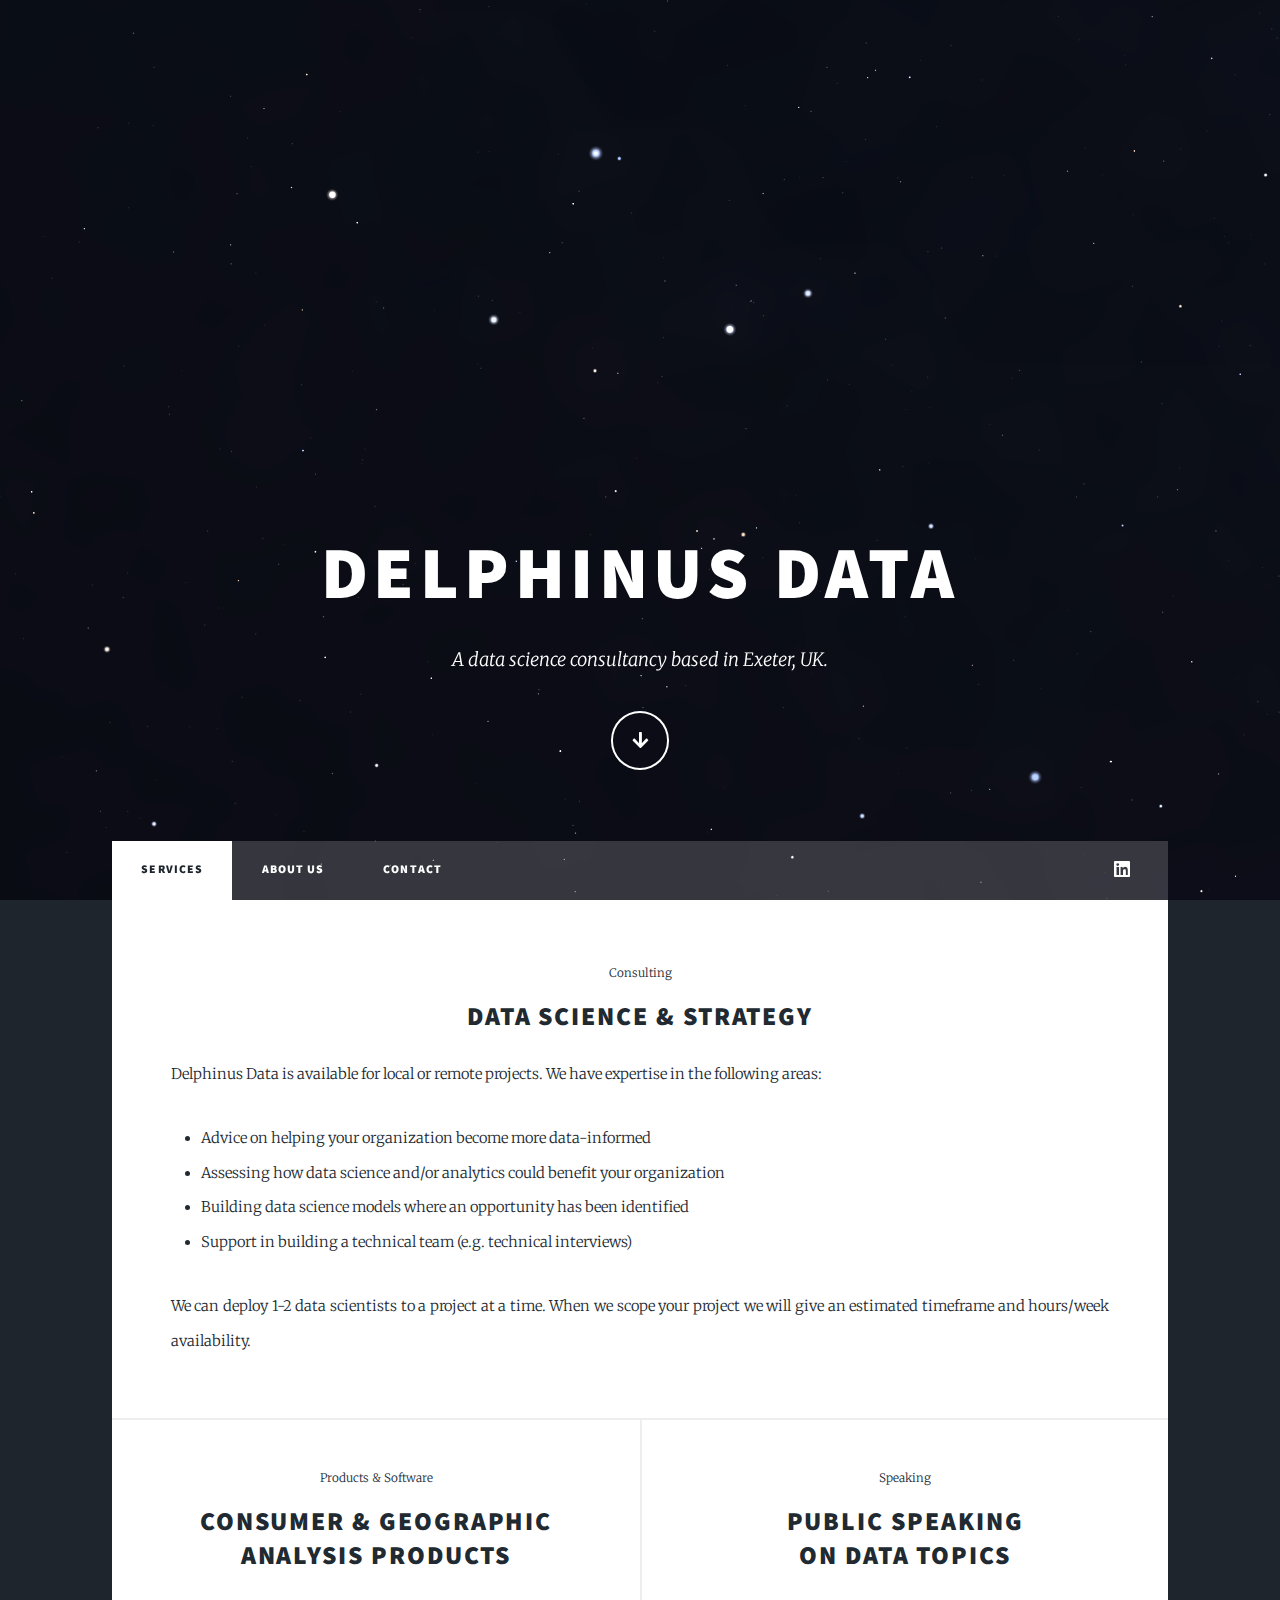
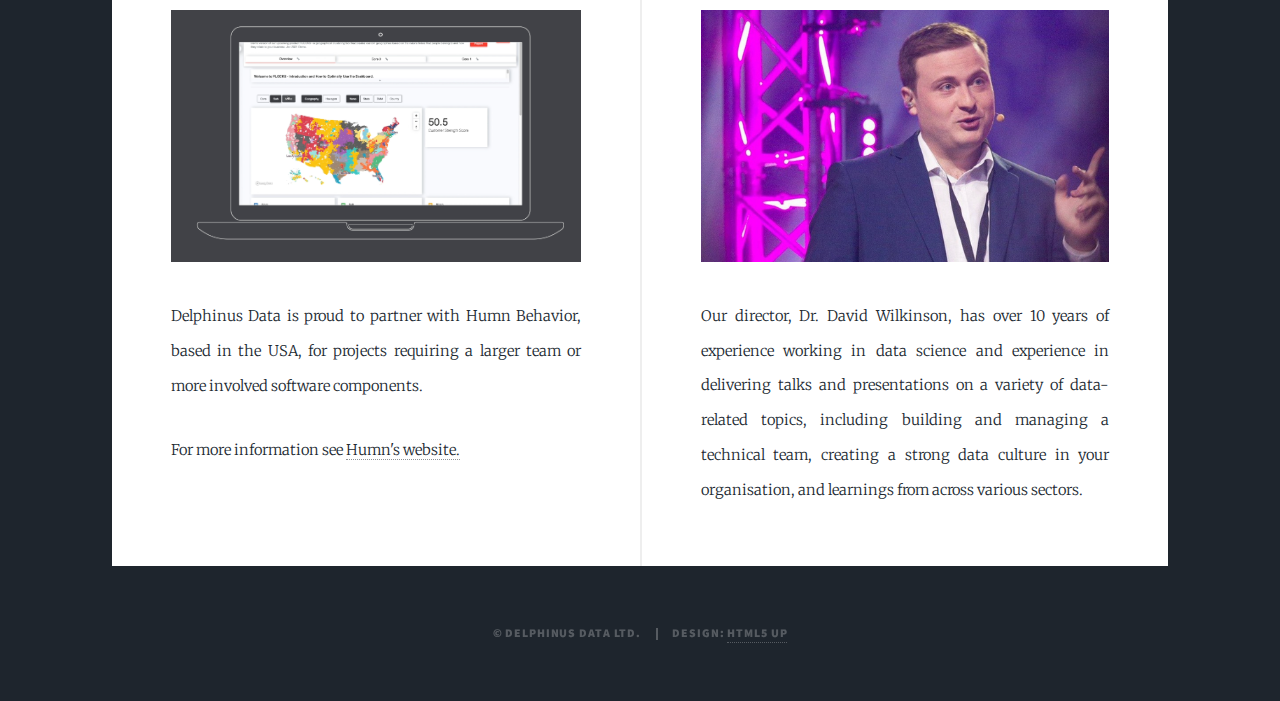
<file: index.html>
<!DOCTYPE HTML>
<!--
	Massively by HTML5 UP
	html5up.net | @ajlkn
	Free for personal and commercial use under the CCA 3.0 license (html5up.net/license)
-->
<html>
	<head>
		<title>Delphinus Data</title>
		<meta charset="utf-8" />
		<meta name="viewport" content="width=device-width, initial-scale=1, user-scalable=no" />
		<link rel="stylesheet" href="assets/css/main.css" />
		<noscript><link rel="stylesheet" href="assets/css/noscript.css" /></noscript>
		<link rel="canonical" href="https://delphinusdata.com/" />
	</head>
	<body class="is-preload">

		<!-- Wrapper -->
			<div id="wrapper" class="fade-in">

				<!-- Intro -->
					<div id="intro">
						<h1>Delphinus Data</h1>
						<p>A data science consultancy based in Exeter, UK.</p>
						<ul class="actions">
							<li><a href="#header" class="button icon solid solo fa-arrow-down scrolly">Continue</a></li>
						</ul>
					</div>

<!--				 Header -->

					<header id="header">
						<a href="/" class="logo">Delphinus Data</a>
					</header>

				<!-- Nav -->
					<nav id="nav">
						<ul class="links">
							<li class="active"><a href="#header">Services</a></li>
							<li><a href="aboutus.html">About us</a></li>
							<li><a href="contact.html">Contact</a></li>
						</ul>
						<ul class="icons">
							<li><a href="https://www.linkedin.com/in/davidmarkwilkinson/" target="_blank" class="icon brands fa-linkedin"><span class="label">LinkedIn</span></a></li>
						</ul>
					</nav>

				<!-- Main -->
					<div id="main">

<!--						 Featured Post -->
							<article class="post featured">
								<header class="minor">
									<span class="date">Consulting</span>
									<h2><a>Data Science & Strategy</a></h2>

								</header>
								<p>
									Delphinus Data is available for local or remote projects. We have expertise in the following areas:
								<dl class="align-offleft">
									<li>Advice on helping your organization become more data-informed</li>
									<li>Assessing how data science and/or analytics could benefit your organization</li>
									<li>Building data science models where an opportunity has been identified</li>
									<li>Support in building a technical team (e.g. technical interviews)</li>
								</dl>
								</p>
								<p>
									We can deploy 1-2 data scientists to a project at a time. When we scope your project
									we will give an estimated timeframe and hours/week availability.

								</p>
<!--								<a href="#" class="image main"><img src="images/pic01.jpg" alt="" /></a>-->
<!--								<ul class="actions special">-->
<!--									<li><a href="#" class="button large">Full Story</a></li>-->
<!--								</ul>-->
							</article>

						<!-- Posts -->
							<section class="posts">
<!--								<article>-->
<!--									<header>-->
<!--										<span class="date">Consulting</span>-->
<!--										<h2><a href="#">Data Science <br />-->
<!--											& Strategy</a></h2>-->
<!--									</header>-->
<!--									<a href="#" class="image fit"><img src="images/pic02.jpg" alt="" /></a>-->
<!--									<p>We can do these things too.</p>-->
<!--&lt;!&ndash;									<ul class="actions special">&ndash;&gt;-->
<!--&lt;!&ndash;										<li><a href="#" class="button">Full Story</a></li>&ndash;&gt;-->
<!--&lt;!&ndash;									</ul>&ndash;&gt;-->
<!--								</article>-->
								<article>
									<header class="minor">
										<span class="date">Products & Software</span>
										<h2><a>Consumer & Geographic<br />
										Analysis Products</a></h2>
									</header>
									<a class="image fit"><img src="images/humn_example_web.png" alt="" width="auto" height="100%"/></a>
									<p>Delphinus Data is proud to partner with Humn Behavior, based in the USA,
									for projects requiring a larger team or more involved software components.</p>
									<p>For more information see <a href="https://humnbehavior.com/" target="_blank">Humn's website.</a></p>
<!--									<ul class="actions special">-->
<!--										<li><a href="#" class="button">Full Story</a></li>-->
<!--									</ul>-->
								</article>
								<article>
									<header class="minor">
										<span class="date">Speaking</span>
										<h2><a>Public Speaking<br />
											on Data Topics</a></h2>
									</header>
									<a class="image fit"><img src="images/public_speaking_wide_web.png" alt="" width="auto" height="100%"/></a>
									<p>Our director, Dr. David Wilkinson, has over 10 years of experience
										working in data science and experience in delivering talks and presentations
										on a variety of data-related topics, including building and managing a
										technical team, creating a strong data culture in your organisation, and
										learnings from across various sectors.
									</p>
									<!--									<ul class="actions special">-->
									<!--										<li><a href="#" class="button">Full Story</a></li>-->
									<!--									</ul>-->
								</article>
<!--								<article>-->
<!--									<header>-->
<!--										<span class="date">April 18, 2017</span>-->
<!--										<h2><a href="#">Ante mattis<br />-->
<!--										interdum dolor</a></h2>-->
<!--									</header>-->
<!--									<a href="#" class="image fit"><img src="images/pic04.jpg" alt="" /></a>-->
<!--									<p>Donec eget ex magna. Interdum et malesuada fames ac ante ipsum primis in faucibus. Pellentesque venenatis dolor imperdiet dolor mattis sagittis magna etiam.</p>-->
<!--									<ul class="actions special">-->
<!--										<li><a href="#" class="button">Full Story</a></li>-->
<!--									</ul>-->
<!--								</article>-->
<!--								<article>-->
<!--									<header>-->
<!--										<span class="date">April 14, 2017</span>-->
<!--										<h2><a href="#">Tempus sed<br />-->
<!--										nulla imperdiet</a></h2>-->
<!--									</header>-->
<!--									<a href="#" class="image fit"><img src="images/pic05.jpg" alt="" /></a>-->
<!--									<p>Donec eget ex magna. Interdum et malesuada fames ac ante ipsum primis in faucibus. Pellentesque venenatis dolor imperdiet dolor mattis sagittis magna etiam.</p>-->
<!--									<ul class="actions special">-->
<!--										<li><a href="#" class="button">Full Story</a></li>-->
<!--									</ul>-->
<!--								</article>-->
<!--								<article>-->
<!--									<header>-->
<!--										<span class="date">April 11, 2017</span>-->
<!--										<h2><a href="#">Odio magna<br />-->
<!--										sed consectetur</a></h2>-->
<!--									</header>-->
<!--									<a href="#" class="image fit"><img src="images/pic06.jpg" alt="" /></a>-->
<!--									<p>Donec eget ex magna. Interdum et malesuada fames ac ante ipsum primis in faucibus. Pellentesque venenatis dolor imperdiet dolor mattis sagittis magna etiam.</p>-->
<!--									<ul class="actions special">-->
<!--										<li><a href="#" class="button">Full Story</a></li>-->
<!--									</ul>-->
<!--								</article>-->
<!--								<article>-->
<!--									<header>-->
<!--										<span class="date">April 7, 2017</span>-->
<!--										<h2><a href="#">Augue lorem<br />-->
<!--										primis vestibulum</a></h2>-->
<!--									</header>-->
<!--									<a href="#" class="image fit"><img src="images/pic07.jpg" alt="" /></a>-->
<!--									<p>Donec eget ex magna. Interdum et malesuada fames ac ante ipsum primis in faucibus. Pellentesque venenatis dolor imperdiet dolor mattis sagittis magna etiam.</p>-->
<!--									<ul class="actions special">-->
<!--										<li><a href="#" class="button">Full Story</a></li>-->
<!--									</ul>-->
<!--								</article>-->
							</section>

<!--						&lt;!&ndash; Footer &ndash;&gt;-->
<!--							<footer>-->
<!--								<div class="pagination">-->
<!--									&lt;!&ndash;<a href="#" class="previous">Prev</a>&ndash;&gt;-->
<!--									<a href="#" class="page active">1</a>-->
<!--									<a href="#" class="page">2</a>-->
<!--									<a href="#" class="page">3</a>-->
<!--									<span class="extra">&hellip;</span>-->
<!--									<a href="#" class="page">8</a>-->
<!--									<a href="#" class="page">9</a>-->
<!--									<a href="#" class="page">10</a>-->
<!--									<a href="#" class="next">Next</a>-->
<!--								</div>-->
<!--							</footer>-->

					</div>

<!--&lt;!&ndash;				 Footer &ndash;&gt;-->
<!--					<footer id="footer">-->
<!--						<section>-->
<!--							<form method="post" action="#">-->
<!--								<div class="fields">-->
<!--									<div class="field">-->
<!--										<label for="name">Name</label>-->
<!--										<input type="text" name="name" id="name" />-->
<!--									</div>-->
<!--									<div class="field">-->
<!--										<label for="email">Email</label>-->
<!--										<input type="text" name="email" id="email" />-->
<!--									</div>-->
<!--									<div class="field">-->
<!--										<label for="message">Message</label>-->
<!--										<textarea name="message" id="message" rows="3"></textarea>-->
<!--									</div>-->
<!--								</div>-->
<!--								<ul class="actions">-->
<!--									<li><input type="submit" value="Send Message" /></li>-->
<!--								</ul>-->
<!--							</form>-->
<!--						</section>-->
<!--						<section class="split contact">-->
<!--							<section>-->
<!--								<h3>Email</h3>-->
<!--								<p><a href="#">hello@delphinusdata.com</a></p>-->
<!--							</section>-->
<!--							<section>-->
<!--								<h3>Social</h3>-->
<!--								<ul class="icons alt">-->
<!--									<li><a href="#" class="icon brands alt fa-twitter"><span class="label">Twitter</span></a></li>-->
<!--								</ul>-->
<!--							</section>-->
<!--						</section>-->
<!--					</footer>-->

				<!-- Copyright -->
					<div id="copyright">
						<ul><li>&copy; Delphinus Data Ltd.</li><li>Design: <a href="https://html5up.net">HTML5 UP</a></li></ul>
					</div>

			</div>

		<!-- Scripts -->
			<script src="assets/js/jquery.min.js"></script>
			<script src="assets/js/jquery.scrollex.min.js"></script>
			<script src="assets/js/jquery.scrolly.min.js"></script>
			<script src="assets/js/browser.min.js"></script>
			<script src="assets/js/breakpoints.min.js"></script>
			<script src="assets/js/util.js"></script>
			<script src="assets/js/main.js"></script>

	</body>
</html>
</file>
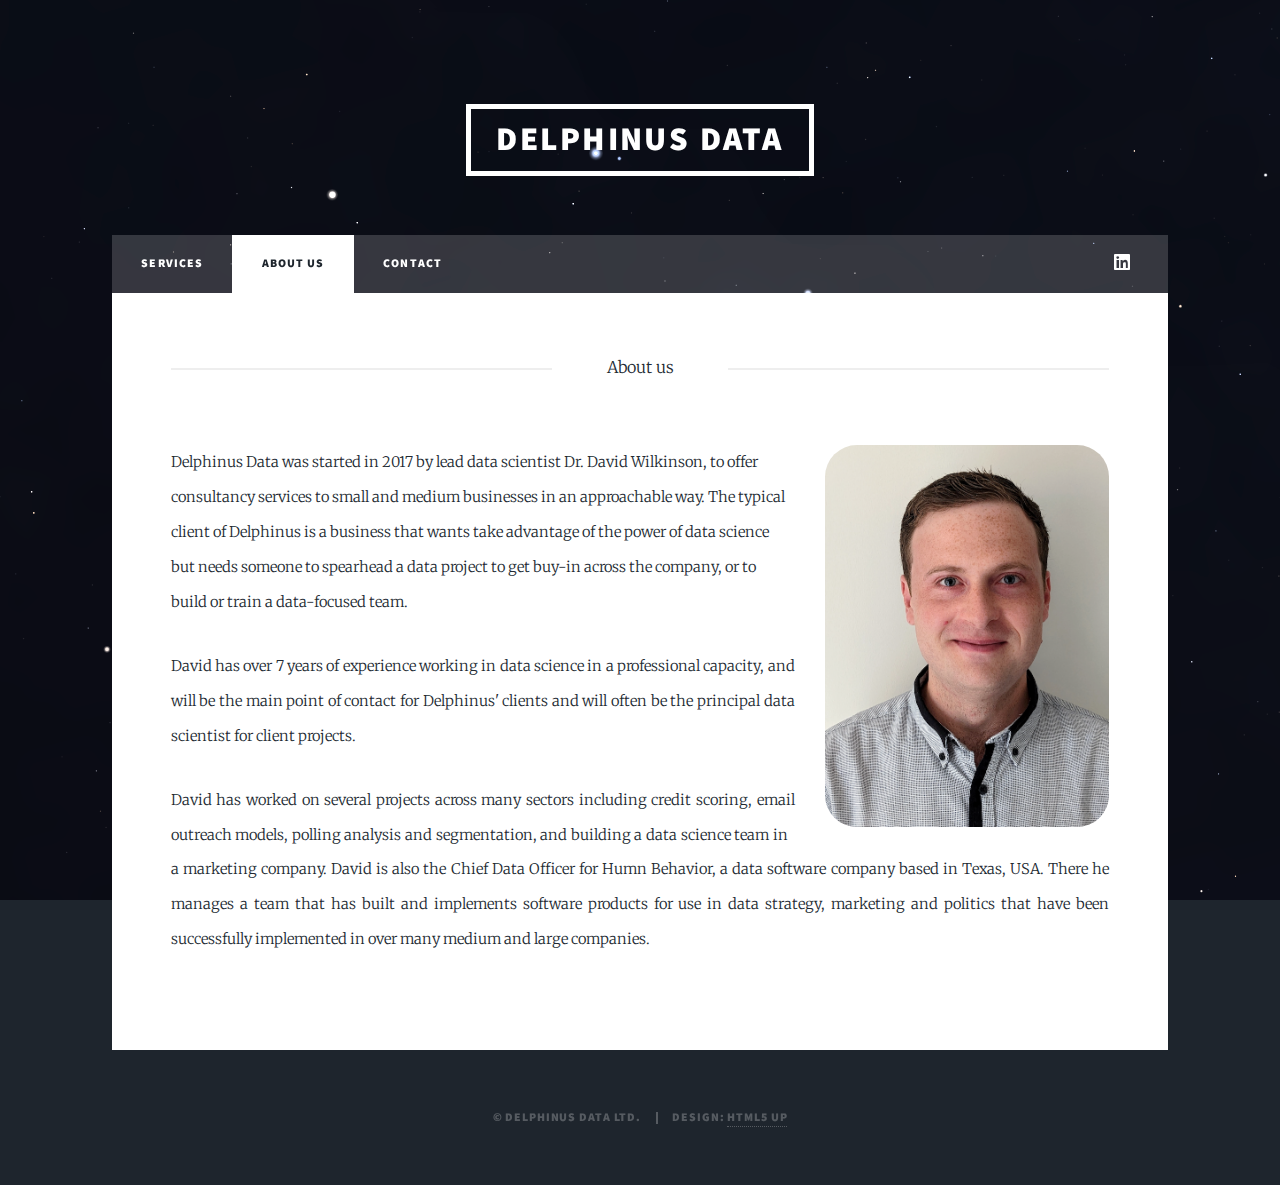
<file: aboutus.html>
<!DOCTYPE HTML>
<!--
	Massively by HTML5 UP
	html5up.net | @ajlkn
	Free for personal and commercial use under the CCA 3.0 license (html5up.net/license)
-->
<html>
<link rel="stylesheet" href="https://www.w3schools.com/w3css/4/w3.css">
<script src="https://platform.linkedin.com/badges/js/profile.js" async defer type="text/javascript"></script>
<head>
		<title>Delphinus Data - About Us</title>
		<meta charset="utf-8" />
		<meta name="viewport" content="width=device-width, initial-scale=1, user-scalable=no" />
		<link rel="stylesheet" href="assets/css/main.css" />
		<noscript><link rel="stylesheet" href="assets/css/noscript.css" /></noscript>
	</head>
	<body class="is-preload">

		<!-- Wrapper -->
			<div id="wrapper">

				<!-- Header -->
					<header id="header">
						<a href="/" class="logo">Delphinus Data</a>
					</header>

				<!-- Nav -->
					<nav id="nav">
						<ul class="links">
							<li><a href="/#header">Services</a></li>
							<li class="active"><a href="aboutus.html">About us</a></li>
							<li><a href="contact.html">Contact</a></li>
						</ul>
						<ul class="icons">
							<li><a href="https://www.linkedin.com/in/davidmarkwilkinson/" target="_blank" class="icon brands fa-linkedin"><span class="label">LinkedIn</span></a></li>
						</ul>
					</nav>

				<!-- Main -->
					<div id="main">

						<!-- Post -->
							<section class="post">
								<br><br>
								<header class="major">
									<span class="date">About us</span>

								</header>
								<p>
								<div class="mug"><img src="images/mymug_web.png" class="w3-round-xxlarge" alt="" style="float: right" width="31%"/></div>
								<div class="badge-base LI-profile-badge" style="float: right;" width="30%" data-locale="en_US" data-size="medium" data-theme="dark" data-type="HORIZONTAL" data-vanity="davidmarkwilkinson" data-version="v1"><a class="badge-base__link LI-simple-link" href="https://uk.linkedin.com/in/davidmarkwilkinson?trk=profile-badge"></a></div>

								Delphinus Data was started in 2017 by lead data scientist Dr. David Wilkinson,
									to offer consultancy services to small and medium businesses in an approachable way.
									The typical client of Delphinus is a business that wants take advantage of the
									power of data science but
									needs someone to spearhead a data project to get buy-in across the company,
									or to build or train a data-focused team.

								</p>

								<p>


								David has over 7 years of experience working in data science in a professional
								capacity, and will be the main point of contact for Delphinus' clients and will
									often be the principal data scientist for client projects.
								</p>
								<p>

								David has worked on several projects across many sectors including credit scoring,
									email outreach models, polling analysis and segmentation,
									and building a data science team in a marketing company.

									David is also the Chief Data Officer for Humn Behavior,
									a data software company based in Texas, USA.
									There he manages a team that has built and implements software
									products for use in data strategy, marketing and politics that have
									been successfully implemented in over many medium and large companies.


								</p>
								<br>

							</section>

					</div>

				<!-- Footer -->
<!--					<footer id="footer">-->
<!--&lt;!&ndash;						<section>&ndash;&gt;-->
<!--&lt;!&ndash;							<form method="post" action="#">&ndash;&gt;-->
<!--&lt;!&ndash;								<div class="fields">&ndash;&gt;-->
<!--&lt;!&ndash;									<div class="field">&ndash;&gt;-->
<!--&lt;!&ndash;										<label for="name">Name</label>&ndash;&gt;-->
<!--&lt;!&ndash;										<input type="text" name="name" id="name" />&ndash;&gt;-->
<!--&lt;!&ndash;									</div>&ndash;&gt;-->
<!--&lt;!&ndash;									<div class="field">&ndash;&gt;-->
<!--&lt;!&ndash;										<label for="email">Email</label>&ndash;&gt;-->
<!--&lt;!&ndash;										<input type="text" name="email" id="email" />&ndash;&gt;-->
<!--&lt;!&ndash;									</div>&ndash;&gt;-->
<!--&lt;!&ndash;									<div class="field">&ndash;&gt;-->
<!--&lt;!&ndash;										<label for="message">Message</label>&ndash;&gt;-->
<!--&lt;!&ndash;										<textarea name="message" id="message" rows="3"></textarea>&ndash;&gt;-->
<!--&lt;!&ndash;									</div>&ndash;&gt;-->
<!--&lt;!&ndash;								</div>&ndash;&gt;-->
<!--&lt;!&ndash;								<ul class="actions">&ndash;&gt;-->
<!--&lt;!&ndash;									<li><input type="submit" value="Send Message" /></li>&ndash;&gt;-->
<!--&lt;!&ndash;								</ul>&ndash;&gt;-->
<!--&lt;!&ndash;							</form>&ndash;&gt;-->
<!--&lt;!&ndash;						</section>&ndash;&gt;-->
<!--						<section class="split contact">-->
<!--							<section>-->
<!--								<h3>Email</h3>-->
<!--								<p><a href="#">hello@delphinusdata.com</a></p>-->
<!--							</section>-->
<!--							<section>-->
<!--								<h3>Social</h3>-->
<!--								<ul class="icons alt">-->
<!--									<li><a href="#" class="icon brands alt fa-twitter"><span class="label">Twitter</span></a></li>-->
<!--								</ul>-->
<!--							</section>-->
<!--						</section>-->
<!--					</footer>-->
				<!-- Copyright -->
					<div id="copyright">
						<ul><li>&copy; Delphinus Data Ltd.</li><li>Design: <a href="https://html5up.net">HTML5 UP</a></li></ul>
					</div>

			</div>

		<!-- Scripts -->
			<script src="assets/js/jquery.min.js"></script>
			<script src="assets/js/jquery.scrollex.min.js"></script>
			<script src="assets/js/jquery.scrolly.min.js"></script>
			<script src="assets/js/browser.min.js"></script>
			<script src="assets/js/breakpoints.min.js"></script>
			<script src="assets/js/util.js"></script>
			<script src="assets/js/main.js"></script>

	</body>
</html>
</file>
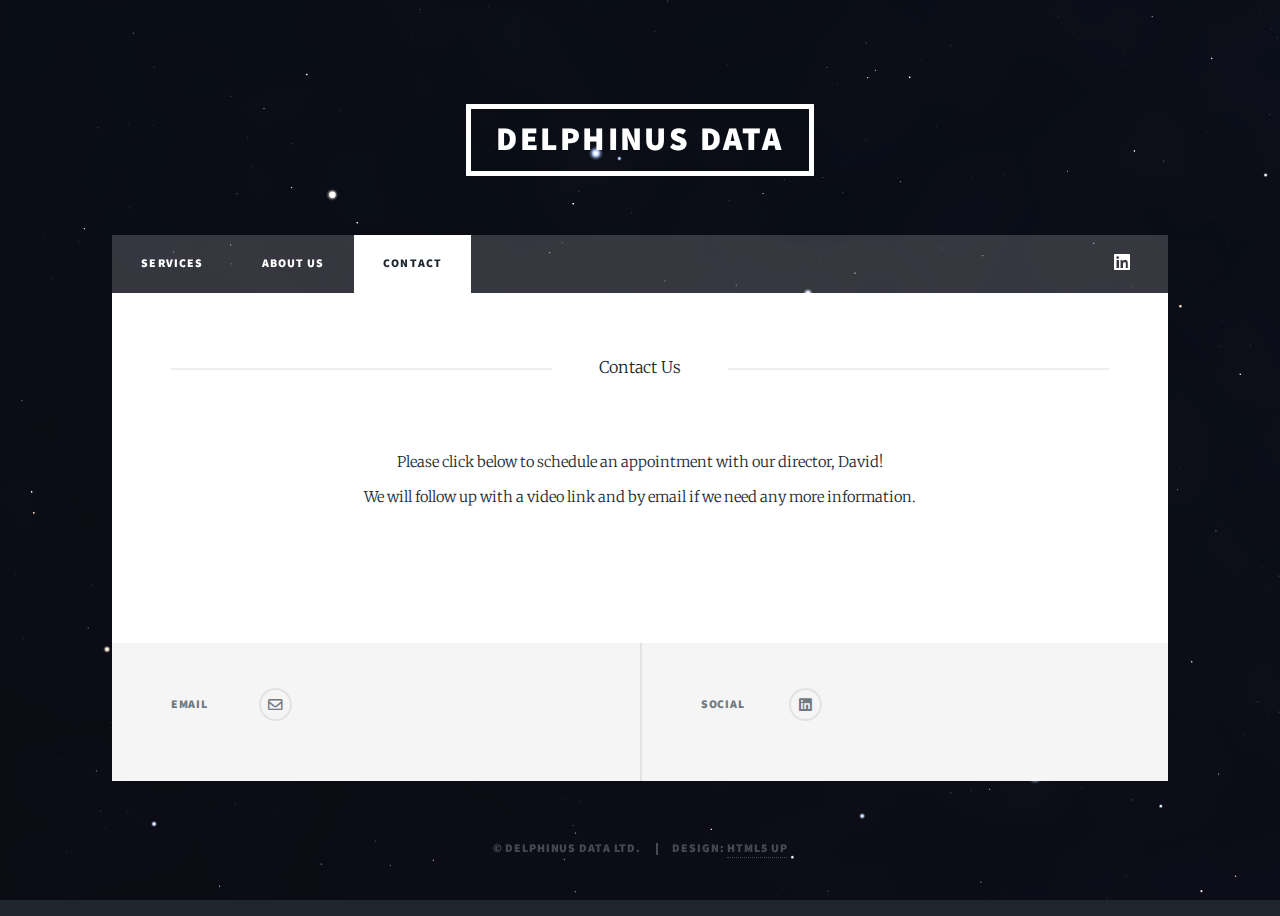
<file: contact.html>
<!DOCTYPE HTML>
<!--
	Massively by HTML5 UP
	html5up.net | @ajlkn
	Free for personal and commercial use under the CCA 3.0 license (html5up.net/license)
-->
<html>
	<head>
		<title>Delphinus Data - About Us</title>
		<meta charset="utf-8" />
		<meta name="viewport" content="width=device-width, initial-scale=1, user-scalable=no" />
		<meta name="robots" content="noindex">
		<link rel="stylesheet" href="assets/css/main.css" />
		<noscript><link rel="stylesheet" href="assets/css/noscript.css" /></noscript>
	</head>
	<body class="is-preload">

		<!-- Wrapper -->
			<div id="wrapper">

				<!-- Header -->
					<header id="header">
						<a href="/" class="logo">Delphinus Data</a>
					</header>

				<!-- Nav -->
					<nav id="nav">
						<ul class="links">
							<li><a href="/#header">Services</a></li>
							<li><a href="aboutus.html">About us</a></li>
							<li class="active"><a href="contact.html">Contact</a></li>
						</ul>
						<ul class="icons">
							<li><a href="https://www.linkedin.com/in/davidmarkwilkinson/" target="_blank" class="icon brands fa-linkedin"><span class="label">LinkedIn</span></a></li>
						</ul>
					</nav>

				<!-- Main -->
					<div id="main">

						<!-- Post -->
							<section class="post">
								<br>
								<br>
								<header class="major">
									<span class="date">Contact Us</span>
								</header>
								<p class="align-center">Please click below to schedule an
									appointment with our director, David!<br>We will follow up with a video link and by
									email if we need any more information.</p>
								<br>
<!--								<div class="image main"><img src="images/pic01.jpg" alt="" /></div>-->
<!--								<p>Lots of details here!</p>-->

						<!-- Google Calendar Appointment Scheduling begin -->
						<div class="align-center">
						<link href="https://calendar.google.com/calendar/scheduling-button-script.css" rel="stylesheet">
						<script src="https://calendar.google.com/calendar/scheduling-button-script.js" async></script>
						<script>
							(function() {
								var target = document.currentScript;
								window.addEventListener('load', function() {
									calendar.schedulingButton.load({
										url: 'https://calendar.google.com/calendar/appointments/schedules/AcZssZ2Z2CU4UTA21I69rq6dYHtdUUzATOAXdbqD6X3LDUlPYjph8Tfa2t9si82ylTFmnCxp8mMTNgke?gv=true',
										color: '#F5F5F5',
										label: 'Schedule a meeting',
										target,

									});
								});
							})();
						</script>
						</div>
								<br>
							</section>
						<!-- end Google Calendar Appointment Scheduling -->

					</div>

				<!-- Footer -->
				<footer id="footer">
					<section class="split contact">
						<section>
							<h3>Email</h3>
						<ul class="icons alt">
							<li><a href="mailto:hello@delphinusdata.com" target="_blank"  class="icon fa fa-envelope"><span class="label">Twitter</span></a></li>
						</ul>
						</section>
					</section>
					<section class="split contact">

						<section>
							<h3>Social</h3>
							<ul class="icons alt">
								<li><a href="https://www.linkedin.com/in/davidmarkwilkinson/" target="_blank" class="icon brands fa-linkedin"><span class="label">LinkedIn</span></a></li>
							</ul>
						</section>
					</section>
				</footer>

<!--				&lt;!&ndash; WIP Footer &ndash;&gt;-->
<!--					<footer id="footer">-->
<!--						<section>-->
<!--							<form method="post" action="#">-->
<!--								<div class="fields">-->
<!--									<div class="field">-->
<!--										<label for="name">Name</label>-->
<!--										<input type="text" name="name" id="name" />-->
<!--									</div>-->
<!--									<div class="field">-->
<!--										<label for="email">Email</label>-->
<!--										<input type="text" name="email" id="email" />-->
<!--									</div>-->
<!--									<div class="field">-->
<!--										<label for="message">Message</label>-->
<!--										<textarea name="message" id="message" rows="3"></textarea>-->
<!--									</div>-->
<!--								</div>-->
<!--								<ul class="actions">-->
<!--									<li><input type="submit" value="Send Message" /></li>-->
<!--								</ul>-->
<!--							</form>-->
<!--						</section>-->
<!--						<section class="split contact">-->
<!--							<section>-->
<!--								<h3>Email</h3>-->
<!--								<p><a href="#">hello@delphinusdata.com</a></p>-->
<!--							</section>-->
<!--							<section>-->
<!--								<h3>Social</h3>-->
<!--								<ul class="icons alt">-->
<!--									<li><a href="https://twitter.com/DelphinusData" target="_blank"  class="icon brands fa-twitter"><span class="label">Twitter</span></a></li>-->
<!--									<li><a href="https://www.linkedin.com/in/davidmarkwilkinson/" target="_blank" class="icon brands fa-linkedin"><span class="label">LinkedIn</span></a></li>-->
<!--								</ul>-->
<!--							</section>-->
<!--						</section>-->
<!--					</footer>-->
				<!-- Copyright -->
					<div id="copyright">
						<ul><li>&copy; Delphinus Data Ltd.</li><li>Design: <a href="https://html5up.net">HTML5 UP</a></li></ul>
					</div>

			</div>

		<!-- Scripts -->
			<script src="assets/js/jquery.min.js"></script>
			<script src="assets/js/jquery.scrollex.min.js"></script>
			<script src="assets/js/jquery.scrolly.min.js"></script>
			<script src="assets/js/browser.min.js"></script>
			<script src="assets/js/breakpoints.min.js"></script>
			<script src="assets/js/util.js"></script>
			<script src="assets/js/main.js"></script>

	</body>
</html>
</file>
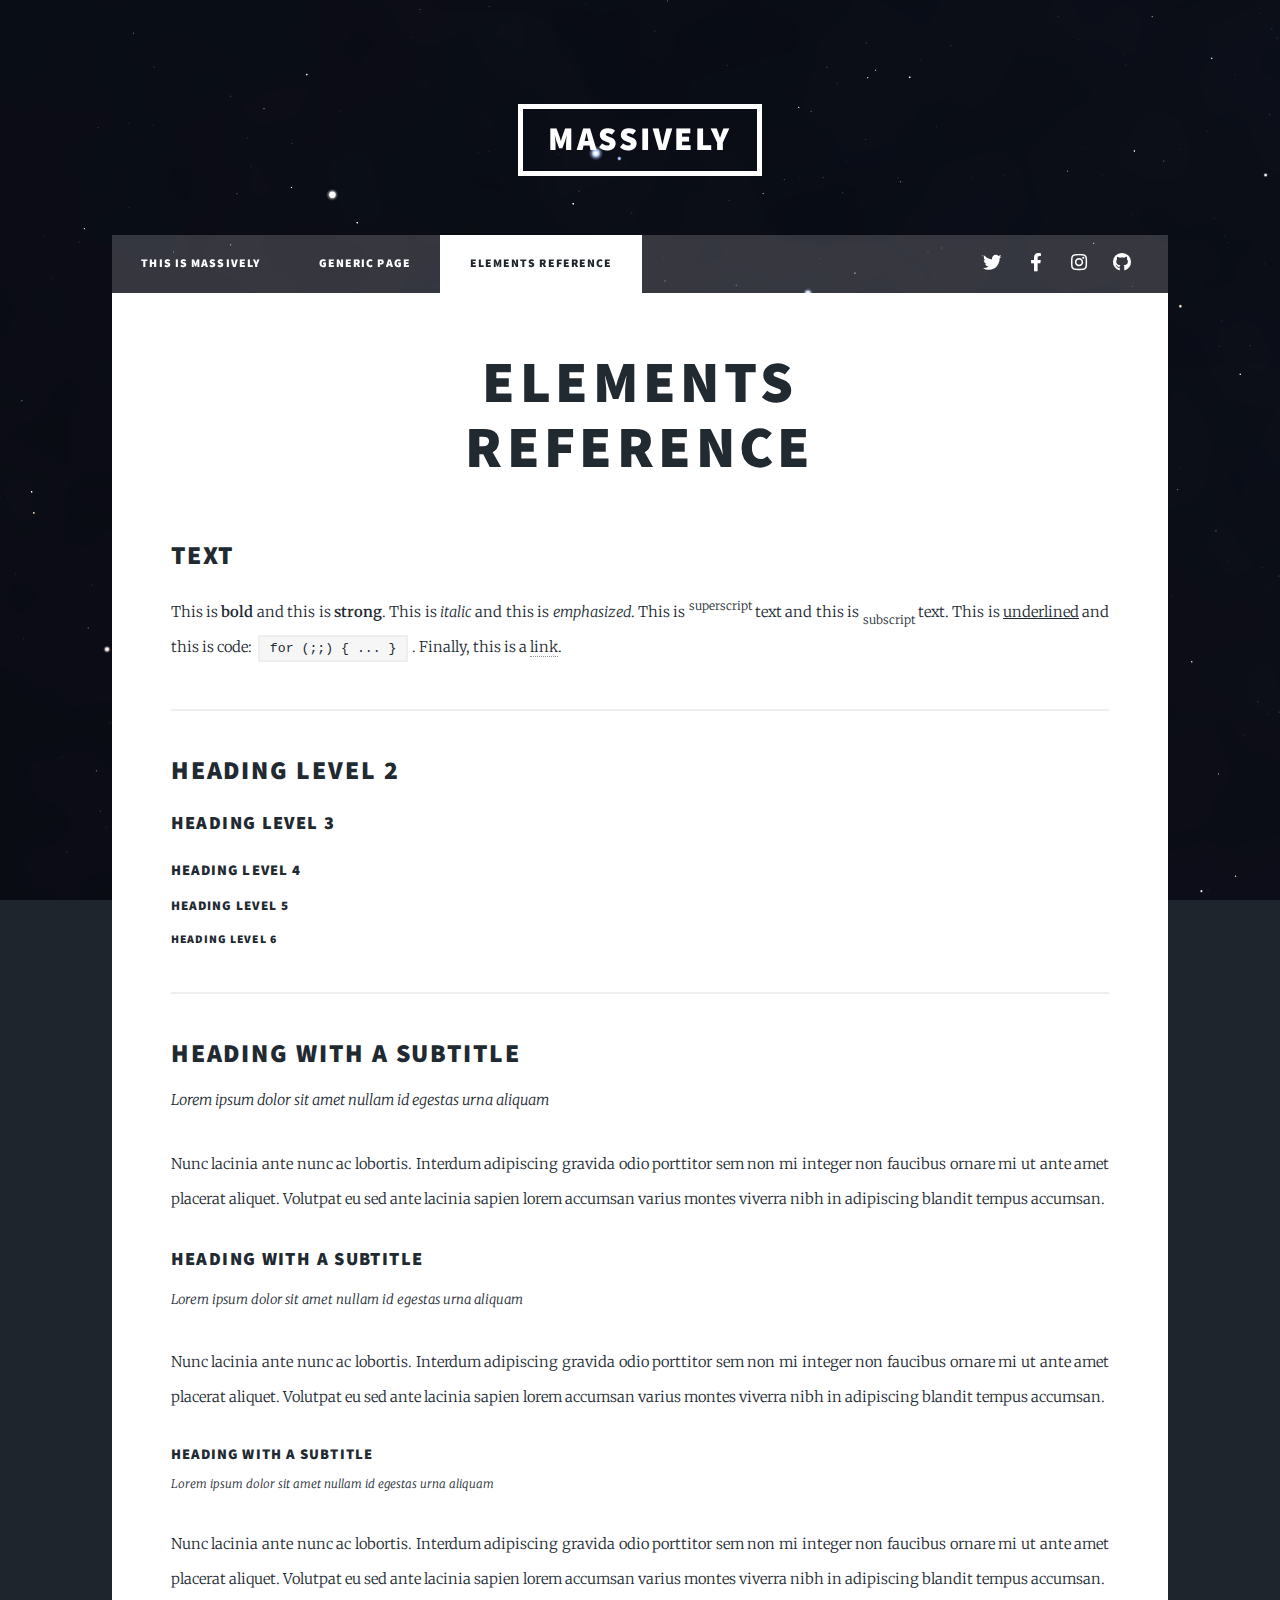
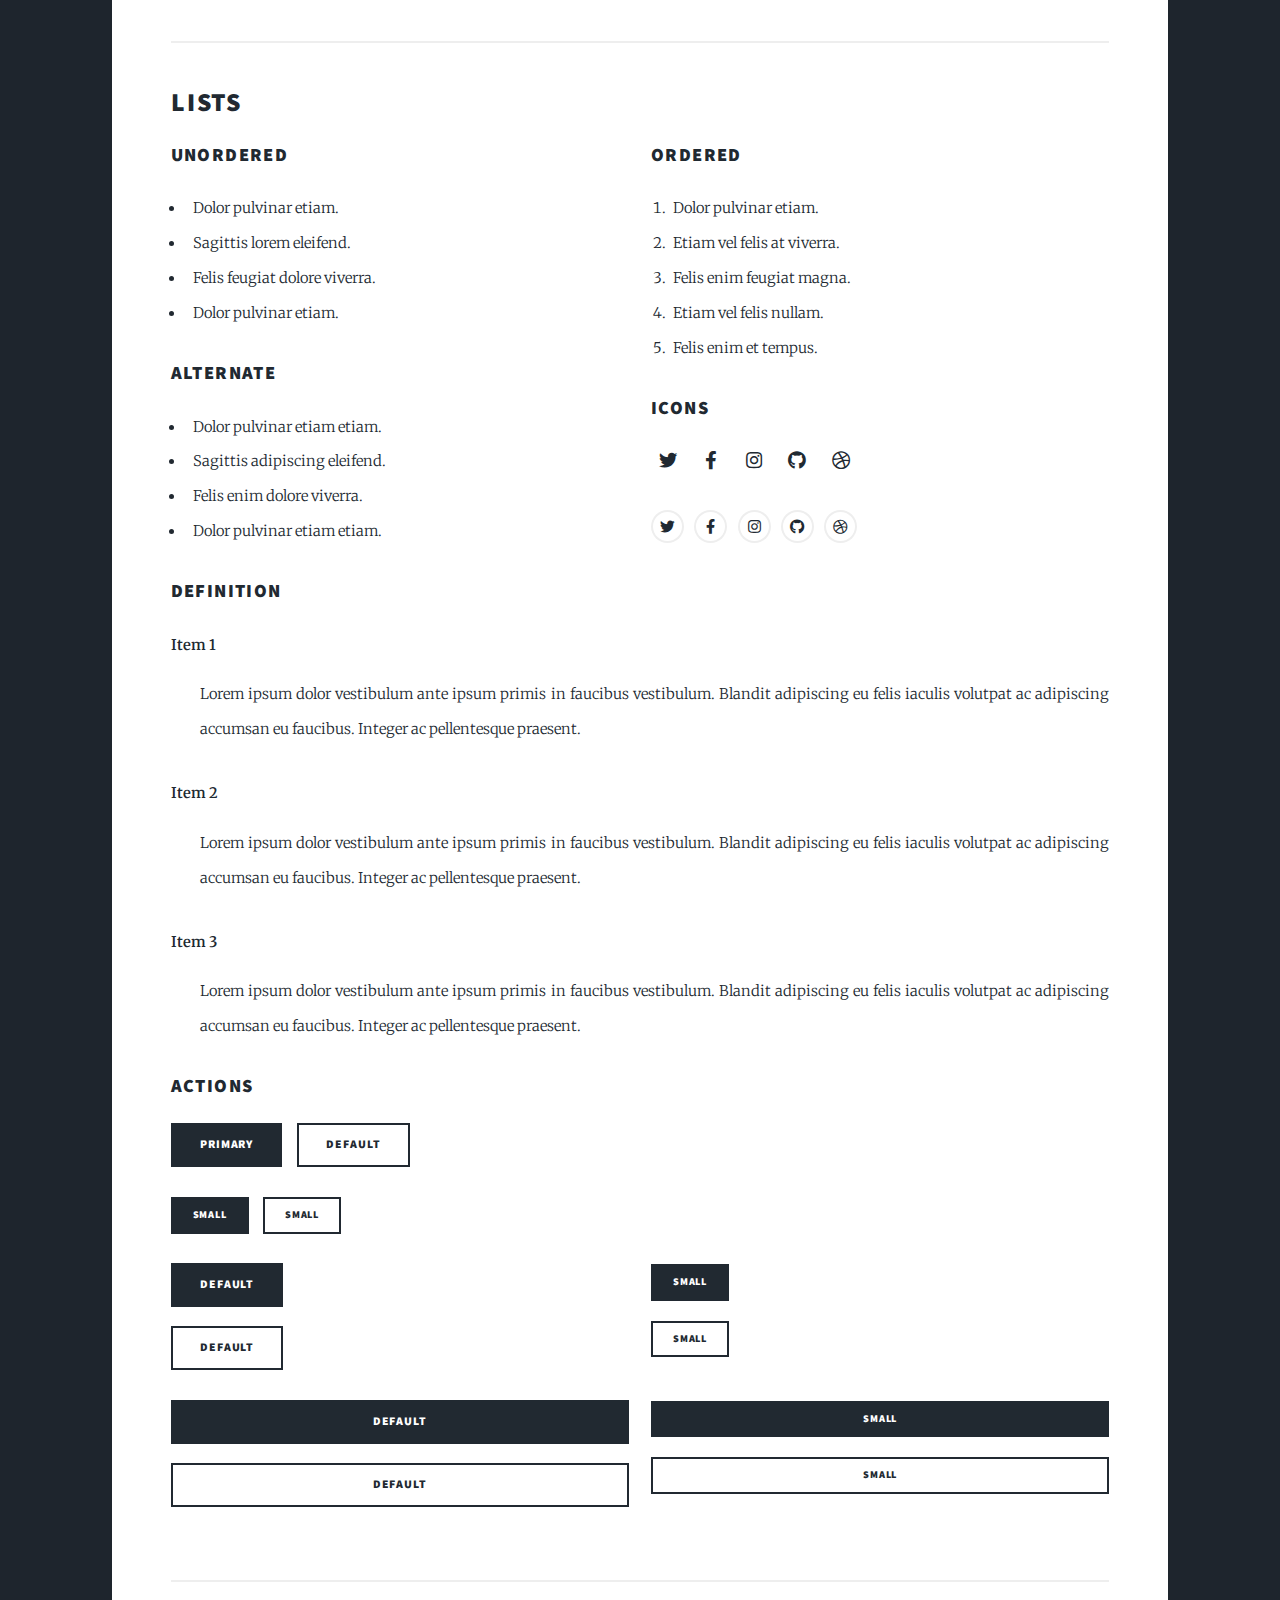
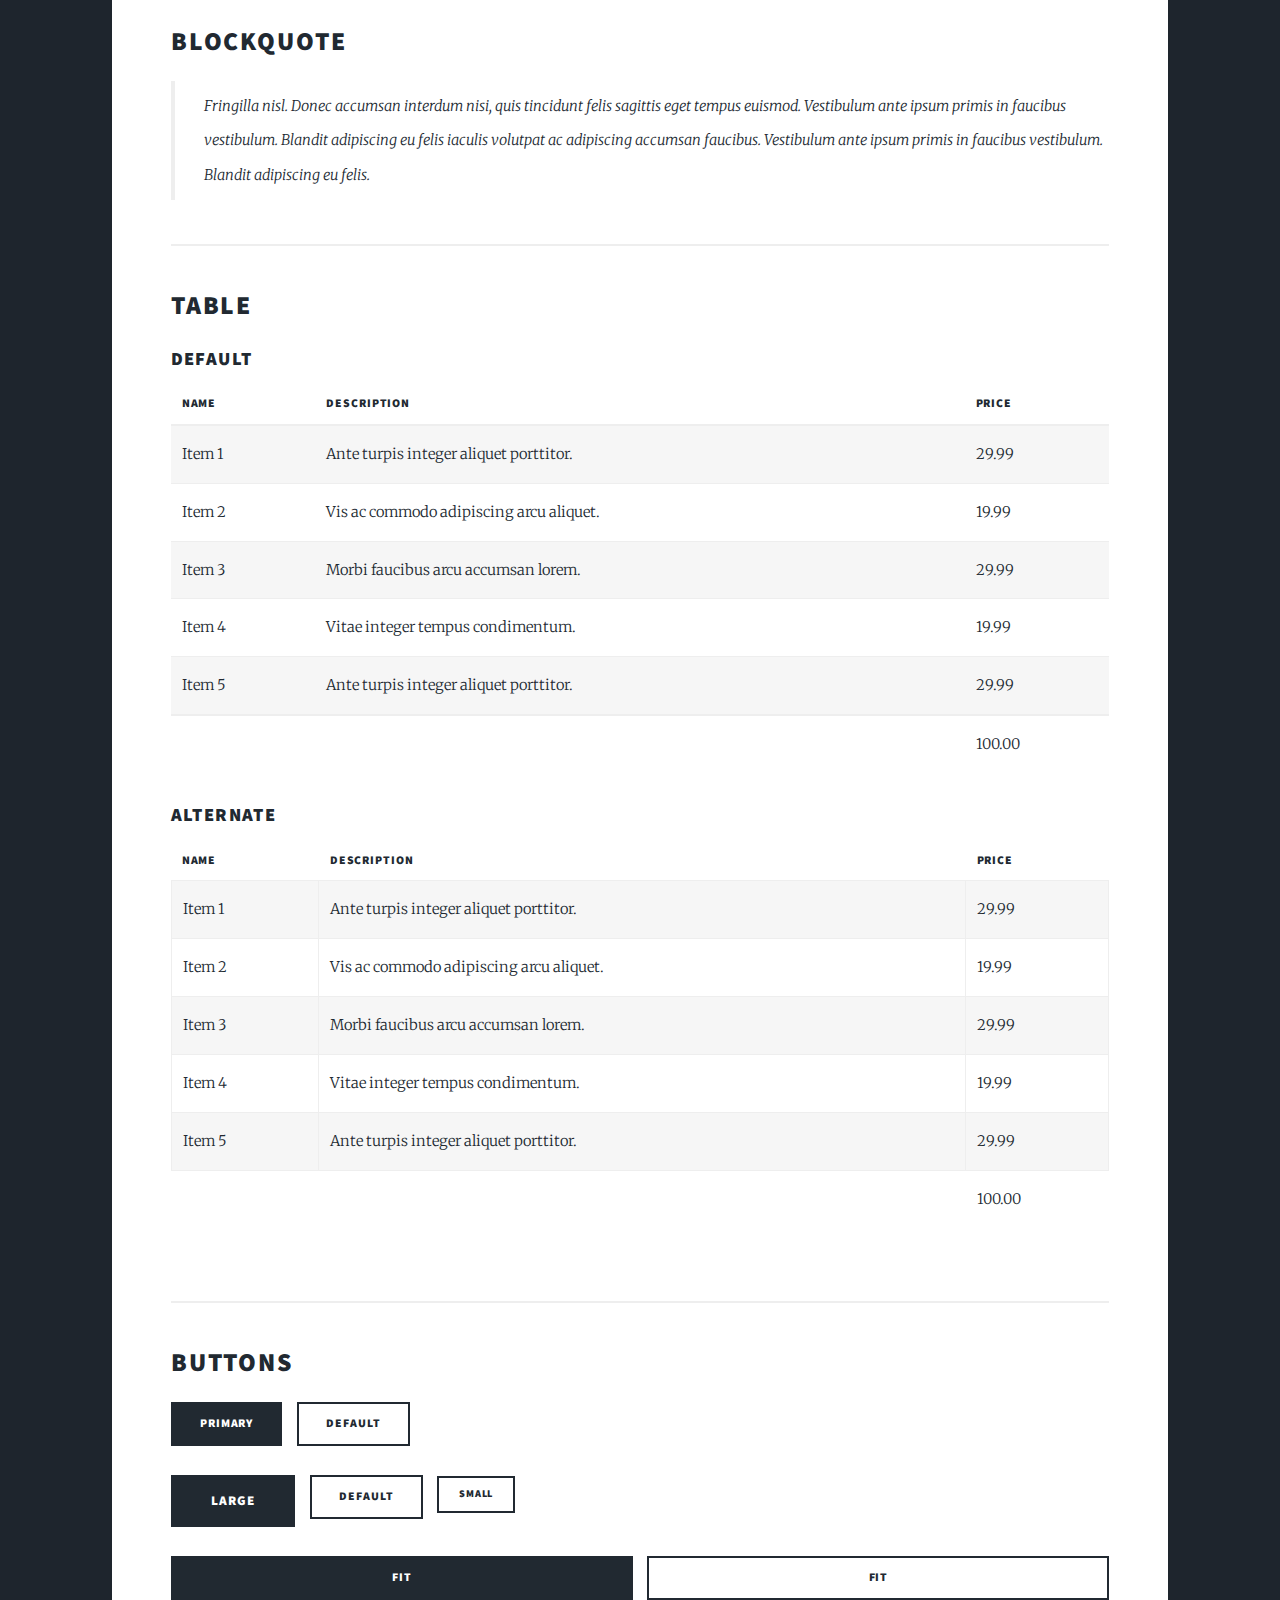
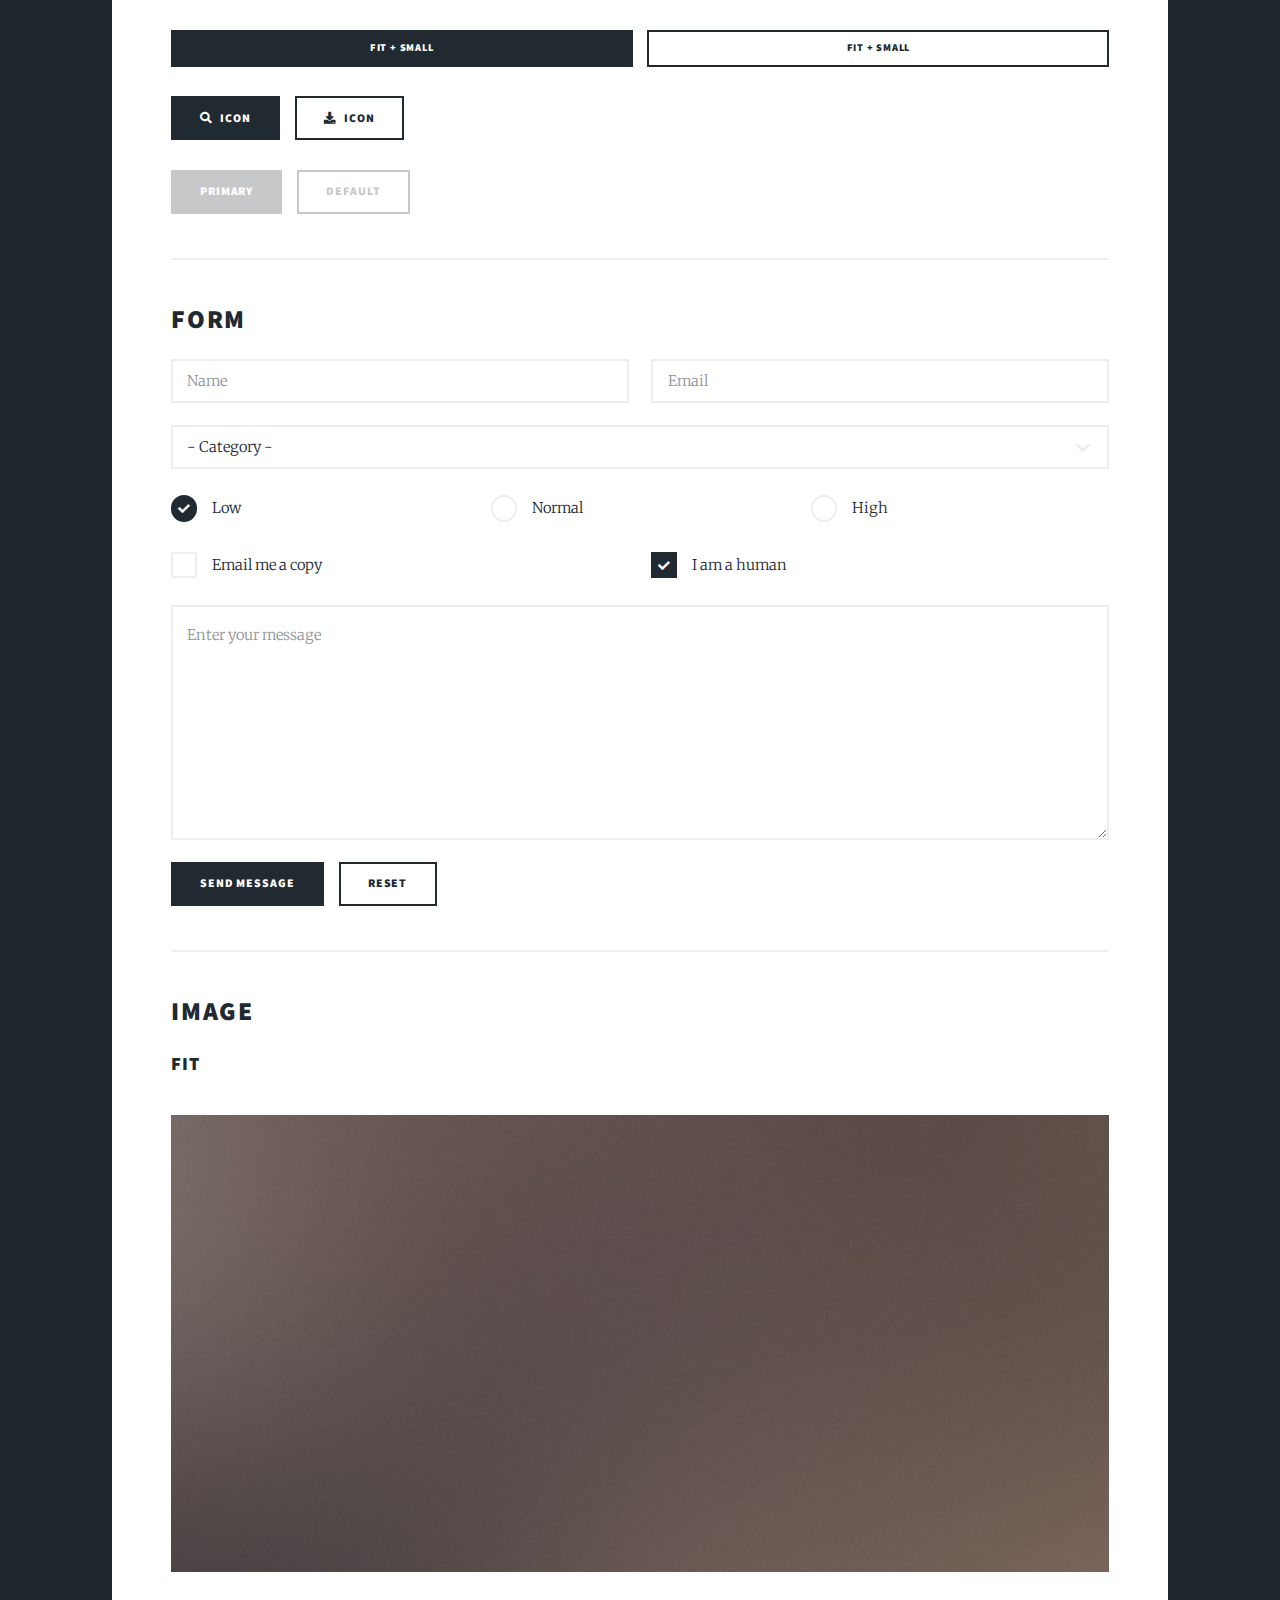
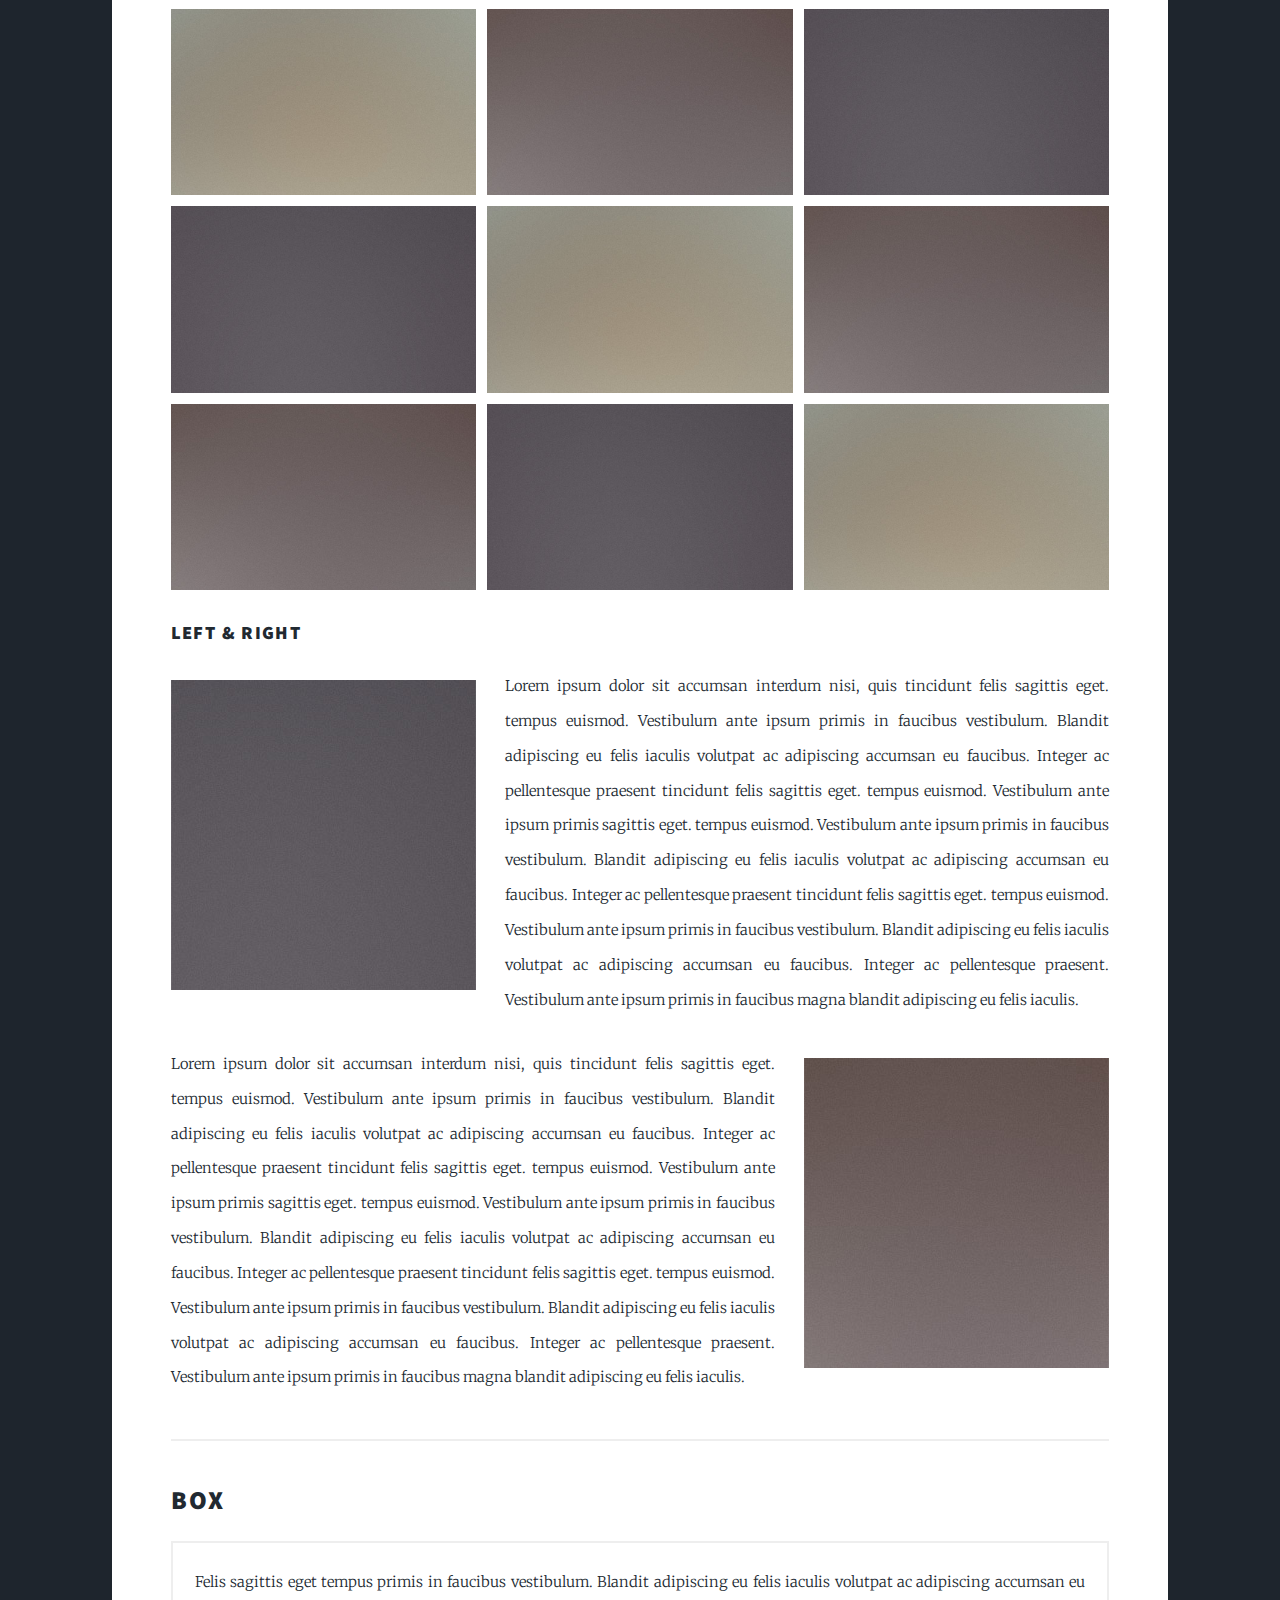
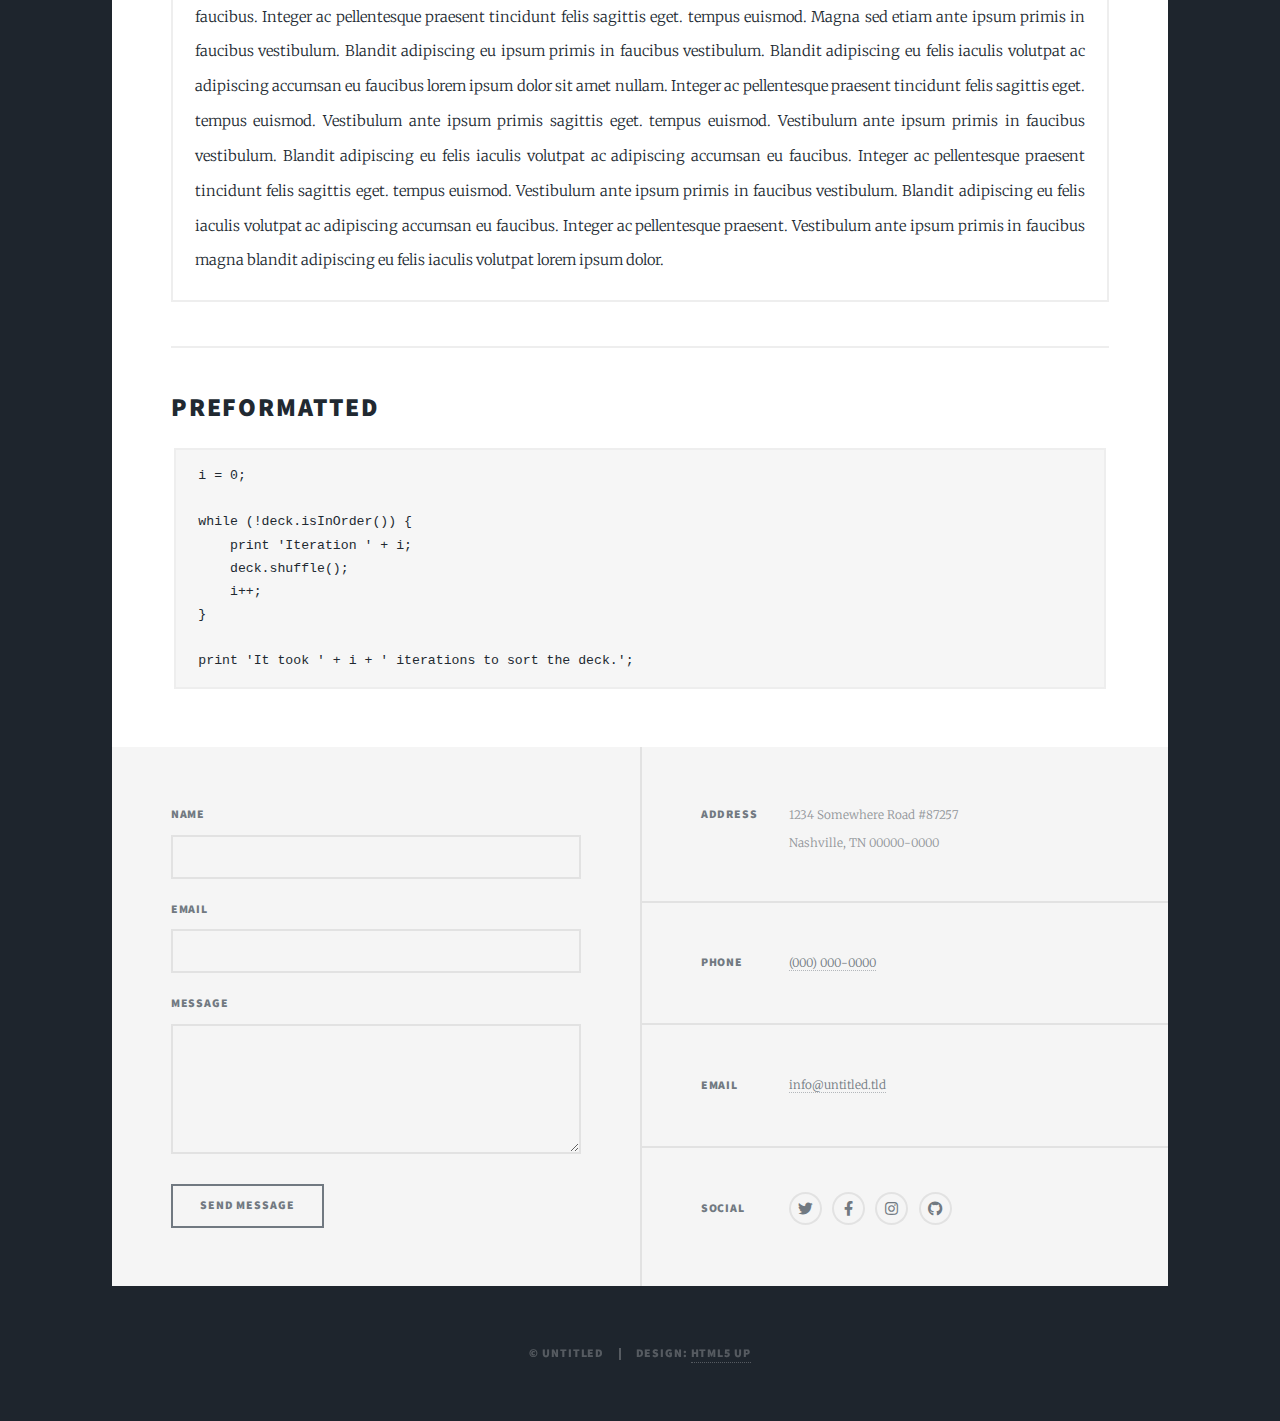
<file: elements.html>
<!DOCTYPE HTML>
<!--
	Massively by HTML5 UP
	html5up.net | @ajlkn
	Free for personal and commercial use under the CCA 3.0 license (html5up.net/license)
-->
<html>
	<head>
		<title>Elements Reference - Massively by HTML5 UP</title>
		<meta charset="utf-8" />
		<meta name="viewport" content="width=device-width, initial-scale=1, user-scalable=no" />
		<link rel="stylesheet" href="assets/css/main.css" />
		<noscript><link rel="stylesheet" href="assets/css/noscript.css" /></noscript>
	</head>
	<body class="is-preload">

		<!-- Wrapper -->
			<div id="wrapper">

				<!-- Header -->
					<header id="header">
						<a href="index.html" class="logo">Massively</a>
					</header>

				<!-- Nav -->
					<nav id="nav">
						<ul class="links">
							<li><a href="index.html">This is Massively</a></li>
							<li><a href="aboutus.html">Generic Page</a></li>
							<li class="active"><a href="elements.html">Elements Reference</a></li>
						</ul>
						<ul class="icons">
							<li><a href="#" class="icon brands fa-twitter"><span class="label">Twitter</span></a></li>
							<li><a href="#" class="icon brands fa-facebook-f"><span class="label">Facebook</span></a></li>
							<li><a href="#" class="icon brands fa-instagram"><span class="label">Instagram</span></a></li>
							<li><a href="#" class="icon brands fa-github"><span class="label">GitHub</span></a></li>
						</ul>
					</nav>

				<!-- Main -->
					<div id="main">

						<!-- Post -->
							<section class="post">
								<header class="major">
									<h1>Elements<br />
									Reference</h1>
								</header>

								<!-- Text stuff -->
									<h2>Text</h2>
									<p>This is <b>bold</b> and this is <strong>strong</strong>. This is <i>italic</i> and this is <em>emphasized</em>.
									This is <sup>superscript</sup> text and this is <sub>subscript</sub> text.
									This is <u>underlined</u> and this is code: <code>for (;;) { ... }</code>.
									Finally, this is a <a href="#">link</a>.</p>
									<hr />
									<h2>Heading Level 2</h2>
									<h3>Heading Level 3</h3>
									<h4>Heading Level 4</h4>
									<h5>Heading Level 5</h5>
									<h6>Heading Level 6</h6>
									<hr />
									<header>
										<h2>Heading with a Subtitle</h2>
										<p>Lorem ipsum dolor sit amet nullam id egestas urna aliquam</p>
									</header>
									<p>Nunc lacinia ante nunc ac lobortis. Interdum adipiscing gravida odio porttitor sem non mi integer non faucibus ornare mi ut ante amet placerat aliquet. Volutpat eu sed ante lacinia sapien lorem accumsan varius montes viverra nibh in adipiscing blandit tempus accumsan.</p>
									<header>
										<h3>Heading with a Subtitle</h3>
										<p>Lorem ipsum dolor sit amet nullam id egestas urna aliquam</p>
									</header>
									<p>Nunc lacinia ante nunc ac lobortis. Interdum adipiscing gravida odio porttitor sem non mi integer non faucibus ornare mi ut ante amet placerat aliquet. Volutpat eu sed ante lacinia sapien lorem accumsan varius montes viverra nibh in adipiscing blandit tempus accumsan.</p>
									<header>
										<h4>Heading with a Subtitle</h4>
										<p>Lorem ipsum dolor sit amet nullam id egestas urna aliquam</p>
									</header>
									<p>Nunc lacinia ante nunc ac lobortis. Interdum adipiscing gravida odio porttitor sem non mi integer non faucibus ornare mi ut ante amet placerat aliquet. Volutpat eu sed ante lacinia sapien lorem accumsan varius montes viverra nibh in adipiscing blandit tempus accumsan.</p>

									<hr />

								<!-- Lists -->
									<h2>Lists</h2>
									<div class="row">
										<div class="col-6 col-12-small">

											<h3>Unordered</h3>
											<ul>
												<li>Dolor pulvinar etiam.</li>
												<li>Sagittis lorem eleifend.</li>
												<li>Felis feugiat dolore viverra.</li>
												<li>Dolor pulvinar etiam.</li>
											</ul>

											<h3>Alternate</h3>
											<ul class="alt">
												<li>Dolor pulvinar etiam etiam.</li>
												<li>Sagittis adipiscing eleifend.</li>
												<li>Felis enim dolore viverra.</li>
												<li>Dolor pulvinar etiam etiam.</li>
											</ul>

										</div>
										<div class="col-6 col-12-small">

											<h3>Ordered</h3>
											<ol>
												<li>Dolor pulvinar etiam.</li>
												<li>Etiam vel felis at viverra.</li>
												<li>Felis enim feugiat magna.</li>
												<li>Etiam vel felis nullam.</li>
												<li>Felis enim et tempus.</li>
											</ol>

											<h3>Icons</h3>
											<ul class="icons">
												<li><a href="#" class="icon brands fa-twitter"><span class="label">Twitter</span></a></li>
												<li><a href="#" class="icon brands fa-facebook-f"><span class="label">Facebook</span></a></li>
												<li><a href="#" class="icon brands fa-instagram"><span class="label">Instagram</span></a></li>
												<li><a href="#" class="icon brands fa-github"><span class="label">Github</span></a></li>
												<li><a href="#" class="icon brands fa-dribbble"><span class="label">Dribbble</span></a></li>
											</ul>
											<ul class="icons alt">
												<li><a href="#" class="icon brands alt fa-twitter"><span class="label">Twitter</span></a></li>
												<li><a href="#" class="icon brands alt fa-facebook-f"><span class="label">Facebook</span></a></li>
												<li><a href="#" class="icon brands alt fa-instagram"><span class="label">Instagram</span></a></li>
												<li><a href="#" class="icon brands alt fa-github"><span class="label">Github</span></a></li>
												<li><a href="#" class="icon brands alt fa-dribbble"><span class="label">Dribbble</span></a></li>
											</ul>

										</div>
									</div>
									<h3>Definition</h3>
									<dl>
										<dt>Item 1</dt>
										<dd>
											<p>Lorem ipsum dolor vestibulum ante ipsum primis in faucibus vestibulum. Blandit adipiscing eu felis iaculis volutpat ac adipiscing accumsan eu faucibus. Integer ac pellentesque praesent.</p>
										</dd>
										<dt>Item 2</dt>
										<dd>
											<p>Lorem ipsum dolor vestibulum ante ipsum primis in faucibus vestibulum. Blandit adipiscing eu felis iaculis volutpat ac adipiscing accumsan eu faucibus. Integer ac pellentesque praesent.</p>
										</dd>
										<dt>Item 3</dt>
										<dd>
											<p>Lorem ipsum dolor vestibulum ante ipsum primis in faucibus vestibulum. Blandit adipiscing eu felis iaculis volutpat ac adipiscing accumsan eu faucibus. Integer ac pellentesque praesent.</p>
										</dd>
									</dl>

									<h3>Actions</h3>
									<ul class="actions">
										<li><a href="#" class="button primary">Primary</a></li>
										<li><a href="#" class="button">Default</a></li>
									</ul>
									<ul class="actions small">
										<li><a href="#" class="button primary small">Small</a></li>
										<li><a href="#" class="button small">Small</a></li>
									</ul>
									<div class="row">
										<div class="col-6 col-12-small">
											<ul class="actions stacked">
												<li><a href="#" class="button primary">Default</a></li>
												<li><a href="#" class="button">Default</a></li>
											</ul>
										</div>
										<div class="col-6 col-12-small">
											<ul class="actions stacked">
												<li><a href="#" class="button primary small">Small</a></li>
												<li><a href="#" class="button small">Small</a></li>
											</ul>
										</div>
									</div>
									<div class="row">
										<div class="col-6 col-12-small">
											<ul class="actions stacked">
												<li><a href="#" class="button primary fit">Default</a></li>
												<li><a href="#" class="button fit">Default</a></li>
											</ul>
										</div>
										<div class="col-6 col-12-small">
											<ul class="actions stacked">
												<li><a href="#" class="button primary small fit">Small</a></li>
												<li><a href="#" class="button small fit">Small</a></li>
											</ul>
										</div>
									</div>

									<hr />

								<!-- Blockquote -->
									<h2>Blockquote</h2>
									<blockquote>Fringilla nisl. Donec accumsan interdum nisi, quis tincidunt felis sagittis eget tempus euismod. Vestibulum ante ipsum primis in faucibus vestibulum. Blandit adipiscing eu felis iaculis volutpat ac adipiscing accumsan faucibus. Vestibulum ante ipsum primis in faucibus vestibulum. Blandit adipiscing eu felis.</blockquote>

									<hr />

								<!-- Table -->
									<h2>Table</h2>

									<h3>Default</h3>
									<div class="table-wrapper">
										<table>
											<thead>
												<tr>
													<th>Name</th>
													<th>Description</th>
													<th>Price</th>
												</tr>
											</thead>
											<tbody>
												<tr>
													<td>Item 1</td>
													<td>Ante turpis integer aliquet porttitor.</td>
													<td>29.99</td>
												</tr>
												<tr>
													<td>Item 2</td>
													<td>Vis ac commodo adipiscing arcu aliquet.</td>
													<td>19.99</td>
												</tr>
												<tr>
													<td>Item 3</td>
													<td> Morbi faucibus arcu accumsan lorem.</td>
													<td>29.99</td>
												</tr>
												<tr>
													<td>Item 4</td>
													<td>Vitae integer tempus condimentum.</td>
													<td>19.99</td>
												</tr>
												<tr>
													<td>Item 5</td>
													<td>Ante turpis integer aliquet porttitor.</td>
													<td>29.99</td>
												</tr>
											</tbody>
											<tfoot>
												<tr>
													<td colspan="2"></td>
													<td>100.00</td>
												</tr>
											</tfoot>
										</table>
									</div>

									<h3>Alternate</h3>
									<div class="table-wrapper">
										<table class="alt">
											<thead>
												<tr>
													<th>Name</th>
													<th>Description</th>
													<th>Price</th>
												</tr>
											</thead>
											<tbody>
												<tr>
													<td>Item 1</td>
													<td>Ante turpis integer aliquet porttitor.</td>
													<td>29.99</td>
												</tr>
												<tr>
													<td>Item 2</td>
													<td>Vis ac commodo adipiscing arcu aliquet.</td>
													<td>19.99</td>
												</tr>
												<tr>
													<td>Item 3</td>
													<td> Morbi faucibus arcu accumsan lorem.</td>
													<td>29.99</td>
												</tr>
												<tr>
													<td>Item 4</td>
													<td>Vitae integer tempus condimentum.</td>
													<td>19.99</td>
												</tr>
												<tr>
													<td>Item 5</td>
													<td>Ante turpis integer aliquet porttitor.</td>
													<td>29.99</td>
												</tr>
											</tbody>
											<tfoot>
												<tr>
													<td colspan="2"></td>
													<td>100.00</td>
												</tr>
											</tfoot>
										</table>
									</div>

									<hr />

								<!-- Buttons -->
									<h2>Buttons</h2>
									<ul class="actions">
										<li><a href="#" class="button primary">Primary</a></li>
										<li><a href="#" class="button">Default</a></li>
									</ul>
									<ul class="actions">
										<li><a href="#" class="button primary large">Large</a></li>
										<li><a href="#" class="button">Default</a></li>
										<li><a href="#" class="button small">Small</a></li>
									</ul>
									<ul class="actions fit">
										<li><a href="#" class="button primary fit">Fit</a></li>
										<li><a href="#" class="button fit">Fit</a></li>
									</ul>
									<ul class="actions fit small">
										<li><a href="#" class="button primary fit small">Fit + Small</a></li>
										<li><a href="#" class="button fit small">Fit + Small</a></li>
									</ul>
									<ul class="actions">
										<li><a href="#" class="button primary icon solid fa-search">Icon</a></li>
										<li><a href="#" class="button icon solid fa-download">Icon</a></li>
									</ul>
									<ul class="actions">
										<li><span class="button primary disabled">Primary</span></li>
										<li><span class="button disabled">Default</span></li>
									</ul>

									<hr />

								<!-- Form -->
									<h2>Form</h2>

									<form method="post" action="#">
										<div class="row gtr-uniform">
											<div class="col-6 col-12-xsmall">
												<input type="text" name="demo-name" id="demo-name" value="" placeholder="Name" />
											</div>
											<div class="col-6 col-12-xsmall">
												<input type="email" name="demo-email" id="demo-email" value="" placeholder="Email" />
											</div>
											<!-- Break -->
											<div class="col-12">
												<select name="demo-category" id="demo-category">
													<option value="">- Category -</option>
													<option value="1">Manufacturing</option>
													<option value="1">Shipping</option>
													<option value="1">Administration</option>
													<option value="1">Human Resources</option>
												</select>
											</div>
											<!-- Break -->
											<div class="col-4 col-12-small">
												<input type="radio" id="demo-priority-low" name="demo-priority" checked>
												<label for="demo-priority-low">Low</label>
											</div>
											<div class="col-4 col-12-small">
												<input type="radio" id="demo-priority-normal" name="demo-priority">
												<label for="demo-priority-normal">Normal</label>
											</div>
											<div class="col-4 col-12-small">
												<input type="radio" id="demo-priority-high" name="demo-priority">
												<label for="demo-priority-high">High</label>
											</div>
											<!-- Break -->
											<div class="col-6 col-12-small">
												<input type="checkbox" id="demo-copy" name="demo-copy">
												<label for="demo-copy">Email me a copy</label>
											</div>
											<div class="col-6 col-12-small">
												<input type="checkbox" id="demo-human" name="demo-human" checked>
												<label for="demo-human">I am a human</label>
											</div>
											<!-- Break -->
											<div class="col-12">
												<textarea name="demo-message" id="demo-message" placeholder="Enter your message" rows="6"></textarea>
											</div>
											<!-- Break -->
											<div class="col-12">
												<ul class="actions">
													<li><input type="submit" value="Send Message" class="primary" /></li>
													<li><input type="reset" value="Reset" /></li>
												</ul>
											</div>
										</div>
									</form>

									<hr />

								<!-- Image -->
									<h2>Image</h2>

									<h3>Fit</h3>
									<span class="image fit"><img src="images/pic01.jpg" alt="" /></span>
									<div class="box alt">
										<div class="row gtr-50 gtr-uniform">
											<div class="col-4"><span class="image fit"><img src="images/pic02.jpg" alt="" /></span></div>
											<div class="col-4"><span class="image fit"><img src="images/pic03.jpg" alt="" /></span></div>
											<div class="col-4"><span class="image fit"><img src="images/pic04.jpg" alt="" /></span></div>
											<!-- Break -->
											<div class="col-4"><span class="image fit"><img src="images/pic04.jpg" alt="" /></span></div>
											<div class="col-4"><span class="image fit"><img src="images/pic02.jpg" alt="" /></span></div>
											<div class="col-4"><span class="image fit"><img src="images/pic03.jpg" alt="" /></span></div>
											<!-- Break -->
											<div class="col-4"><span class="image fit"><img src="images/pic03.jpg" alt="" /></span></div>
											<div class="col-4"><span class="image fit"><img src="images/pic04.jpg" alt="" /></span></div>
											<div class="col-4"><span class="image fit"><img src="images/pic02.jpg" alt="" /></span></div>
										</div>
									</div>

									<h3>Left &amp; Right</h3>
									<p><span class="image left"><img src="images/pic08.jpg" alt="" /></span>Lorem ipsum dolor sit accumsan interdum nisi, quis tincidunt felis sagittis eget. tempus euismod. Vestibulum ante ipsum primis in faucibus vestibulum. Blandit adipiscing eu felis iaculis volutpat ac adipiscing accumsan eu faucibus. Integer ac pellentesque praesent tincidunt felis sagittis eget. tempus euismod. Vestibulum ante ipsum primis sagittis eget. tempus euismod. Vestibulum ante ipsum primis in faucibus vestibulum. Blandit adipiscing eu felis iaculis volutpat ac adipiscing accumsan eu faucibus. Integer ac pellentesque praesent tincidunt felis sagittis eget. tempus euismod. Vestibulum ante ipsum primis in faucibus vestibulum. Blandit adipiscing eu felis iaculis volutpat ac adipiscing accumsan eu faucibus. Integer ac pellentesque praesent. Vestibulum ante ipsum primis in faucibus magna blandit adipiscing eu felis iaculis.</p>
									<p><span class="image right"><img src="images/pic09.jpg" alt="" /></span>Lorem ipsum dolor sit accumsan interdum nisi, quis tincidunt felis sagittis eget. tempus euismod. Vestibulum ante ipsum primis in faucibus vestibulum. Blandit adipiscing eu felis iaculis volutpat ac adipiscing accumsan eu faucibus. Integer ac pellentesque praesent tincidunt felis sagittis eget. tempus euismod. Vestibulum ante ipsum primis sagittis eget. tempus euismod. Vestibulum ante ipsum primis in faucibus vestibulum. Blandit adipiscing eu felis iaculis volutpat ac adipiscing accumsan eu faucibus. Integer ac pellentesque praesent tincidunt felis sagittis eget. tempus euismod. Vestibulum ante ipsum primis in faucibus vestibulum. Blandit adipiscing eu felis iaculis volutpat ac adipiscing accumsan eu faucibus. Integer ac pellentesque praesent. Vestibulum ante ipsum primis in faucibus magna blandit adipiscing eu felis iaculis.</p>

									<hr />

								<!-- Box -->
									<h2>Box</h2>
									<div class="box">
										<p>Felis sagittis eget tempus primis in faucibus vestibulum. Blandit adipiscing eu felis iaculis volutpat ac adipiscing accumsan eu faucibus. Integer ac pellentesque praesent tincidunt felis sagittis eget. tempus euismod. Magna sed etiam ante ipsum primis in faucibus vestibulum. Blandit adipiscing eu ipsum primis in faucibus vestibulum. Blandit adipiscing eu felis iaculis volutpat ac adipiscing accumsan eu faucibus lorem ipsum dolor sit amet nullam. Integer ac pellentesque praesent tincidunt felis sagittis eget. tempus euismod. Vestibulum ante ipsum primis sagittis eget. tempus euismod. Vestibulum ante ipsum primis in faucibus vestibulum. Blandit adipiscing eu felis iaculis volutpat ac adipiscing accumsan eu faucibus. Integer ac pellentesque praesent tincidunt felis sagittis eget. tempus euismod. Vestibulum ante ipsum primis in faucibus vestibulum. Blandit adipiscing eu felis iaculis volutpat ac adipiscing accumsan eu faucibus. Integer ac pellentesque praesent. Vestibulum ante ipsum primis in faucibus magna blandit adipiscing eu felis iaculis volutpat lorem ipsum dolor.</p>
									</div>

									<hr />

								<!-- Preformatted Code -->
									<h2>Preformatted</h2>
									<pre><code>i = 0;

while (!deck.isInOrder()) {
    print 'Iteration ' + i;
    deck.shuffle();
    i++;
}

print 'It took ' + i + ' iterations to sort the deck.';
</code></pre>

							</section>

					</div>

				<!-- Footer -->
					<footer id="footer">
						<section>
							<form method="post" action="#">
								<div class="fields">
									<div class="field">
										<label for="name">Name</label>
										<input type="text" name="name" id="name" />
									</div>
									<div class="field">
										<label for="email">Email</label>
										<input type="text" name="email" id="email" />
									</div>
									<div class="field">
										<label for="message">Message</label>
										<textarea name="message" id="message" rows="3"></textarea>
									</div>
								</div>
								<ul class="actions">
									<li><input type="submit" value="Send Message" /></li>
								</ul>
							</form>
						</section>
						<section class="split contact">
							<section class="alt">
								<h3>Address</h3>
								<p>1234 Somewhere Road #87257<br />
								Nashville, TN 00000-0000</p>
							</section>
							<section>
								<h3>Phone</h3>
								<p><a href="#">(000) 000-0000</a></p>
							</section>
							<section>
								<h3>Email</h3>
								<p><a href="#">info@untitled.tld</a></p>
							</section>
							<section>
								<h3>Social</h3>
								<ul class="icons alt">
									<li><a href="#" class="icon brands alt fa-twitter"><span class="label">Twitter</span></a></li>
									<li><a href="#" class="icon brands alt fa-facebook-f"><span class="label">Facebook</span></a></li>
									<li><a href="#" class="icon brands alt fa-instagram"><span class="label">Instagram</span></a></li>
									<li><a href="#" class="icon brands alt fa-github"><span class="label">GitHub</span></a></li>
								</ul>
							</section>
						</section>
					</footer>

				<!-- Copyright -->
					<div id="copyright">
						<ul><li>&copy; Untitled</li><li>Design: <a href="https://html5up.net">HTML5 UP</a></li></ul>
					</div>

			</div>

		<!-- Scripts -->
			<script src="assets/js/jquery.min.js"></script>
			<script src="assets/js/jquery.scrollex.min.js"></script>
			<script src="assets/js/jquery.scrolly.min.js"></script>
			<script src="assets/js/browser.min.js"></script>
			<script src="assets/js/breakpoints.min.js"></script>
			<script src="assets/js/util.js"></script>
			<script src="assets/js/main.js"></script>

	</body>
</html>
</file>
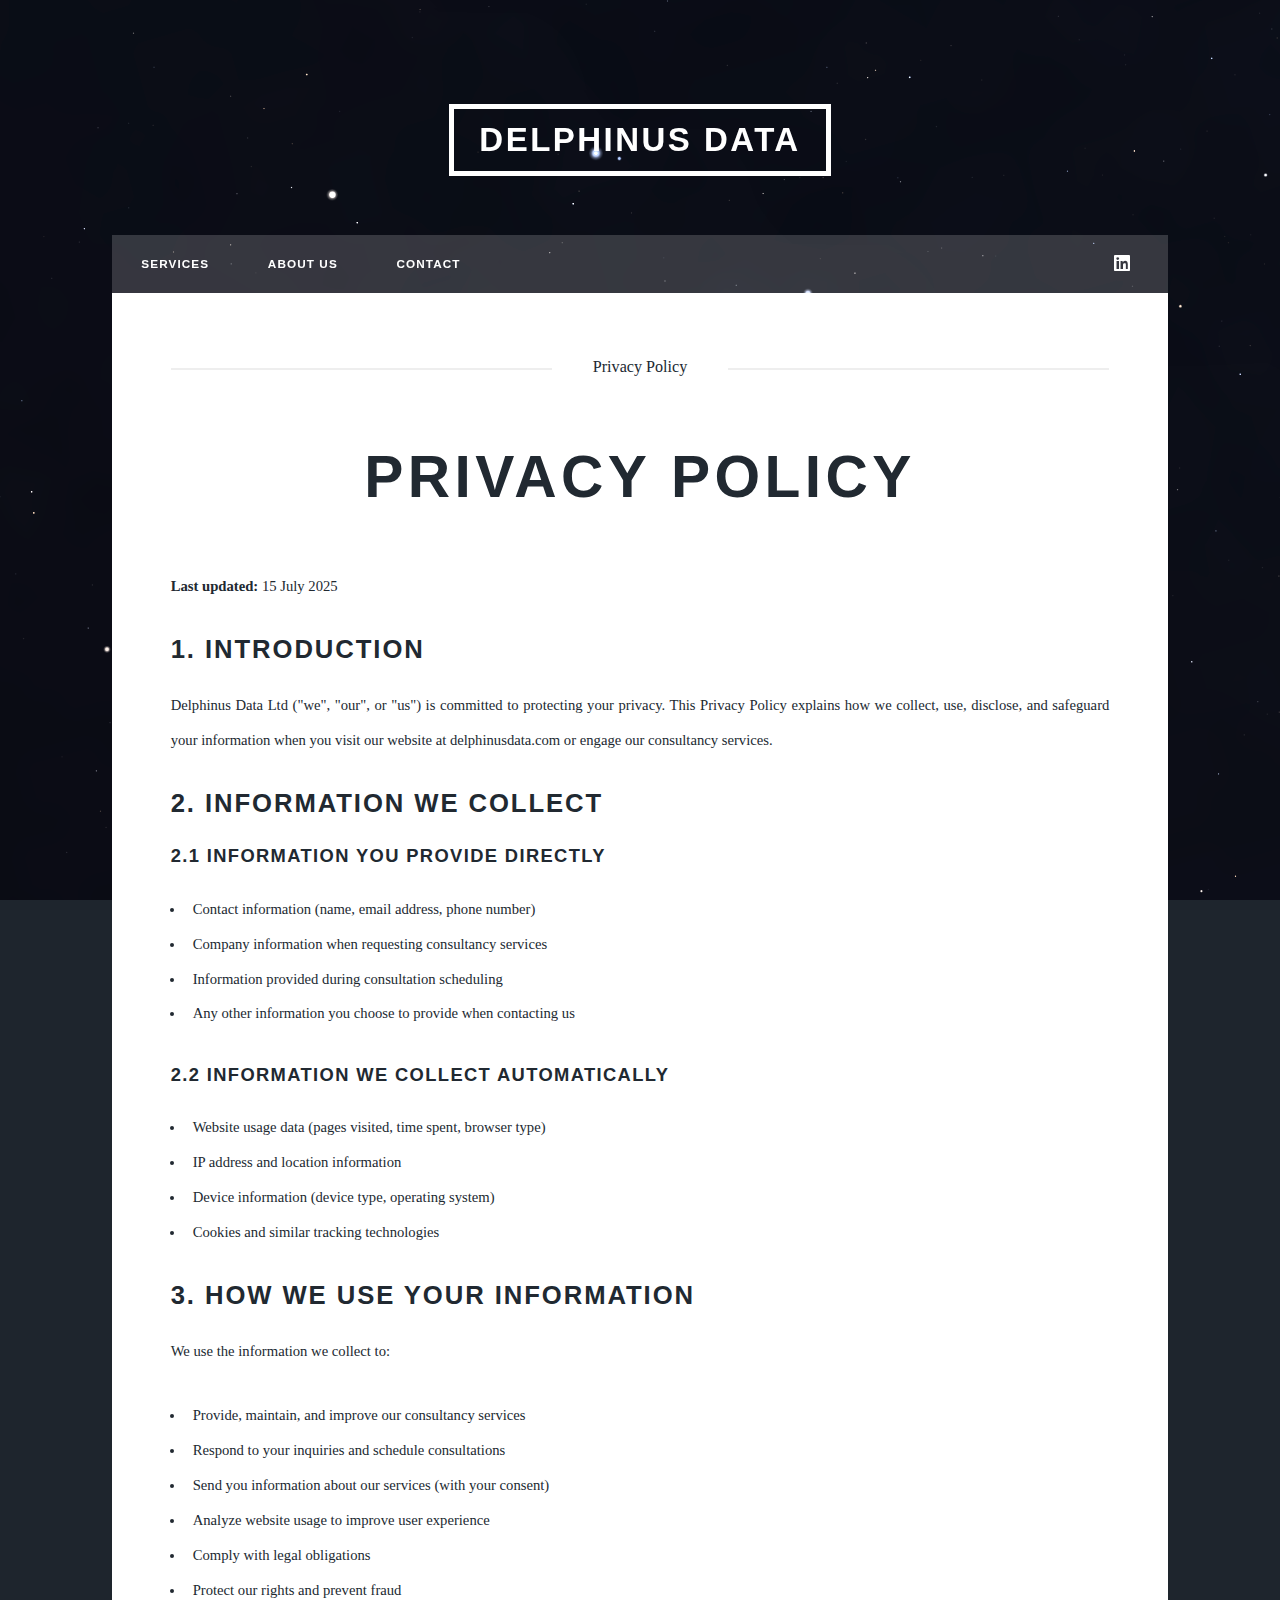
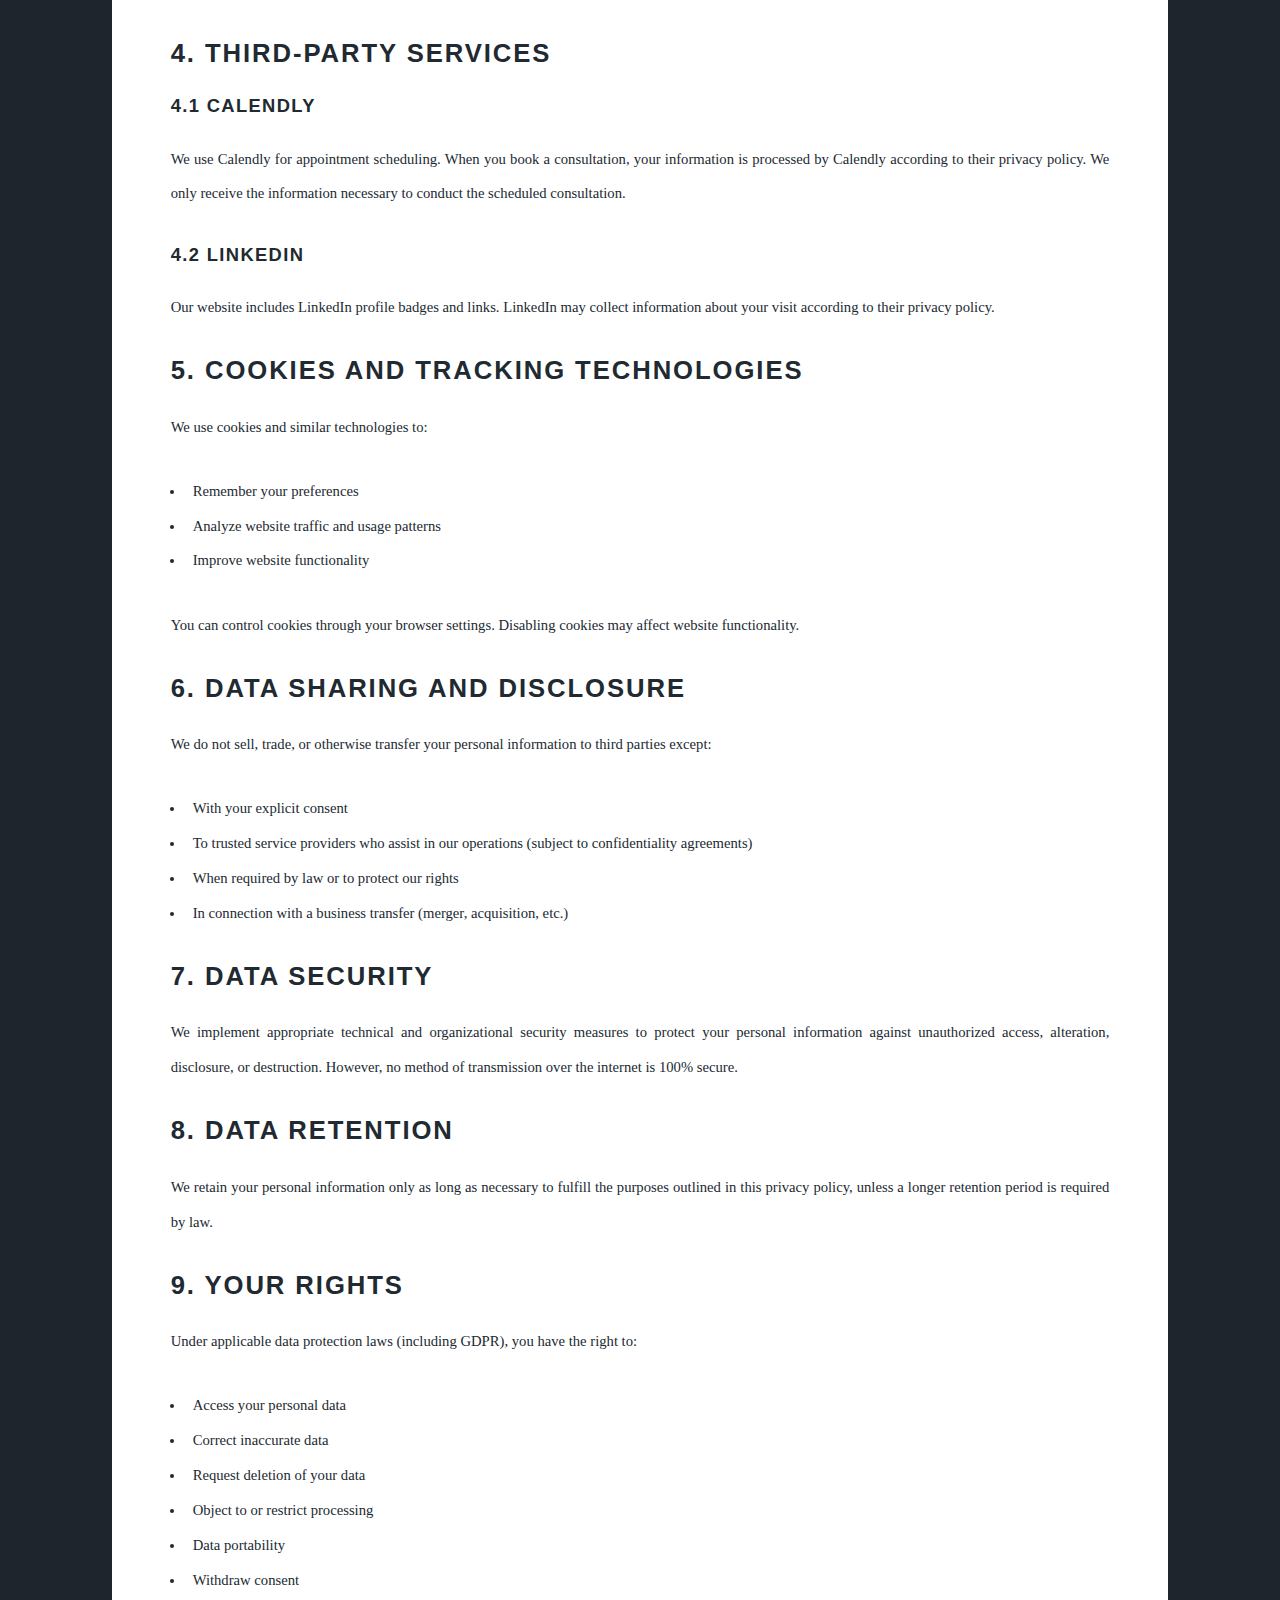
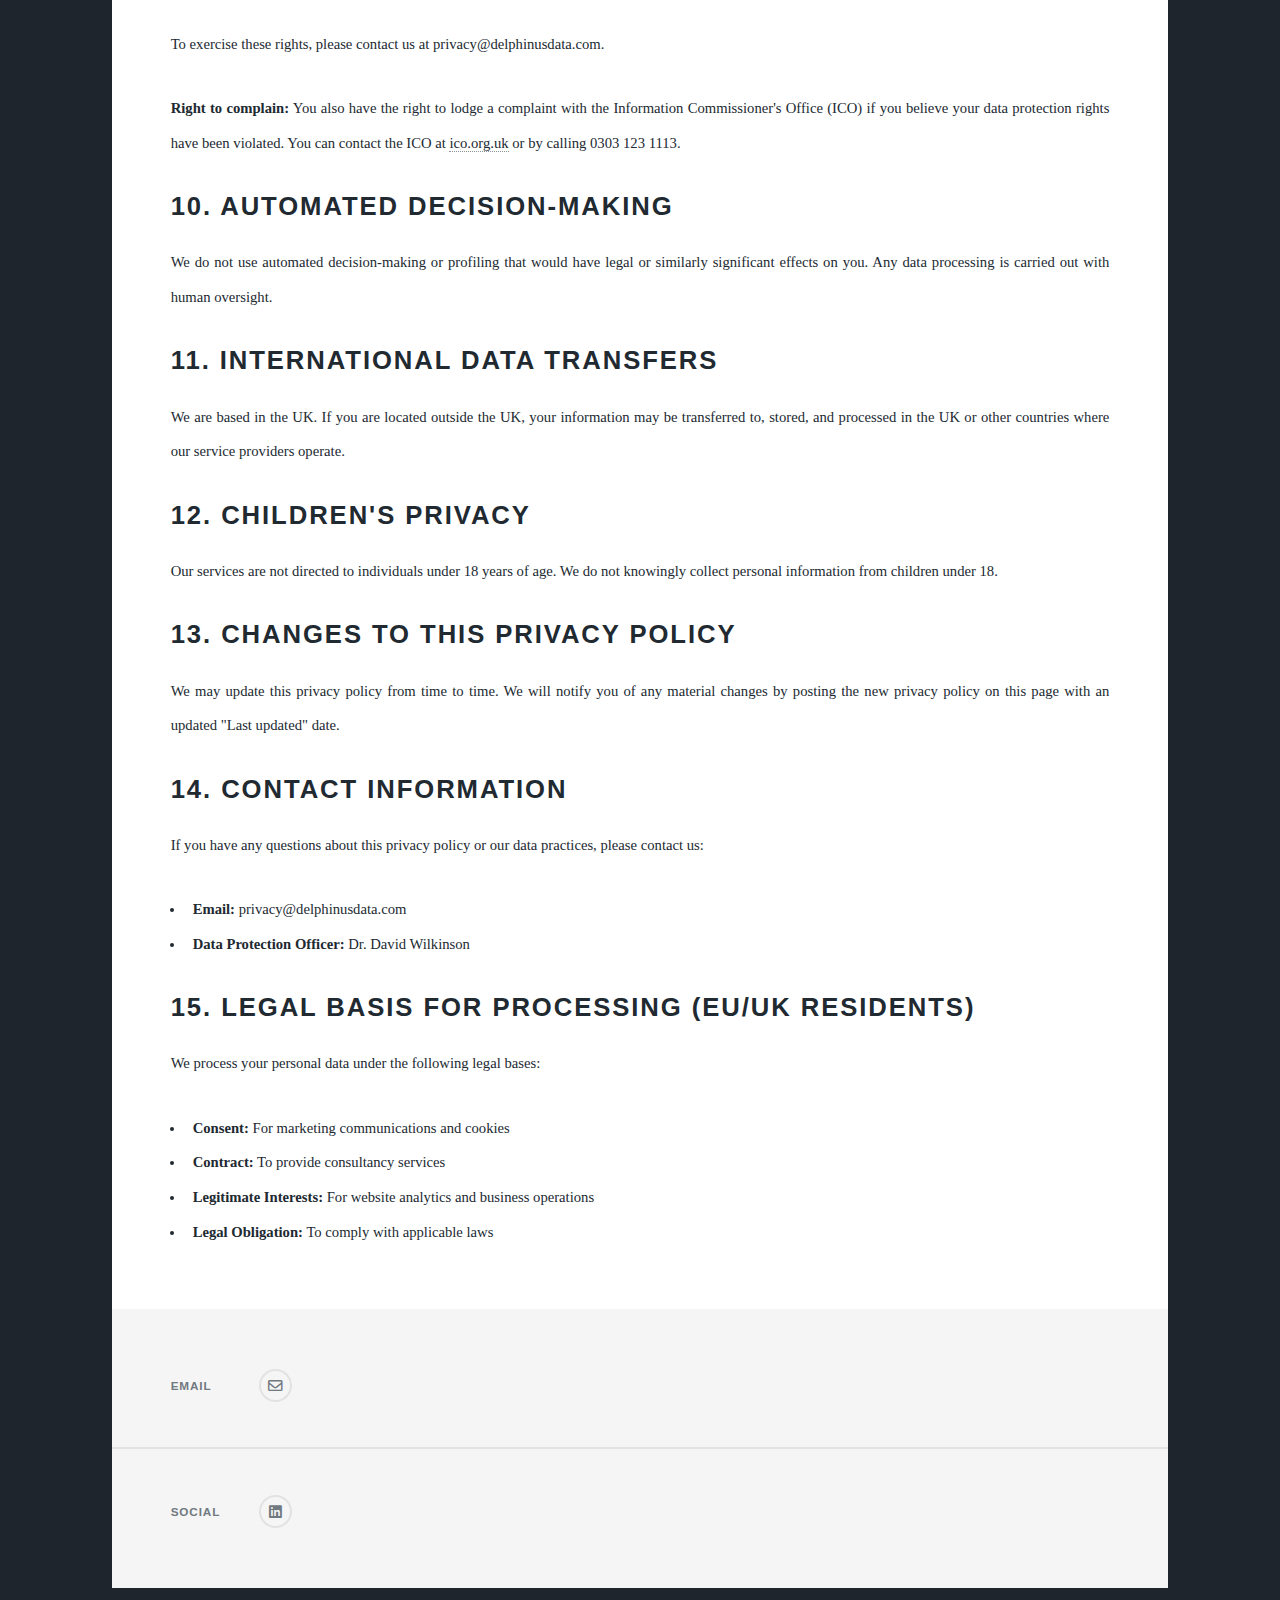
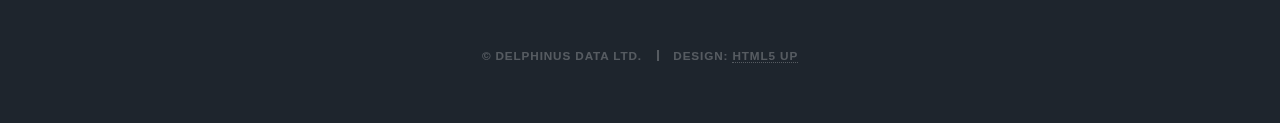
<file: privacy.html>
<!DOCTYPE HTML>
<!--
	Massively by HTML5 UP
	html5up.net | @ajlkn
	Free for personal and commercial use under the CCA 3.0 license (html5up.net/license)
-->
<html lang="en-GB">
	<head>
		<title>Privacy Policy - Delphinus Data | Data Protection & Privacy Information</title>
		<meta charset="utf-8" />
		<meta name="viewport" content="width=device-width, initial-scale=1, user-scalable=yes, maximum-scale=5" />
		<meta name="description" content="Delphinus Data privacy policy. Learn how we protect your personal data, use cookies, and handle information when you contact us or use our services." />
		<meta name="keywords" content="privacy policy, data protection, GDPR, cookies, personal data, Delphinus Data" />
		<meta name="author" content="Delphinus Data Ltd" />
		<meta name="robots" content="index, follow" />
		
		<!-- Security Headers -->
		<meta http-equiv="Content-Security-Policy" content="default-src 'self'; script-src 'self' 'unsafe-inline' https://www.googletagmanager.com https://calendar.google.com https://platform.linkedin.com; style-src 'self' 'unsafe-inline' https://fonts.googleapis.com https://www.w3schools.com; font-src 'self' https://fonts.gstatic.com; img-src 'self' data:; connect-src 'self' https://www.google-analytics.com; frame-src https://calendar.google.com; object-src 'none'; base-uri 'self'; form-action 'self';" />
		
		<!-- Open Graph / Facebook -->
		<meta property="og:type" content="website" />
		<meta property="og:url" content="https://delphinusdata.com/privacy.html" />
		<meta property="og:title" content="Privacy Policy - Delphinus Data" />
		<meta property="og:description" content="Learn how Delphinus Data protects your personal data and handles information." />
		<meta property="og:image" content="https://delphinusdata.com/images/delphinus_constellation_wide.png" />
		<meta property="og:site_name" content="Delphinus Data" />
		
		<!-- Twitter -->
		<meta name="twitter:card" content="summary_large_image" />
		<meta name="twitter:url" content="https://delphinusdata.com/privacy.html" />
		<meta name="twitter:title" content="Privacy Policy - Delphinus Data" />
		<meta name="twitter:description" content="Learn how Delphinus Data protects your personal data and handles information." />
		<meta name="twitter:image" content="https://delphinusdata.com/images/delphinus_constellation_wide.png" />
		
		<!-- Optimized Font Loading -->
		<link rel="preconnect" href="https://fonts.googleapis.com">
		<link rel="preconnect" href="https://fonts.gstatic.com" crossorigin>
		<link href="https://fonts.googleapis.com/css2?family=Merriweather:ital,wght@0,300;0,700;1,300;1,700&family=Source+Sans+Pro:wght@900&display=swap" rel="stylesheet" media="print" onload="this.media='all'; this.onload=null;">
		<noscript><link href="https://fonts.googleapis.com/css2?family=Merriweather:ital,wght@0,300;0,700;1,300;1,700&family=Source+Sans+Pro:wght@900&display=swap" rel="stylesheet"></noscript>
		
		<style>
			/* Critical CSS - inline for faster initial render */
			*,*:before,*:after{box-sizing:border-box}
			html{font-size:16pt}
			body{background-color:#1e252d;color:#212931;font-family:Georgia,serif;font-weight:300;font-size:1rem;line-height:2.375;margin:0;padding:0}
			#header{color:#fff;display:flex;flex-direction:column;justify-content:flex-end;text-align:center;height:20rem;padding-bottom:8rem}
			#nav{background:rgba(255,255,255,0.175);height:4rem;line-height:4rem;display:flex}
			#main{background-color:#fff;position:relative;margin:0 auto;width:calc(100% - 4rem);max-width:72rem}
			@media screen and (max-width:1680px){html{font-size:12pt}}
			@media screen and (max-width:1280px){html{font-size:11pt}}
			@media screen and (max-width:360px){html{font-size:10pt}}
		</style>
		<link rel="stylesheet" href="assets/css/main.css" media="print" onload="this.media='all'; this.onload=null;" />
		<noscript><link rel="stylesheet" href="assets/css/main.css" /></noscript>
		<noscript><link rel="stylesheet" href="assets/css/noscript.css" /></noscript>
		<link rel="stylesheet" href="assets/css/fontawesome-all.min.css" media="print" onload="this.media='all'; this.onload=null;" />
		<noscript><link rel="stylesheet" href="assets/css/fontawesome-all.min.css"></noscript>
		<link rel="canonical" href="https://delphinusdata.com/privacy.html" />
		
		<!-- Google Analytics 4 -->
		<script src="assets/js/analytics.js" defer></script>
	</head>
	<body class="is-preload">
		<!-- Skip to content link for accessibility -->
		<a href="#main" class="sr-only sr-only-focusable" style="position: absolute; top: -40px; left: 6px; z-index: 1040; color: #fff; background-color: #000; padding: 8px 16px; text-decoration: none; border-radius: 4px;">Skip to main content</a>

		<!-- Wrapper -->
			<div id="wrapper">

				<!-- Header -->
					<header id="header">
						<a href="/" class="logo">Delphinus Data</a>
					</header>

				<!-- Nav -->
					<nav id="nav">
						<ul class="links">
							<li><a href="/#header">Services</a></li>
							<li><a href="aboutus.html">About us</a></li>
							<li><a href="contact.html">Contact</a></li>
						</ul>
						<ul class="icons">
							<li><a href="https://www.linkedin.com/in/davidmarkwilkinson/" target="_blank" class="icon brands fa-linkedin"><span class="label">LinkedIn</span></a></li>
						</ul>
					</nav>

				<!-- Main -->
					<div id="main">

						<!-- Post -->
							<section class="post">
								<br><br>
								<header class="major">
									<span class="date">Privacy Policy</span>
									<h1>Privacy Policy</h1>
								</header>
								
								<p><strong>Last updated:</strong> 15 July 2025</p>
								
								<h2>1. Introduction</h2>
								<p>Delphinus Data Ltd ("we", "our", or "us") is committed to protecting your privacy. This Privacy Policy explains how we collect, use, disclose, and safeguard your information when you visit our website at delphinusdata.com or engage our consultancy services.</p>
								
								<h2>2. Information We Collect</h2>
								<h3>2.1 Information You Provide Directly</h3>
								<ul>
									<li>Contact information (name, email address, phone number)</li>
									<li>Company information when requesting consultancy services</li>
									<li>Information provided during consultation scheduling</li>
									<li>Any other information you choose to provide when contacting us</li>
								</ul>
								
								<h3>2.2 Information We Collect Automatically</h3>
								<ul>
									<li>Website usage data (pages visited, time spent, browser type)</li>
									<li>IP address and location information</li>
									<li>Device information (device type, operating system)</li>
									<li>Cookies and similar tracking technologies</li>
								</ul>
								
								<h2>3. How We Use Your Information</h2>
								<p>We use the information we collect to:</p>
								<ul>
									<li>Provide, maintain, and improve our consultancy services</li>
									<li>Respond to your inquiries and schedule consultations</li>
									<li>Send you information about our services (with your consent)</li>
									<li>Analyze website usage to improve user experience</li>
									<li>Comply with legal obligations</li>
									<li>Protect our rights and prevent fraud</li>
								</ul>
								
								<h2>4. Third-Party Services</h2>
								<h3>4.1 Calendly</h3>
								<p>We use Calendly for appointment scheduling. When you book a consultation, your information is processed by Calendly according to their privacy policy. We only receive the information necessary to conduct the scheduled consultation.</p>
								
								<h3>4.2 LinkedIn</h3>
								<p>Our website includes LinkedIn profile badges and links. LinkedIn may collect information about your visit according to their privacy policy.</p>
								
								<h2>5. Cookies and Tracking Technologies</h2>
								<p>We use cookies and similar technologies to:</p>
								<ul>
									<li>Remember your preferences</li>
									<li>Analyze website traffic and usage patterns</li>
									<li>Improve website functionality</li>
								</ul>
								<p>You can control cookies through your browser settings. Disabling cookies may affect website functionality.</p>
								
								<h2>6. Data Sharing and Disclosure</h2>
								<p>We do not sell, trade, or otherwise transfer your personal information to third parties except:</p>
								<ul>
									<li>With your explicit consent</li>
									<li>To trusted service providers who assist in our operations (subject to confidentiality agreements)</li>
									<li>When required by law or to protect our rights</li>
									<li>In connection with a business transfer (merger, acquisition, etc.)</li>
								</ul>
								
								<h2>7. Data Security</h2>
								<p>We implement appropriate technical and organizational security measures to protect your personal information against unauthorized access, alteration, disclosure, or destruction. However, no method of transmission over the internet is 100% secure.</p>
								
								<h2>8. Data Retention</h2>
								<p>We retain your personal information only as long as necessary to fulfill the purposes outlined in this privacy policy, unless a longer retention period is required by law.</p>
								
								<h2>9. Your Rights</h2>
								<p>Under applicable data protection laws (including GDPR), you have the right to:</p>
								<ul>
									<li>Access your personal data</li>
									<li>Correct inaccurate data</li>
									<li>Request deletion of your data</li>
									<li>Object to or restrict processing</li>
									<li>Data portability</li>
									<li>Withdraw consent</li>
								</ul>
								<p>To exercise these rights, please contact us at privacy@delphinusdata.com.</p>
								<p><strong>Right to complain:</strong> You also have the right to lodge a complaint with the Information Commissioner's Office (ICO) if you believe your data protection rights have been violated. You can contact the ICO at <a href="https://ico.org.uk/make-a-complaint/" target="_blank">ico.org.uk</a> or by calling 0303 123 1113.</p>
								
								<h2>10. Automated Decision-Making</h2>
								<p>We do not use automated decision-making or profiling that would have legal or similarly significant effects on you. Any data processing is carried out with human oversight.</p>
								
								<h2>11. International Data Transfers</h2>
								<p>We are based in the UK. If you are located outside the UK, your information may be transferred to, stored, and processed in the UK or other countries where our service providers operate.</p>
								
								<h2>12. Children's Privacy</h2>
								<p>Our services are not directed to individuals under 18 years of age. We do not knowingly collect personal information from children under 18.</p>
								
								<h2>13. Changes to This Privacy Policy</h2>
								<p>We may update this privacy policy from time to time. We will notify you of any material changes by posting the new privacy policy on this page with an updated "Last updated" date.</p>
								
								<h2>14. Contact Information</h2>
								<p>If you have any questions about this privacy policy or our data practices, please contact us:</p>
								<ul>
									<li><strong>Email:</strong> privacy@delphinusdata.com</li>
									<li><strong>Data Protection Officer:</strong> Dr. David Wilkinson</li>
								</ul>
								
								<h2>15. Legal Basis for Processing (EU/UK residents)</h2>
								<p>We process your personal data under the following legal bases:</p>
								<ul>
									<li><strong>Consent:</strong> For marketing communications and cookies</li>
									<li><strong>Contract:</strong> To provide consultancy services</li>
									<li><strong>Legitimate Interests:</strong> For website analytics and business operations</li>
									<li><strong>Legal Obligation:</strong> To comply with applicable laws</li>
								</ul>
								
							</section>

					</div>

				<!-- Footer -->
				<footer id="footer">
					<section class="split contact">
						<section>
							<h3>Email</h3>
							<ul class="icons alt">
								<li><a href="mailto:hello@delphinusdata.com" target="_blank" class="icon fa fa-envelope" aria-label="Send email to hello@delphinusdata.com"><span class="label">Email</span></a></li>
							</ul>
						</section>
						<section>
							<h3>Social</h3>
							<ul class="icons alt">
								<li><a href="https://www.linkedin.com/in/davidmarkwilkinson/" target="_blank" class="icon brands fa-linkedin"><span class="label">LinkedIn</span></a></li>
							</ul>
						</section>
					</section>
				</footer>

				<!-- Copyright -->
					<div id="copyright">
						<ul><li>&copy; Delphinus Data Ltd.</li><li>Design: <a href="https://html5up.net">HTML5 UP</a></li></ul>
					</div>

			</div>

		<!-- Scripts -->
					<script src="assets/js/jquery.min.js" defer></script>
		<script src="assets/js/jquery.scrollex.min.js" defer></script>
		<script src="assets/js/jquery.scrolly.min.js" defer></script>
		<script src="assets/js/browser.min.js" defer></script>
		<script src="assets/js/breakpoints.min.js" defer></script>
		<script src="assets/js/util.js" defer></script>
		<script src="assets/js/main.js" defer></script>

	</body>
</html>
</file>
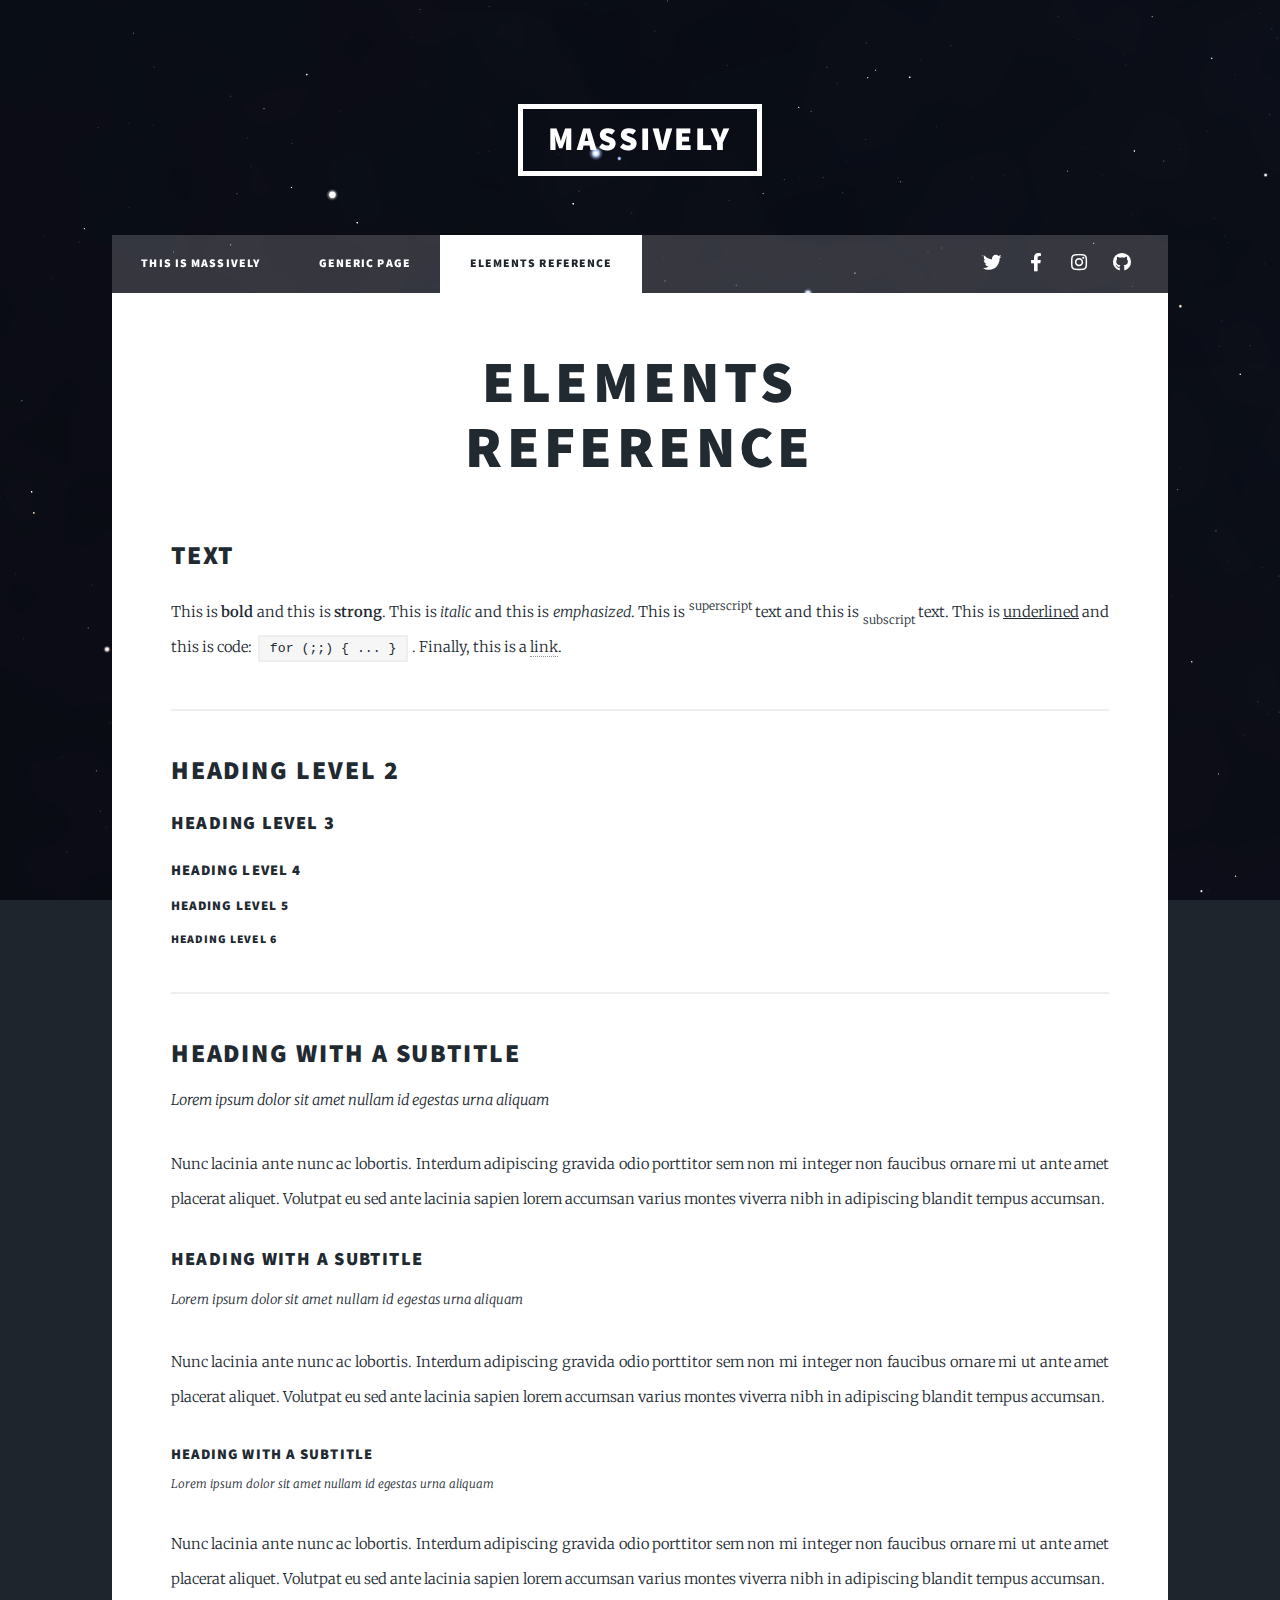
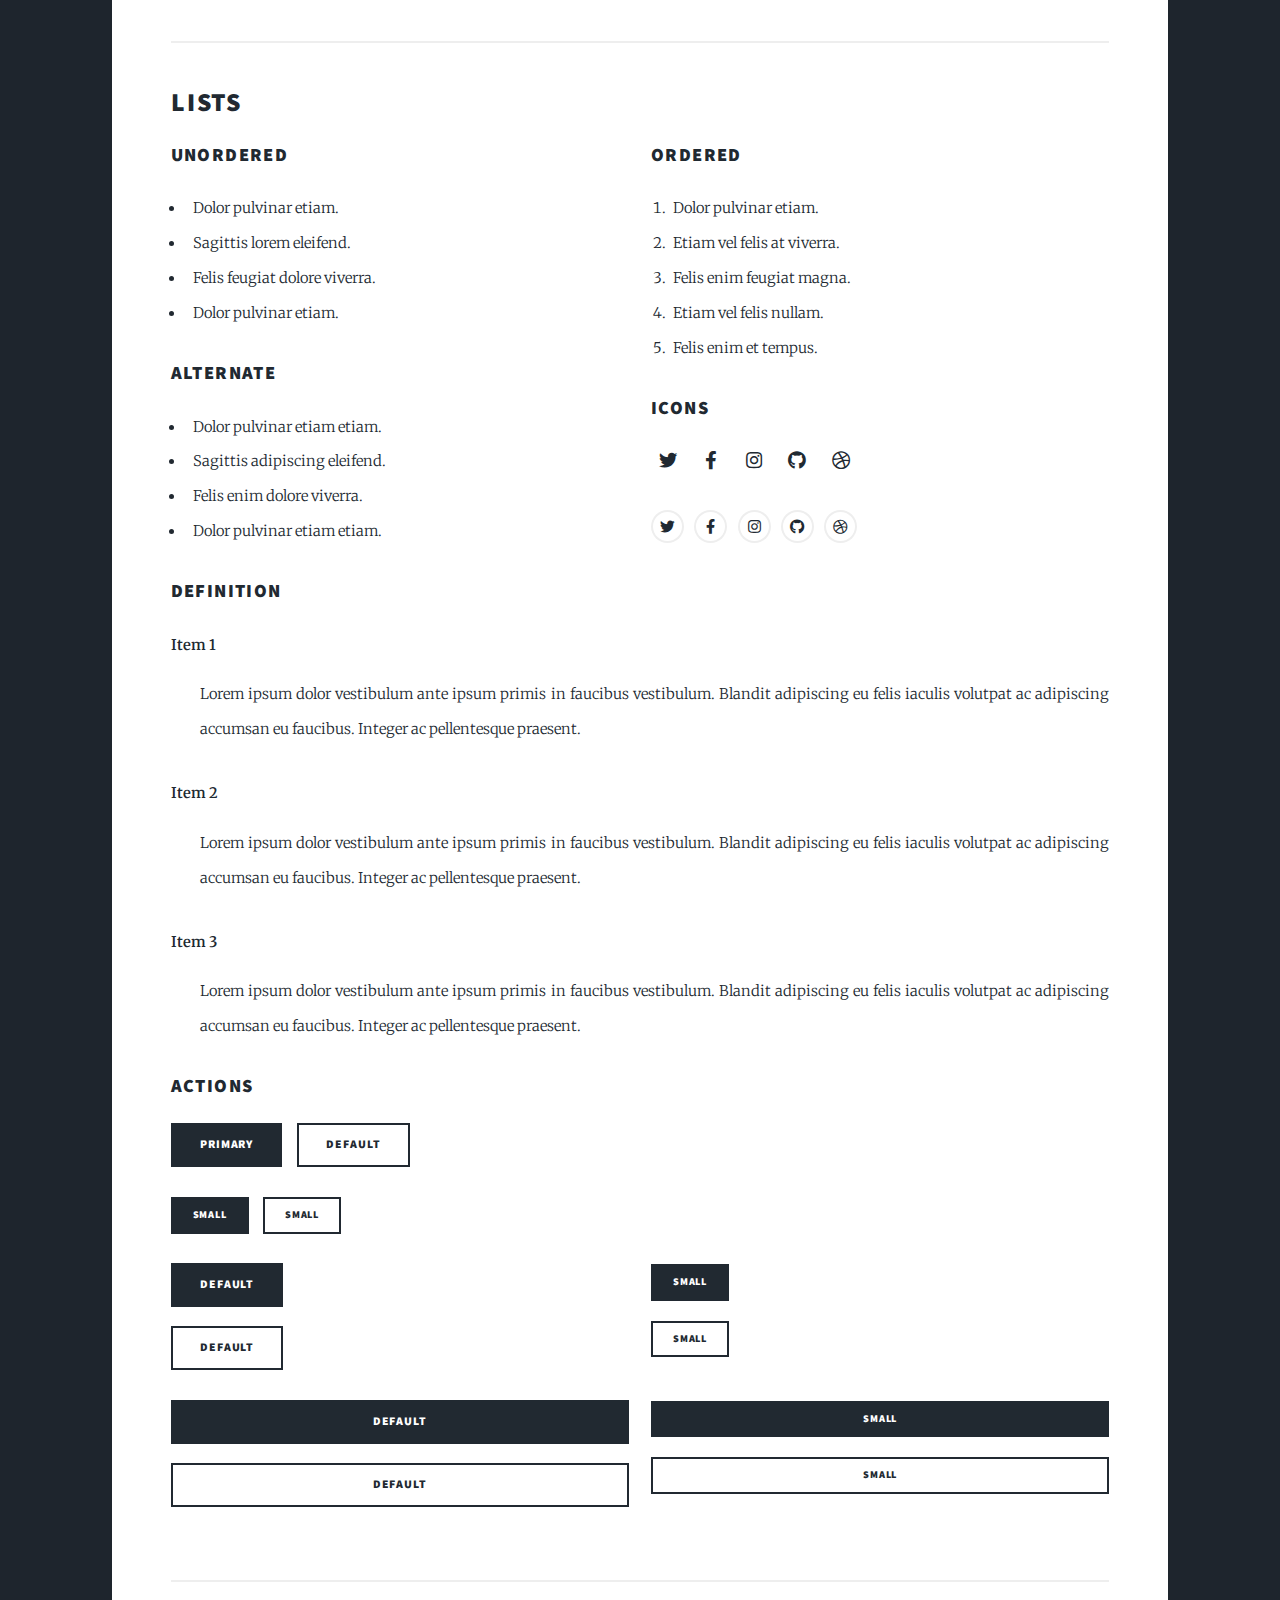
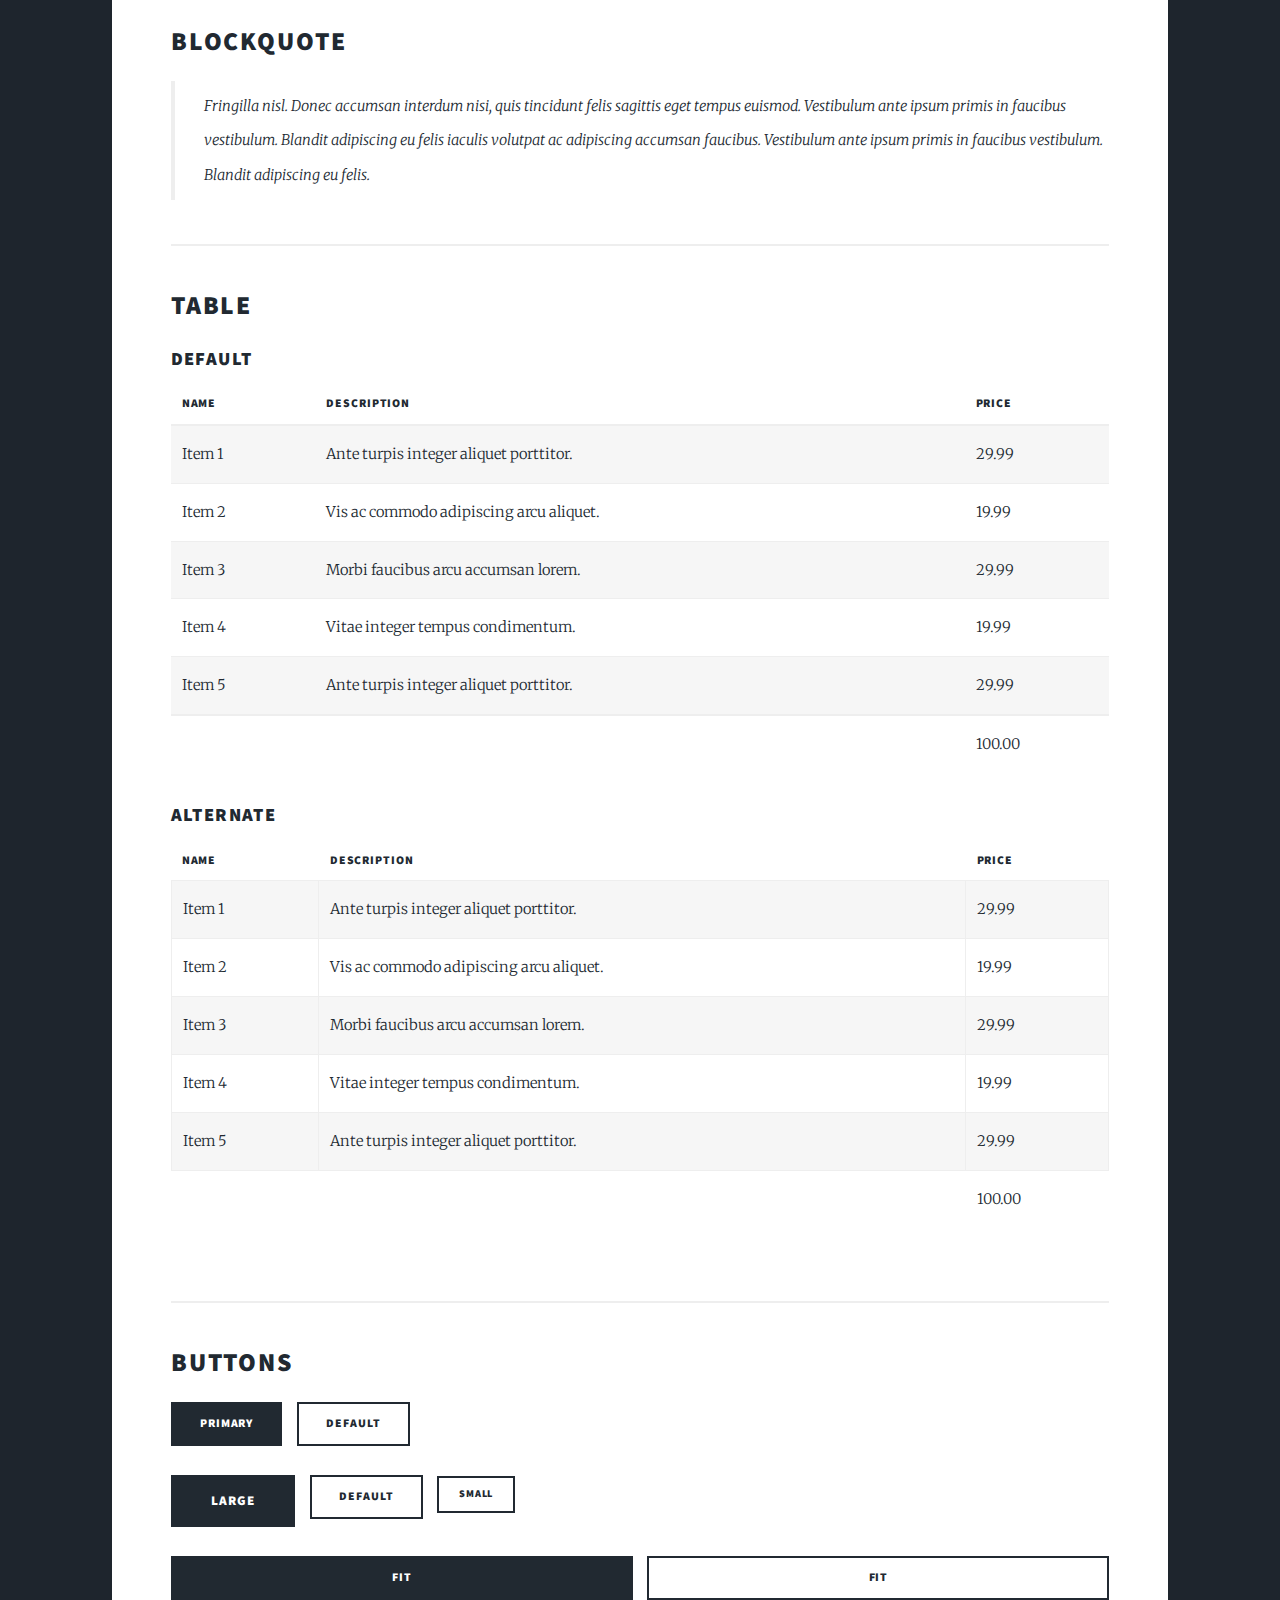
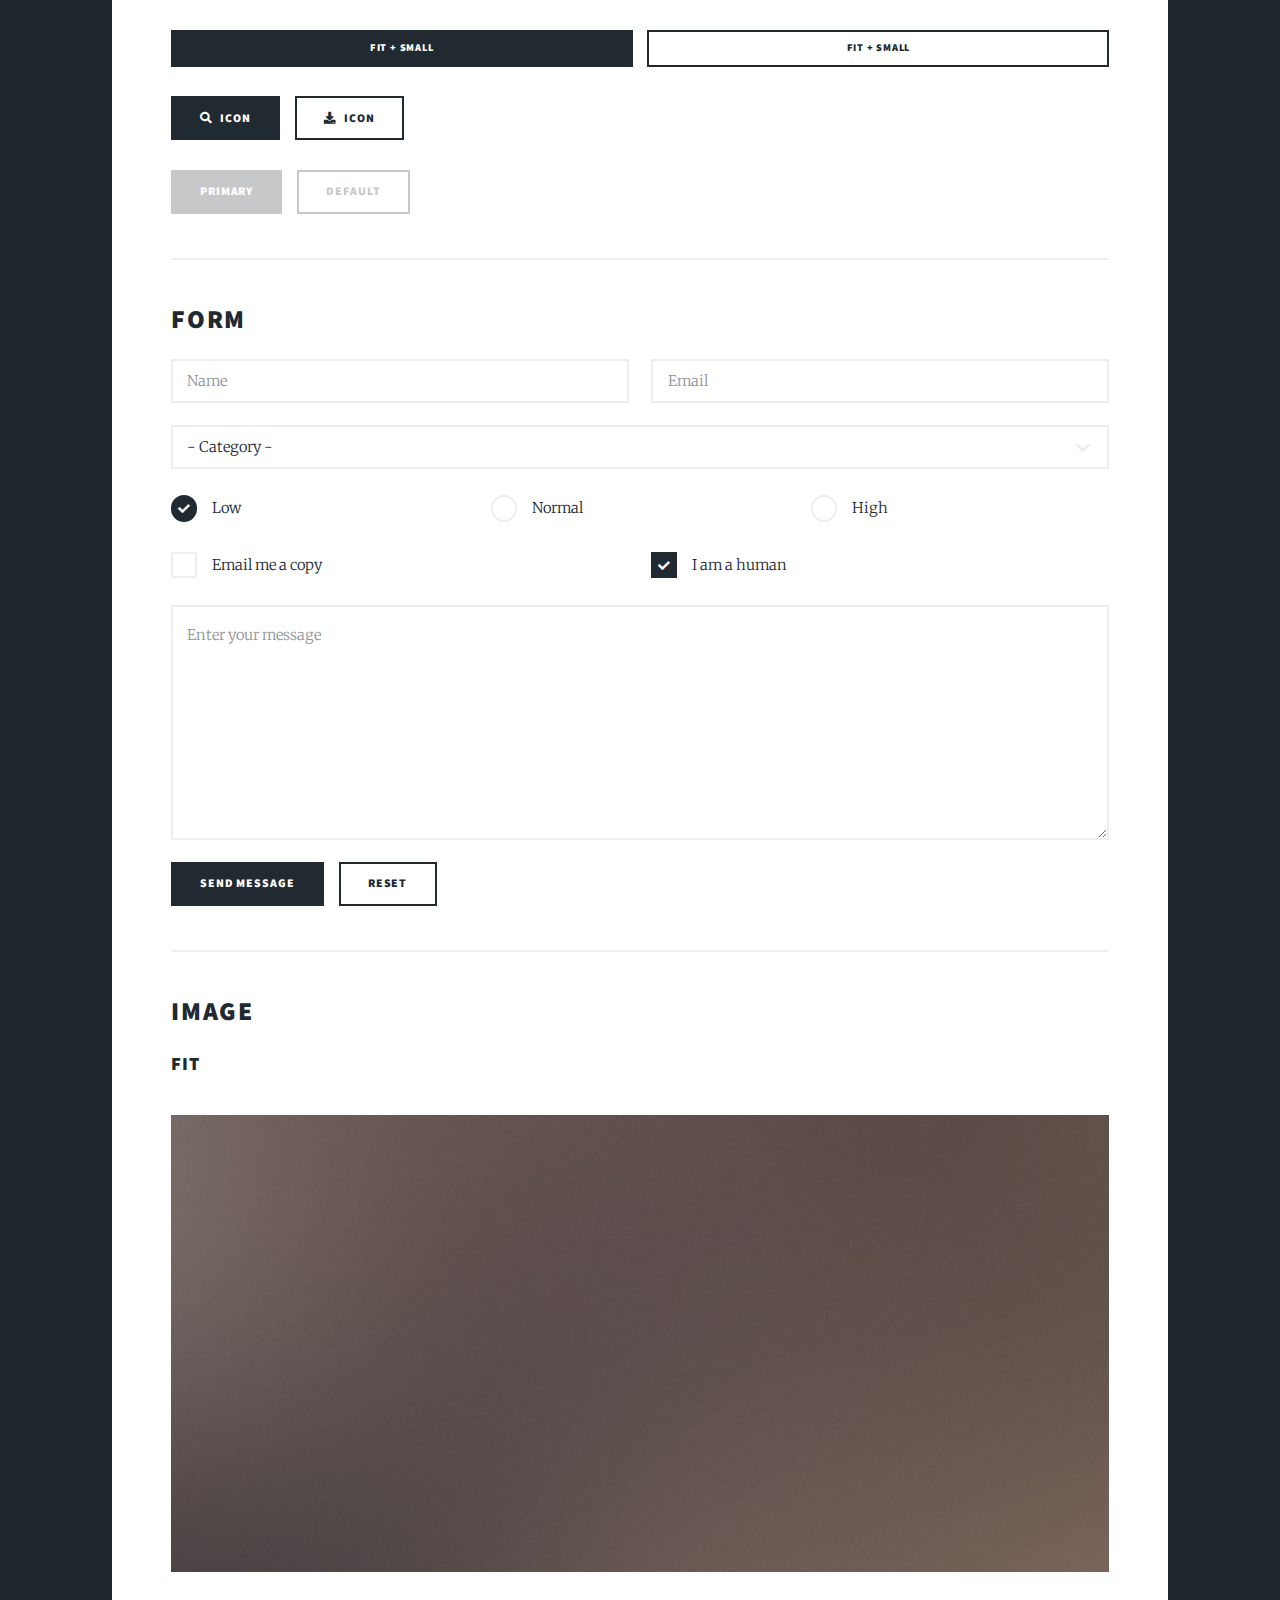
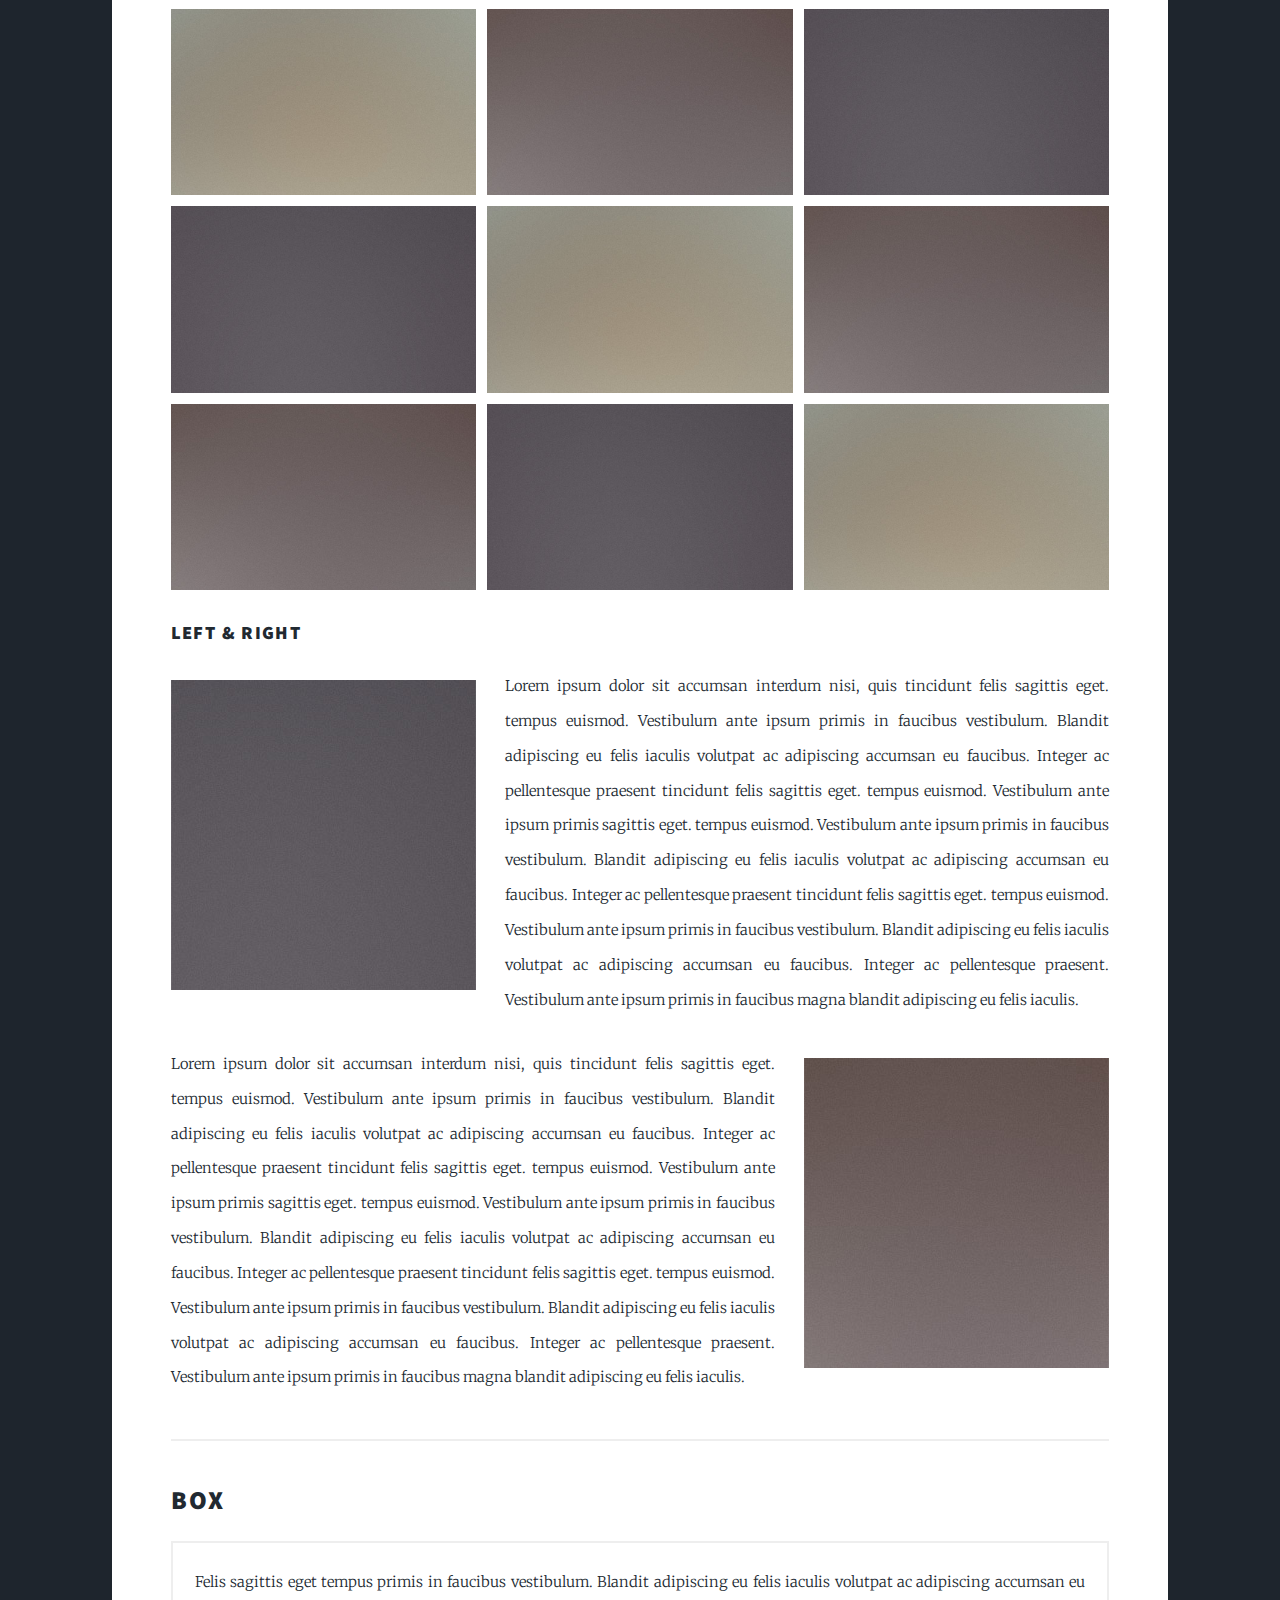
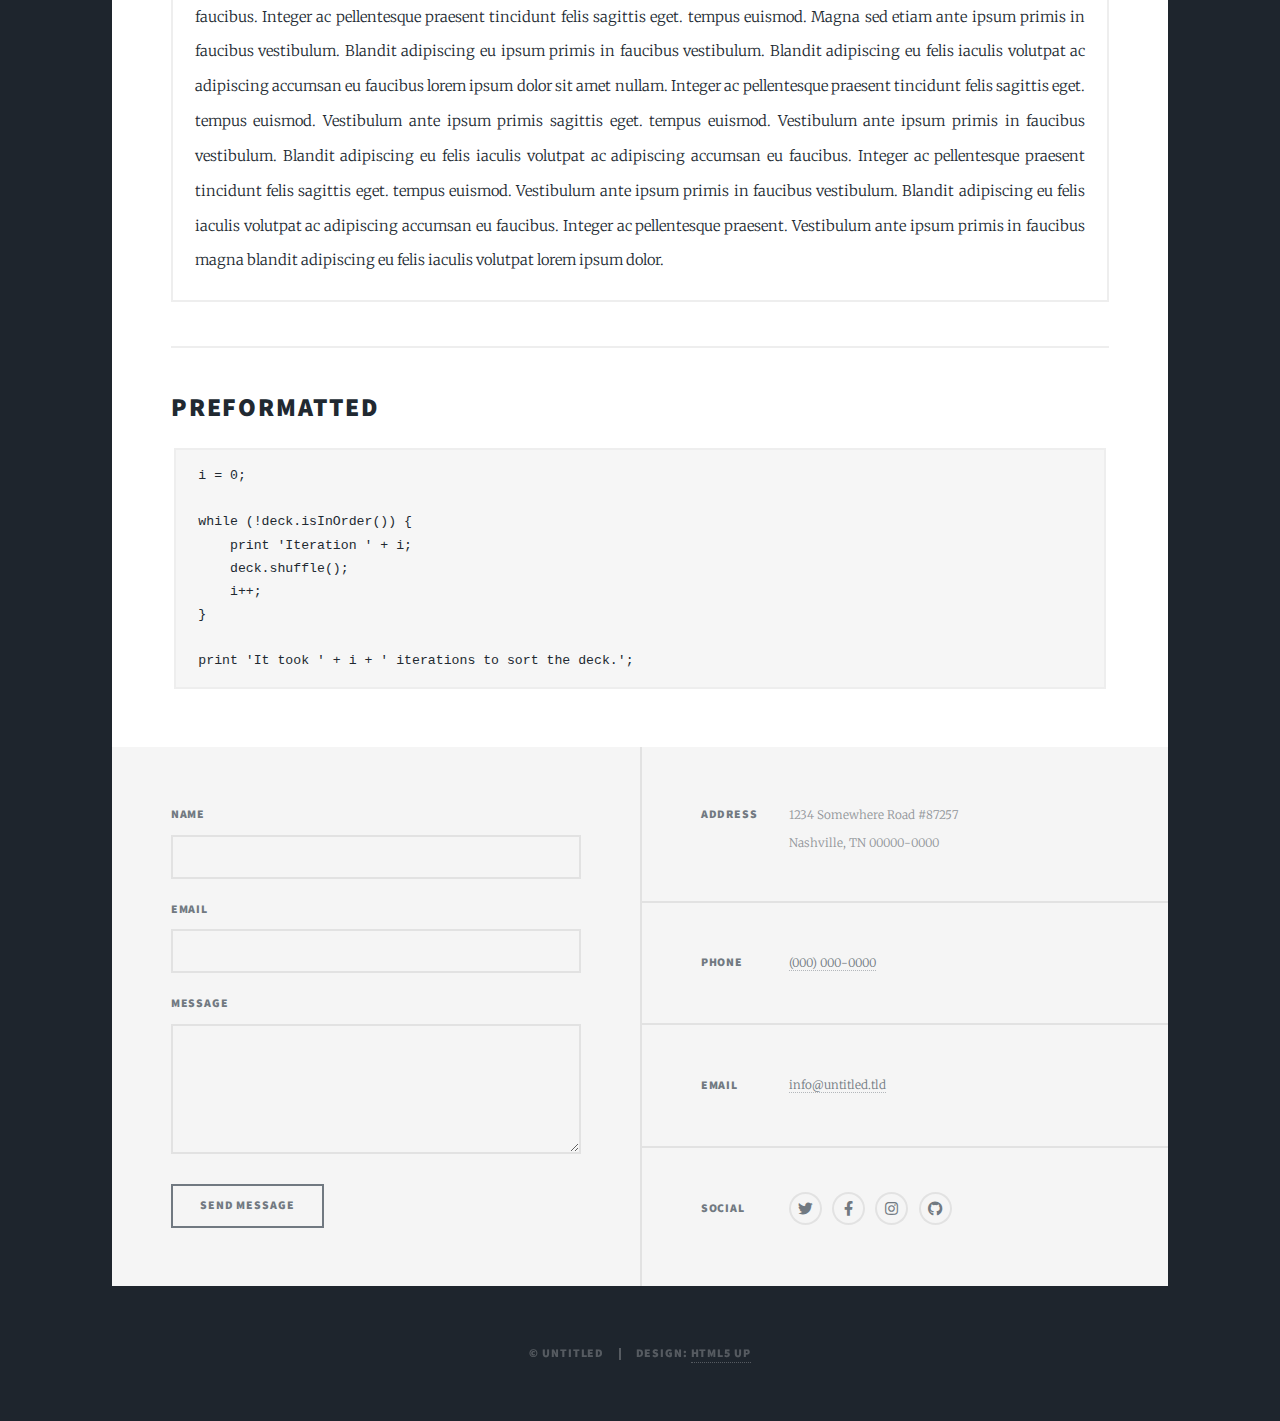
<file: assets/elements.html>
<!DOCTYPE HTML>
<!--
	Massively by HTML5 UP
	html5up.net | @ajlkn
	Free for personal and commercial use under the CCA 3.0 license (html5up.net/license)
-->
<html>
	<head>
		<title>Elements Reference - Massively by HTML5 UP</title>
		<meta charset="utf-8" />
		<meta name="viewport" content="width=device-width, initial-scale=1, user-scalable=no" />
		<link rel="stylesheet" href="css/main.css" />
		<noscript><link rel="stylesheet" href="css/noscript.css" /></noscript>
	</head>
	<body class="is-preload">

		<!-- Wrapper -->
			<div id="wrapper">

				<!-- Header -->
					<header id="header">
						<a href="../index.html" class="logo">Massively</a>
					</header>

				<!-- Nav -->
					<nav id="nav">
						<ul class="links">
							<li><a href="../index.html">This is Massively</a></li>
							<li><a href="../aboutus.html">Generic Page</a></li>
							<li class="active"><a href="elements.html">Elements Reference</a></li>
						</ul>
						<ul class="icons">
							<li><a href="#" class="icon brands fa-twitter"><span class="label">Twitter</span></a></li>
							<li><a href="#" class="icon brands fa-facebook-f"><span class="label">Facebook</span></a></li>
							<li><a href="#" class="icon brands fa-instagram"><span class="label">Instagram</span></a></li>
							<li><a href="#" class="icon brands fa-github"><span class="label">GitHub</span></a></li>
						</ul>
					</nav>

				<!-- Main -->
					<div id="main">

						<!-- Post -->
							<section class="post">
								<header class="major">
									<h1>Elements<br />
									Reference</h1>
								</header>

								<!-- Text stuff -->
									<h2>Text</h2>
									<p>This is <b>bold</b> and this is <strong>strong</strong>. This is <i>italic</i> and this is <em>emphasized</em>.
									This is <sup>superscript</sup> text and this is <sub>subscript</sub> text.
									This is <u>underlined</u> and this is code: <code>for (;;) { ... }</code>.
									Finally, this is a <a href="#">link</a>.</p>
									<hr />
									<h2>Heading Level 2</h2>
									<h3>Heading Level 3</h3>
									<h4>Heading Level 4</h4>
									<h5>Heading Level 5</h5>
									<h6>Heading Level 6</h6>
									<hr />
									<header>
										<h2>Heading with a Subtitle</h2>
										<p>Lorem ipsum dolor sit amet nullam id egestas urna aliquam</p>
									</header>
									<p>Nunc lacinia ante nunc ac lobortis. Interdum adipiscing gravida odio porttitor sem non mi integer non faucibus ornare mi ut ante amet placerat aliquet. Volutpat eu sed ante lacinia sapien lorem accumsan varius montes viverra nibh in adipiscing blandit tempus accumsan.</p>
									<header>
										<h3>Heading with a Subtitle</h3>
										<p>Lorem ipsum dolor sit amet nullam id egestas urna aliquam</p>
									</header>
									<p>Nunc lacinia ante nunc ac lobortis. Interdum adipiscing gravida odio porttitor sem non mi integer non faucibus ornare mi ut ante amet placerat aliquet. Volutpat eu sed ante lacinia sapien lorem accumsan varius montes viverra nibh in adipiscing blandit tempus accumsan.</p>
									<header>
										<h4>Heading with a Subtitle</h4>
										<p>Lorem ipsum dolor sit amet nullam id egestas urna aliquam</p>
									</header>
									<p>Nunc lacinia ante nunc ac lobortis. Interdum adipiscing gravida odio porttitor sem non mi integer non faucibus ornare mi ut ante amet placerat aliquet. Volutpat eu sed ante lacinia sapien lorem accumsan varius montes viverra nibh in adipiscing blandit tempus accumsan.</p>

									<hr />

								<!-- Lists -->
									<h2>Lists</h2>
									<div class="row">
										<div class="col-6 col-12-small">

											<h3>Unordered</h3>
											<ul>
												<li>Dolor pulvinar etiam.</li>
												<li>Sagittis lorem eleifend.</li>
												<li>Felis feugiat dolore viverra.</li>
												<li>Dolor pulvinar etiam.</li>
											</ul>

											<h3>Alternate</h3>
											<ul class="alt">
												<li>Dolor pulvinar etiam etiam.</li>
												<li>Sagittis adipiscing eleifend.</li>
												<li>Felis enim dolore viverra.</li>
												<li>Dolor pulvinar etiam etiam.</li>
											</ul>

										</div>
										<div class="col-6 col-12-small">

											<h3>Ordered</h3>
											<ol>
												<li>Dolor pulvinar etiam.</li>
												<li>Etiam vel felis at viverra.</li>
												<li>Felis enim feugiat magna.</li>
												<li>Etiam vel felis nullam.</li>
												<li>Felis enim et tempus.</li>
											</ol>

											<h3>Icons</h3>
											<ul class="icons">
												<li><a href="#" class="icon brands fa-twitter"><span class="label">Twitter</span></a></li>
												<li><a href="#" class="icon brands fa-facebook-f"><span class="label">Facebook</span></a></li>
												<li><a href="#" class="icon brands fa-instagram"><span class="label">Instagram</span></a></li>
												<li><a href="#" class="icon brands fa-github"><span class="label">Github</span></a></li>
												<li><a href="#" class="icon brands fa-dribbble"><span class="label">Dribbble</span></a></li>
											</ul>
											<ul class="icons alt">
												<li><a href="#" class="icon brands alt fa-twitter"><span class="label">Twitter</span></a></li>
												<li><a href="#" class="icon brands alt fa-facebook-f"><span class="label">Facebook</span></a></li>
												<li><a href="#" class="icon brands alt fa-instagram"><span class="label">Instagram</span></a></li>
												<li><a href="#" class="icon brands alt fa-github"><span class="label">Github</span></a></li>
												<li><a href="#" class="icon brands alt fa-dribbble"><span class="label">Dribbble</span></a></li>
											</ul>

										</div>
									</div>
									<h3>Definition</h3>
									<dl>
										<dt>Item 1</dt>
										<dd>
											<p>Lorem ipsum dolor vestibulum ante ipsum primis in faucibus vestibulum. Blandit adipiscing eu felis iaculis volutpat ac adipiscing accumsan eu faucibus. Integer ac pellentesque praesent.</p>
										</dd>
										<dt>Item 2</dt>
										<dd>
											<p>Lorem ipsum dolor vestibulum ante ipsum primis in faucibus vestibulum. Blandit adipiscing eu felis iaculis volutpat ac adipiscing accumsan eu faucibus. Integer ac pellentesque praesent.</p>
										</dd>
										<dt>Item 3</dt>
										<dd>
											<p>Lorem ipsum dolor vestibulum ante ipsum primis in faucibus vestibulum. Blandit adipiscing eu felis iaculis volutpat ac adipiscing accumsan eu faucibus. Integer ac pellentesque praesent.</p>
										</dd>
									</dl>

									<h3>Actions</h3>
									<ul class="actions">
										<li><a href="#" class="button primary">Primary</a></li>
										<li><a href="#" class="button">Default</a></li>
									</ul>
									<ul class="actions small">
										<li><a href="#" class="button primary small">Small</a></li>
										<li><a href="#" class="button small">Small</a></li>
									</ul>
									<div class="row">
										<div class="col-6 col-12-small">
											<ul class="actions stacked">
												<li><a href="#" class="button primary">Default</a></li>
												<li><a href="#" class="button">Default</a></li>
											</ul>
										</div>
										<div class="col-6 col-12-small">
											<ul class="actions stacked">
												<li><a href="#" class="button primary small">Small</a></li>
												<li><a href="#" class="button small">Small</a></li>
											</ul>
										</div>
									</div>
									<div class="row">
										<div class="col-6 col-12-small">
											<ul class="actions stacked">
												<li><a href="#" class="button primary fit">Default</a></li>
												<li><a href="#" class="button fit">Default</a></li>
											</ul>
										</div>
										<div class="col-6 col-12-small">
											<ul class="actions stacked">
												<li><a href="#" class="button primary small fit">Small</a></li>
												<li><a href="#" class="button small fit">Small</a></li>
											</ul>
										</div>
									</div>

									<hr />

								<!-- Blockquote -->
									<h2>Blockquote</h2>
									<blockquote>Fringilla nisl. Donec accumsan interdum nisi, quis tincidunt felis sagittis eget tempus euismod. Vestibulum ante ipsum primis in faucibus vestibulum. Blandit adipiscing eu felis iaculis volutpat ac adipiscing accumsan faucibus. Vestibulum ante ipsum primis in faucibus vestibulum. Blandit adipiscing eu felis.</blockquote>

									<hr />

								<!-- Table -->
									<h2>Table</h2>

									<h3>Default</h3>
									<div class="table-wrapper">
										<table>
											<thead>
												<tr>
													<th>Name</th>
													<th>Description</th>
													<th>Price</th>
												</tr>
											</thead>
											<tbody>
												<tr>
													<td>Item 1</td>
													<td>Ante turpis integer aliquet porttitor.</td>
													<td>29.99</td>
												</tr>
												<tr>
													<td>Item 2</td>
													<td>Vis ac commodo adipiscing arcu aliquet.</td>
													<td>19.99</td>
												</tr>
												<tr>
													<td>Item 3</td>
													<td> Morbi faucibus arcu accumsan lorem.</td>
													<td>29.99</td>
												</tr>
												<tr>
													<td>Item 4</td>
													<td>Vitae integer tempus condimentum.</td>
													<td>19.99</td>
												</tr>
												<tr>
													<td>Item 5</td>
													<td>Ante turpis integer aliquet porttitor.</td>
													<td>29.99</td>
												</tr>
											</tbody>
											<tfoot>
												<tr>
													<td colspan="2"></td>
													<td>100.00</td>
												</tr>
											</tfoot>
										</table>
									</div>

									<h3>Alternate</h3>
									<div class="table-wrapper">
										<table class="alt">
											<thead>
												<tr>
													<th>Name</th>
													<th>Description</th>
													<th>Price</th>
												</tr>
											</thead>
											<tbody>
												<tr>
													<td>Item 1</td>
													<td>Ante turpis integer aliquet porttitor.</td>
													<td>29.99</td>
												</tr>
												<tr>
													<td>Item 2</td>
													<td>Vis ac commodo adipiscing arcu aliquet.</td>
													<td>19.99</td>
												</tr>
												<tr>
													<td>Item 3</td>
													<td> Morbi faucibus arcu accumsan lorem.</td>
													<td>29.99</td>
												</tr>
												<tr>
													<td>Item 4</td>
													<td>Vitae integer tempus condimentum.</td>
													<td>19.99</td>
												</tr>
												<tr>
													<td>Item 5</td>
													<td>Ante turpis integer aliquet porttitor.</td>
													<td>29.99</td>
												</tr>
											</tbody>
											<tfoot>
												<tr>
													<td colspan="2"></td>
													<td>100.00</td>
												</tr>
											</tfoot>
										</table>
									</div>

									<hr />

								<!-- Buttons -->
									<h2>Buttons</h2>
									<ul class="actions">
										<li><a href="#" class="button primary">Primary</a></li>
										<li><a href="#" class="button">Default</a></li>
									</ul>
									<ul class="actions">
										<li><a href="#" class="button primary large">Large</a></li>
										<li><a href="#" class="button">Default</a></li>
										<li><a href="#" class="button small">Small</a></li>
									</ul>
									<ul class="actions fit">
										<li><a href="#" class="button primary fit">Fit</a></li>
										<li><a href="#" class="button fit">Fit</a></li>
									</ul>
									<ul class="actions fit small">
										<li><a href="#" class="button primary fit small">Fit + Small</a></li>
										<li><a href="#" class="button fit small">Fit + Small</a></li>
									</ul>
									<ul class="actions">
										<li><a href="#" class="button primary icon solid fa-search">Icon</a></li>
										<li><a href="#" class="button icon solid fa-download">Icon</a></li>
									</ul>
									<ul class="actions">
										<li><span class="button primary disabled">Primary</span></li>
										<li><span class="button disabled">Default</span></li>
									</ul>

									<hr />

								<!-- Form -->
									<h2>Form</h2>

									<form method="post" action="#">
										<div class="row gtr-uniform">
											<div class="col-6 col-12-xsmall">
												<input type="text" name="demo-name" id="demo-name" value="" placeholder="Name" />
											</div>
											<div class="col-6 col-12-xsmall">
												<input type="email" name="demo-email" id="demo-email" value="" placeholder="Email" />
											</div>
											<!-- Break -->
											<div class="col-12">
												<select name="demo-category" id="demo-category">
													<option value="">- Category -</option>
													<option value="1">Manufacturing</option>
													<option value="1">Shipping</option>
													<option value="1">Administration</option>
													<option value="1">Human Resources</option>
												</select>
											</div>
											<!-- Break -->
											<div class="col-4 col-12-small">
												<input type="radio" id="demo-priority-low" name="demo-priority" checked>
												<label for="demo-priority-low">Low</label>
											</div>
											<div class="col-4 col-12-small">
												<input type="radio" id="demo-priority-normal" name="demo-priority">
												<label for="demo-priority-normal">Normal</label>
											</div>
											<div class="col-4 col-12-small">
												<input type="radio" id="demo-priority-high" name="demo-priority">
												<label for="demo-priority-high">High</label>
											</div>
											<!-- Break -->
											<div class="col-6 col-12-small">
												<input type="checkbox" id="demo-copy" name="demo-copy">
												<label for="demo-copy">Email me a copy</label>
											</div>
											<div class="col-6 col-12-small">
												<input type="checkbox" id="demo-human" name="demo-human" checked>
												<label for="demo-human">I am a human</label>
											</div>
											<!-- Break -->
											<div class="col-12">
												<textarea name="demo-message" id="demo-message" placeholder="Enter your message" rows="6"></textarea>
											</div>
											<!-- Break -->
											<div class="col-12">
												<ul class="actions">
													<li><input type="submit" value="Send Message" class="primary" /></li>
													<li><input type="reset" value="Reset" /></li>
												</ul>
											</div>
										</div>
									</form>

									<hr />

								<!-- Image -->
									<h2>Image</h2>

									<h3>Fit</h3>
									<span class="image fit"><img src="../images/pic01.jpg" alt="" /></span>
									<div class="box alt">
										<div class="row gtr-50 gtr-uniform">
											<div class="col-4"><span class="image fit"><img src="../images/pic02.jpg" alt="" /></span></div>
											<div class="col-4"><span class="image fit"><img src="../images/pic03.jpg" alt="" /></span></div>
											<div class="col-4"><span class="image fit"><img src="../images/pic04.jpg" alt="" /></span></div>
											<!-- Break -->
											<div class="col-4"><span class="image fit"><img src="../images/pic04.jpg" alt="" /></span></div>
											<div class="col-4"><span class="image fit"><img src="../images/pic02.jpg" alt="" /></span></div>
											<div class="col-4"><span class="image fit"><img src="../images/pic03.jpg" alt="" /></span></div>
											<!-- Break -->
											<div class="col-4"><span class="image fit"><img src="../images/pic03.jpg" alt="" /></span></div>
											<div class="col-4"><span class="image fit"><img src="../images/pic04.jpg" alt="" /></span></div>
											<div class="col-4"><span class="image fit"><img src="../images/pic02.jpg" alt="" /></span></div>
										</div>
									</div>

									<h3>Left &amp; Right</h3>
									<p><span class="image left"><img src="../images/pic08.jpg" alt="" /></span>Lorem ipsum dolor sit accumsan interdum nisi, quis tincidunt felis sagittis eget. tempus euismod. Vestibulum ante ipsum primis in faucibus vestibulum. Blandit adipiscing eu felis iaculis volutpat ac adipiscing accumsan eu faucibus. Integer ac pellentesque praesent tincidunt felis sagittis eget. tempus euismod. Vestibulum ante ipsum primis sagittis eget. tempus euismod. Vestibulum ante ipsum primis in faucibus vestibulum. Blandit adipiscing eu felis iaculis volutpat ac adipiscing accumsan eu faucibus. Integer ac pellentesque praesent tincidunt felis sagittis eget. tempus euismod. Vestibulum ante ipsum primis in faucibus vestibulum. Blandit adipiscing eu felis iaculis volutpat ac adipiscing accumsan eu faucibus. Integer ac pellentesque praesent. Vestibulum ante ipsum primis in faucibus magna blandit adipiscing eu felis iaculis.</p>
									<p><span class="image right"><img src="../images/pic09.jpg" alt="" /></span>Lorem ipsum dolor sit accumsan interdum nisi, quis tincidunt felis sagittis eget. tempus euismod. Vestibulum ante ipsum primis in faucibus vestibulum. Blandit adipiscing eu felis iaculis volutpat ac adipiscing accumsan eu faucibus. Integer ac pellentesque praesent tincidunt felis sagittis eget. tempus euismod. Vestibulum ante ipsum primis sagittis eget. tempus euismod. Vestibulum ante ipsum primis in faucibus vestibulum. Blandit adipiscing eu felis iaculis volutpat ac adipiscing accumsan eu faucibus. Integer ac pellentesque praesent tincidunt felis sagittis eget. tempus euismod. Vestibulum ante ipsum primis in faucibus vestibulum. Blandit adipiscing eu felis iaculis volutpat ac adipiscing accumsan eu faucibus. Integer ac pellentesque praesent. Vestibulum ante ipsum primis in faucibus magna blandit adipiscing eu felis iaculis.</p>

									<hr />

								<!-- Box -->
									<h2>Box</h2>
									<div class="box">
										<p>Felis sagittis eget tempus primis in faucibus vestibulum. Blandit adipiscing eu felis iaculis volutpat ac adipiscing accumsan eu faucibus. Integer ac pellentesque praesent tincidunt felis sagittis eget. tempus euismod. Magna sed etiam ante ipsum primis in faucibus vestibulum. Blandit adipiscing eu ipsum primis in faucibus vestibulum. Blandit adipiscing eu felis iaculis volutpat ac adipiscing accumsan eu faucibus lorem ipsum dolor sit amet nullam. Integer ac pellentesque praesent tincidunt felis sagittis eget. tempus euismod. Vestibulum ante ipsum primis sagittis eget. tempus euismod. Vestibulum ante ipsum primis in faucibus vestibulum. Blandit adipiscing eu felis iaculis volutpat ac adipiscing accumsan eu faucibus. Integer ac pellentesque praesent tincidunt felis sagittis eget. tempus euismod. Vestibulum ante ipsum primis in faucibus vestibulum. Blandit adipiscing eu felis iaculis volutpat ac adipiscing accumsan eu faucibus. Integer ac pellentesque praesent. Vestibulum ante ipsum primis in faucibus magna blandit adipiscing eu felis iaculis volutpat lorem ipsum dolor.</p>
									</div>

									<hr />

								<!-- Preformatted Code -->
									<h2>Preformatted</h2>
									<pre><code>i = 0;

while (!deck.isInOrder()) {
    print 'Iteration ' + i;
    deck.shuffle();
    i++;
}

print 'It took ' + i + ' iterations to sort the deck.';
</code></pre>

							</section>

					</div>

				<!-- Footer -->
					<footer id="footer">
						<section>
							<form method="post" action="#">
								<div class="fields">
									<div class="field">
										<label for="name">Name</label>
										<input type="text" name="name" id="name" />
									</div>
									<div class="field">
										<label for="email">Email</label>
										<input type="text" name="email" id="email" />
									</div>
									<div class="field">
										<label for="message">Message</label>
										<textarea name="message" id="message" rows="3"></textarea>
									</div>
								</div>
								<ul class="actions">
									<li><input type="submit" value="Send Message" /></li>
								</ul>
							</form>
						</section>
						<section class="split contact">
							<section class="alt">
								<h3>Address</h3>
								<p>1234 Somewhere Road #87257<br />
								Nashville, TN 00000-0000</p>
							</section>
							<section>
								<h3>Phone</h3>
								<p><a href="#">(000) 000-0000</a></p>
							</section>
							<section>
								<h3>Email</h3>
								<p><a href="#">info@untitled.tld</a></p>
							</section>
							<section>
								<h3>Social</h3>
								<ul class="icons alt">
									<li><a href="#" class="icon brands alt fa-twitter"><span class="label">Twitter</span></a></li>
									<li><a href="#" class="icon brands alt fa-facebook-f"><span class="label">Facebook</span></a></li>
									<li><a href="#" class="icon brands alt fa-instagram"><span class="label">Instagram</span></a></li>
									<li><a href="#" class="icon brands alt fa-github"><span class="label">GitHub</span></a></li>
								</ul>
							</section>
						</section>
					</footer>

				<!-- Copyright -->
					<div id="copyright">
						<ul><li>&copy; Untitled</li><li>Design: <a href="https://html5up.net">HTML5 UP</a></li></ul>
					</div>

			</div>

		<!-- Scripts -->
			<script src="js/jquery.min.js"></script>
			<script src="js/jquery.scrollex.min.js"></script>
			<script src="js/jquery.scrolly.min.js"></script>
			<script src="js/browser.min.js"></script>
			<script src="js/breakpoints.min.js"></script>
			<script src="js/util.js"></script>
			<script src="js/main.js"></script>

	</body>
</html>
</file>
<file: assets/css/main.css>
@import url(fontawesome-all.min.css);
@import url("https://fonts.googleapis.com/css?family=Merriweather:300,700,300italic,700italic|Source+Sans+Pro:900");

/*
	Massively by HTML5 UP
	html5up.net | @ajlkn
	Free for personal and commercial use under the CCA 3.0 license (html5up.net/license)
*/

html, body, div, span, applet, object,
iframe, h1, h2, h3, h4, h5, h6, p, blockquote,
pre, a, abbr, acronym, address, big, cite,
code, del, dfn, em, img, ins, kbd, q, s, samp,
small, strike, strong, sub, sup, tt, var, b,
u, i, center, dl, dt, dd, ol, ul, li, fieldset,
form, label, legend, table, caption, tbody,
tfoot, thead, tr, th, td, article, aside,
canvas, details, embed, figure, figcaption,
footer, header, hgroup, menu, nav, output, ruby,
section, summary, time, mark, audio, video {
	margin: 0;
	padding: 0;
	border: 0;
	font-size: 100%;
	font: inherit;
	vertical-align: baseline;}

article, aside, details, figcaption, figure,
footer, header, hgroup, menu, nav, section {
	display: block;}

body {
	line-height: 1;
}

ol, ul {
	list-style: none;
}

div.badge-base.LI-profile-badge {
	margin: 20px 0 0 40px;
	padding: 0 0 0 0;
	clear: both;
	width: 30%
}

@media screen and (max-width : 1006px){
	div.badge-base.LI-profile-badge{
		display: none !important;
	}
}

div.mug {
	margin: 0 0px 0px 20px;
	padding: 0 0 0px 0;
}

blockquote, q {
	quotes: none;
}

	blockquote:before, blockquote:after, q:before, q:after {
		content: '';
		content: none;
	}

img.w3-round-xxlarge {
	margin: 0 0 0 30px
}

table {
	border-collapse: collapse;
	border-spacing: 0;
}

body {
	-webkit-text-size-adjust: none;
}

mark {
	background-color: transparent;
	color: inherit;
}

input::-moz-focus-inner {
	border: 0;
	padding: 0;
}

input, select, textarea {
	-moz-appearance: none;
	-webkit-appearance: none;
	-ms-appearance: none;
	appearance: none;
}

/* Basic */

	@-ms-viewport {
		width: device-width;
	}

	body {
		-ms-overflow-style: scrollbar;
	}

	@media screen and (max-width: 480px) {

		html, body {
			min-width: 320px;
		}

	}

	html {
		box-sizing: border-box;
	}

	*, *:before, *:after {
		box-sizing: inherit;
	}

	body {
		background-color: #1e252d;
	}

		body.is-preload *, body.is-preload *:before, body.is-preload *:after {
			-moz-animation: none !important;
			-webkit-animation: none !important;
			-ms-animation: none !important;
			animation: none !important;
			-moz-transition: none !important;
			-webkit-transition: none !important;
			-ms-transition: none !important;
			transition: none !important;
		}

/* Type */

	html {
		font-size: 16pt;
	}

		@media screen and (max-width: 1680px) {

			html {
				font-size: 12pt;
			}

		}

		@media screen and (max-width: 1280px) {

			html {
				font-size: 11pt;
			}

		}

		@media screen and (max-width: 360px) {

			html {
				font-size: 10pt;
			}

		}

	body {
		color: #212931;
	}

	body, input, select, textarea {
		font-family: "Merriweather", Georgia, serif;
		font-weight: 300;
		font-size: 1rem;
		line-height: 2.375;
	}

	a {
		-moz-transition: color 0.2s ease-in-out, background-color 0.2s ease-in-out, border-color 0.2s ease-in-out, box-shadow 0.2s ease-in-out;
		-webkit-transition: color 0.2s ease-in-out, background-color 0.2s ease-in-out, border-color 0.2s ease-in-out, box-shadow 0.2s ease-in-out;
		-ms-transition: color 0.2s ease-in-out, background-color 0.2s ease-in-out, border-color 0.2s ease-in-out, box-shadow 0.2s ease-in-out;
		transition: color 0.2s ease-in-out, background-color 0.2s ease-in-out, border-color 0.2s ease-in-out, box-shadow 0.2s ease-in-out;
		border-bottom: dotted 1px;
		text-decoration: none;
	}

		a:hover {
			border-bottom-color: transparent;
		}

	strong, b {
		font-weight: 600;
	}

	em, i {
		font-style: italic;
	}

	p {
		text-align: justify;
		margin: 0 0 2rem 0;
	}

	h1, h2, h3, h4, h5, h6 {
		font-family: "Source Sans Pro", Helvetica, sans-serif;
		font-weight: 900;
		line-height: 1.5;
		letter-spacing: 0.075em;
		text-transform: uppercase;
		margin: 0 0 1rem 0;
	}

		h1 a, h2 a, h3 a, h4 a, h5 a, h6 a {
			border-bottom: 0;
			color: inherit;
			text-decoration: none;
		}

	h1 {
		font-size: 4rem;
		line-height: 1.1;
		margin: 0 0 2rem 0;
	}

	h2 {
		font-size: 1.75rem;
		line-height: 1.3;
		margin: 0 0 1.5rem 0;
	}

	h3 {
		font-size: 1.25rem;
		margin: 0 0 1.5rem 0;
	}

	h4 {
		font-size: 1rem;
	}

	h5 {
		font-size: 0.9rem;
	}

	h6 {
		font-size: 0.8rem;
	}

	sub {
		font-size: 0.8rem;
		position: relative;
		top: 0.5rem;
	}

	sup {
		font-size: 0.8rem;
		position: relative;
		top: -0.5rem;
	}

	blockquote {
		border-left: solid 4px;
		font-style: italic;
		margin: 0 0 2rem 0;
		padding: 0.5rem 0 0.5rem 2rem;
	}

	code {
		border: solid 2px;
		font-family: "Courier New", monospace;
		font-size: 0.9rem;
		margin: 0 0.25rem;
		padding: 0.25rem 0.65rem;
	}

	pre {
		-webkit-overflow-scrolling: touch;
		font-family: "Courier New", monospace;
		font-size: 0.9rem;
		margin: 0 0 2rem 0;
	}

		pre code {
			display: block;
			line-height: 1.75;
			padding: 1rem 1.5rem;
			overflow-x: auto;
		}

	hr {
		border: 0;
		border-bottom: solid 2px;
		margin: 3rem 0;
	}

		hr.major {
			margin: 5rem 0;
		}

	.align-left {
		text-align: left;
	}

	.align-offleft {
		text-align: left;
		padding: 0 0 0 30px;
	}

	.align-center {
		text-align: center;
	}

	.align-right {
		text-align: right;
	}

	input, select, textarea {
		color: #212931;
	}

	a {
		color: #212931;
		border-bottom-color: rgba(33, 41, 49, 0.5);
	}

		a:hover {
			border-bottom-color: transparent;
			color: #18bfef !important;
		}

	strong, b {
		color: #212931;
	}

	h1, h2, h3, h4, h5, h6 {
		color: #212931;
	}

	blockquote {
		border-left-color: #eeeeee;
	}

	code {
		background: rgba(220, 220, 220, 0.25);
		border-color: #eeeeee;
	}

	hr {
		border-bottom-color: #eeeeee;
	}

/* Row */

	.row {
		display: flex;
		flex-wrap: wrap;
		box-sizing: border-box;
		align-items: stretch;
	}

		.row > * {
			box-sizing: border-box;
		}

		.row.gtr-uniform > * > :last-child {
			margin-bottom: 0;
		}

		.row.aln-left {
			justify-content: flex-start;
		}

		.row.aln-center {
			justify-content: center;
		}

		.row.aln-right {
			justify-content: flex-end;
		}

		.row.aln-top {
			align-items: flex-start;
		}

		.row.aln-middle {
			align-items: center;
		}

		.row.aln-bottom {
			align-items: flex-end;
		}

		.row > .imp {
			order: -1;
		}

		.row > .col-1 {
			width: 8.33333%;
		}

		.row > .off-1 {
			margin-left: 8.33333%;
		}

		.row > .col-2 {
			width: 16.66667%;
		}

		.row > .off-2 {
			margin-left: 16.66667%;
		}

		.row > .col-3 {
			width: 25%;
		}

		.row > .off-3 {
			margin-left: 25%;
		}

		.row > .col-4 {
			width: 33.33333%;
		}

		.row > .off-4 {
			margin-left: 33.33333%;
		}

		.row > .col-5 {
			width: 41.66667%;
		}

		.row > .off-5 {
			margin-left: 41.66667%;
		}

		.row > .col-6 {
			width: 50%;
		}

		.row > .off-6 {
			margin-left: 50%;
		}

		.row > .col-7 {
			width: 58.33333%;
		}

		.row > .off-7 {
			margin-left: 58.33333%;
		}

		.row > .col-8 {
			width: 66.66667%;
		}

		.row > .off-8 {
			margin-left: 66.66667%;
		}

		.row > .col-9 {
			width: 75%;
		}

		.row > .off-9 {
			margin-left: 75%;
		}

		.row > .col-10 {
			width: 83.33333%;
		}

		.row > .off-10 {
			margin-left: 83.33333%;
		}

		.row > .col-11 {
			width: 91.66667%;
		}

		.row > .off-11 {
			margin-left: 91.66667%;
		}

		.row > .col-12 {
			width: 100%;
		}

		.row > .off-12 {
			margin-left: 100%;
		}

		.row.gtr-0 {
			margin-top: 0;
			margin-left: 0rem;
		}

			.row.gtr-0 > * {
				padding: 0 0 0 0rem;
			}

			.row.gtr-0.gtr-uniform {
				margin-top: 0rem;
			}

				.row.gtr-0.gtr-uniform > * {
					padding-top: 0rem;
				}

		.row.gtr-25 {
			margin-top: 0;
			margin-left: -0.375rem;
		}

			.row.gtr-25 > * {
				padding: 0 0 0 0.375rem;
			}

			.row.gtr-25.gtr-uniform {
				margin-top: -0.375rem;
			}

				.row.gtr-25.gtr-uniform > * {
					padding-top: 0.375rem;
				}

		.row.gtr-50 {
			margin-top: 0;
			margin-left: -0.75rem;
		}

			.row.gtr-50 > * {
				padding: 0 0 0 0.75rem;
			}

			.row.gtr-50.gtr-uniform {
				margin-top: -0.75rem;
			}

				.row.gtr-50.gtr-uniform > * {
					padding-top: 0.75rem;
				}

		.row {
			margin-top: 0;
			margin-left: -1.5rem;
		}

			.row > * {
				padding: 0 0 0 1.5rem;
			}

			.row.gtr-uniform {
				margin-top: -1.5rem;
			}

				.row.gtr-uniform > * {
					padding-top: 1.5rem;
				}

		.row.gtr-150 {
			margin-top: 0;
			margin-left: -2.25rem;
		}

			.row.gtr-150 > * {
				padding: 0 0 0 2.25rem;
			}

			.row.gtr-150.gtr-uniform {
				margin-top: -2.25rem;
			}

				.row.gtr-150.gtr-uniform > * {
					padding-top: 2.25rem;
				}

		.row.gtr-200 {
			margin-top: 0;
			margin-left: -3rem;
		}

			.row.gtr-200 > * {
				padding: 0 0 0 3rem;
			}

			.row.gtr-200.gtr-uniform {
				margin-top: -3rem;
			}

				.row.gtr-200.gtr-uniform > * {
					padding-top: 3rem;
				}

		@media screen and (max-width: 1680px) {

			.row {
				display: flex;
				flex-wrap: wrap;
				box-sizing: border-box;
				align-items: stretch;
			}

				.row > * {
					box-sizing: border-box;
				}

				.row.gtr-uniform > * > :last-child {
					margin-bottom: 0;
				}

				.row.aln-left {
					justify-content: flex-start;
				}

				.row.aln-center {
					justify-content: center;
				}

				.row.aln-right {
					justify-content: flex-end;
				}

				.row.aln-top {
					align-items: flex-start;
				}

				.row.aln-middle {
					align-items: center;
				}

				.row.aln-bottom {
					align-items: flex-end;
				}

				.row > .imp-xlarge {
					order: -1;
				}

				.row > .col-1-xlarge {
					width: 8.33333%;
				}

				.row > .off-1-xlarge {
					margin-left: 8.33333%;
				}

				.row > .col-2-xlarge {
					width: 16.66667%;
				}

				.row > .off-2-xlarge {
					margin-left: 16.66667%;
				}

				.row > .col-3-xlarge {
					width: 25%;
				}

				.row > .off-3-xlarge {
					margin-left: 25%;
				}

				.row > .col-4-xlarge {
					width: 33.33333%;
				}

				.row > .off-4-xlarge {
					margin-left: 33.33333%;
				}

				.row > .col-5-xlarge {
					width: 41.66667%;
				}

				.row > .off-5-xlarge {
					margin-left: 41.66667%;
				}

				.row > .col-6-xlarge {
					width: 50%;
				}

				.row > .off-6-xlarge {
					margin-left: 50%;
				}

				.row > .col-7-xlarge {
					width: 58.33333%;
				}

				.row > .off-7-xlarge {
					margin-left: 58.33333%;
				}

				.row > .col-8-xlarge {
					width: 66.66667%;
				}

				.row > .off-8-xlarge {
					margin-left: 66.66667%;
				}

				.row > .col-9-xlarge {
					width: 75%;
				}

				.row > .off-9-xlarge {
					margin-left: 75%;
				}

				.row > .col-10-xlarge {
					width: 83.33333%;
				}

				.row > .off-10-xlarge {
					margin-left: 83.33333%;
				}

				.row > .col-11-xlarge {
					width: 91.66667%;
				}

				.row > .off-11-xlarge {
					margin-left: 91.66667%;
				}

				.row > .col-12-xlarge {
					width: 100%;
				}

				.row > .off-12-xlarge {
					margin-left: 100%;
				}

				.row.gtr-0 {
					margin-top: 0;
					margin-left: 0rem;
				}

					.row.gtr-0 > * {
						padding: 0 0 0 0rem;
					}

					.row.gtr-0.gtr-uniform {
						margin-top: 0rem;
					}

						.row.gtr-0.gtr-uniform > * {
							padding-top: 0rem;
						}

				.row.gtr-25 {
					margin-top: 0;
					margin-left: -0.375rem;
				}

					.row.gtr-25 > * {
						padding: 0 0 0 0.375rem;
					}

					.row.gtr-25.gtr-uniform {
						margin-top: -0.375rem;
					}

						.row.gtr-25.gtr-uniform > * {
							padding-top: 0.375rem;
						}

				.row.gtr-50 {
					margin-top: 0;
					margin-left: -0.75rem;
				}

					.row.gtr-50 > * {
						padding: 0 0 0 0.75rem;
					}

					.row.gtr-50.gtr-uniform {
						margin-top: -0.75rem;
					}

						.row.gtr-50.gtr-uniform > * {
							padding-top: 0.75rem;
						}

				.row {
					margin-top: 0;
					margin-left: -1.5rem;
				}

					.row > * {
						padding: 0 0 0 1.5rem;
					}

					.row.gtr-uniform {
						margin-top: -1.5rem;
					}

						.row.gtr-uniform > * {
							padding-top: 1.5rem;
						}

				.row.gtr-150 {
					margin-top: 0;
					margin-left: -2.25rem;
				}

					.row.gtr-150 > * {
						padding: 0 0 0 2.25rem;
					}

					.row.gtr-150.gtr-uniform {
						margin-top: -2.25rem;
					}

						.row.gtr-150.gtr-uniform > * {
							padding-top: 2.25rem;
						}

				.row.gtr-200 {
					margin-top: 0;
					margin-left: -3rem;
				}

					.row.gtr-200 > * {
						padding: 0 0 0 3rem;
					}

					.row.gtr-200.gtr-uniform {
						margin-top: -3rem;
					}

						.row.gtr-200.gtr-uniform > * {
							padding-top: 3rem;
						}

		}

		@media screen and (max-width: 1280px) {

			.row {
				display: flex;
				flex-wrap: wrap;
				box-sizing: border-box;
				align-items: stretch;
			}

				.row > * {
					box-sizing: border-box;
				}

				.row.gtr-uniform > * > :last-child {
					margin-bottom: 0;
				}

				.row.aln-left {
					justify-content: flex-start;
				}

				.row.aln-center {
					justify-content: center;
				}

				.row.aln-right {
					justify-content: flex-end;
				}

				.row.aln-top {
					align-items: flex-start;
				}

				.row.aln-middle {
					align-items: center;
				}

				.row.aln-bottom {
					align-items: flex-end;
				}

				.row > .imp-large {
					order: -1;
				}

				.row > .col-1-large {
					width: 8.33333%;
				}

				.row > .off-1-large {
					margin-left: 8.33333%;
				}

				.row > .col-2-large {
					width: 16.66667%;
				}

				.row > .off-2-large {
					margin-left: 16.66667%;
				}

				.row > .col-3-large {
					width: 25%;
				}

				.row > .off-3-large {
					margin-left: 25%;
				}

				.row > .col-4-large {
					width: 33.33333%;
				}

				.row > .off-4-large {
					margin-left: 33.33333%;
				}

				.row > .col-5-large {
					width: 41.66667%;
				}

				.row > .off-5-large {
					margin-left: 41.66667%;
				}

				.row > .col-6-large {
					width: 50%;
				}

				.row > .off-6-large {
					margin-left: 50%;
				}

				.row > .col-7-large {
					width: 58.33333%;
				}

				.row > .off-7-large {
					margin-left: 58.33333%;
				}

				.row > .col-8-large {
					width: 66.66667%;
				}

				.row > .off-8-large {
					margin-left: 66.66667%;
				}

				.row > .col-9-large {
					width: 75%;
				}

				.row > .off-9-large {
					margin-left: 75%;
				}

				.row > .col-10-large {
					width: 83.33333%;
				}

				.row > .off-10-large {
					margin-left: 83.33333%;
				}

				.row > .col-11-large {
					width: 91.66667%;
				}

				.row > .off-11-large {
					margin-left: 91.66667%;
				}

				.row > .col-12-large {
					width: 100%;
				}

				.row > .off-12-large {
					margin-left: 100%;
				}

				.row.gtr-0 {
					margin-top: 0;
					margin-left: 0rem;
				}

					.row.gtr-0 > * {
						padding: 0 0 0 0rem;
					}

					.row.gtr-0.gtr-uniform {
						margin-top: 0rem;
					}

						.row.gtr-0.gtr-uniform > * {
							padding-top: 0rem;
						}

				.row.gtr-25 {
					margin-top: 0;
					margin-left: -0.375rem;
				}

					.row.gtr-25 > * {
						padding: 0 0 0 0.375rem;
					}

					.row.gtr-25.gtr-uniform {
						margin-top: -0.375rem;
					}

						.row.gtr-25.gtr-uniform > * {
							padding-top: 0.375rem;
						}

				.row.gtr-50 {
					margin-top: 0;
					margin-left: -0.75rem;
				}

					.row.gtr-50 > * {
						padding: 0 0 0 0.75rem;
					}

					.row.gtr-50.gtr-uniform {
						margin-top: -0.75rem;
					}

						.row.gtr-50.gtr-uniform > * {
							padding-top: 0.75rem;
						}

				.row {
					margin-top: 0;
					margin-left: -1.5rem;
				}

					.row > * {
						padding: 0 0 0 1.5rem;
					}

					.row.gtr-uniform {
						margin-top: -1.5rem;
					}

						.row.gtr-uniform > * {
							padding-top: 1.5rem;
						}

				.row.gtr-150 {
					margin-top: 0;
					margin-left: -2.25rem;
				}

					.row.gtr-150 > * {
						padding: 0 0 0 2.25rem;
					}

					.row.gtr-150.gtr-uniform {
						margin-top: -2.25rem;
					}

						.row.gtr-150.gtr-uniform > * {
							padding-top: 2.25rem;
						}

				.row.gtr-200 {
					margin-top: 0;
					margin-left: -3rem;
				}

					.row.gtr-200 > * {
						padding: 0 0 0 3rem;
					}

					.row.gtr-200.gtr-uniform {
						margin-top: -3rem;
					}

						.row.gtr-200.gtr-uniform > * {
							padding-top: 3rem;
						}

		}

		@media screen and (max-width: 980px) {

			.row {
				display: flex;
				flex-wrap: wrap;
				box-sizing: border-box;
				align-items: stretch;
			}

				.row > * {
					box-sizing: border-box;
				}

				.row.gtr-uniform > * > :last-child {
					margin-bottom: 0;
				}

				.row.aln-left {
					justify-content: flex-start;
				}

				.row.aln-center {
					justify-content: center;
				}

				.row.aln-right {
					justify-content: flex-end;
				}

				.row.aln-top {
					align-items: flex-start;
				}

				.row.aln-middle {
					align-items: center;
				}

				.row.aln-bottom {
					align-items: flex-end;
				}

				.row > .imp-medium {
					order: -1;
				}

				.row > .col-1-medium {
					width: 8.33333%;
				}

				.row > .off-1-medium {
					margin-left: 8.33333%;
				}

				.row > .col-2-medium {
					width: 16.66667%;
				}

				.row > .off-2-medium {
					margin-left: 16.66667%;
				}

				.row > .col-3-medium {
					width: 25%;
				}

				.row > .off-3-medium {
					margin-left: 25%;
				}

				.row > .col-4-medium {
					width: 33.33333%;
				}

				.row > .off-4-medium {
					margin-left: 33.33333%;
				}

				.row > .col-5-medium {
					width: 41.66667%;
				}

				.row > .off-5-medium {
					margin-left: 41.66667%;
				}

				.row > .col-6-medium {
					width: 50%;
				}

				.row > .off-6-medium {
					margin-left: 50%;
				}

				.row > .col-7-medium {
					width: 58.33333%;
				}

				.row > .off-7-medium {
					margin-left: 58.33333%;
				}

				.row > .col-8-medium {
					width: 66.66667%;
				}

				.row > .off-8-medium {
					margin-left: 66.66667%;
				}

				.row > .col-9-medium {
					width: 75%;
				}

				.row > .off-9-medium {
					margin-left: 75%;
				}

				.row > .col-10-medium {
					width: 83.33333%;
				}

				.row > .off-10-medium {
					margin-left: 83.33333%;
				}

				.row > .col-11-medium {
					width: 91.66667%;
				}

				.row > .off-11-medium {
					margin-left: 91.66667%;
				}

				.row > .col-12-medium {
					width: 100%;
				}

				.row > .off-12-medium {
					margin-left: 100%;
				}

				.row.gtr-0 {
					margin-top: 0;
					margin-left: 0rem;
				}

					.row.gtr-0 > * {
						padding: 0 0 0 0rem;
					}

					.row.gtr-0.gtr-uniform {
						margin-top: 0rem;
					}

						.row.gtr-0.gtr-uniform > * {
							padding-top: 0rem;
						}

				.row.gtr-25 {
					margin-top: 0;
					margin-left: -0.375rem;
				}

					.row.gtr-25 > * {
						padding: 0 0 0 0.375rem;
					}

					.row.gtr-25.gtr-uniform {
						margin-top: -0.375rem;
					}

						.row.gtr-25.gtr-uniform > * {
							padding-top: 0.375rem;
						}

				.row.gtr-50 {
					margin-top: 0;
					margin-left: -0.75rem;
				}

					.row.gtr-50 > * {
						padding: 0 0 0 0.75rem;
					}

					.row.gtr-50.gtr-uniform {
						margin-top: -0.75rem;
					}

						.row.gtr-50.gtr-uniform > * {
							padding-top: 0.75rem;
						}

				.row {
					margin-top: 0;
					margin-left: -1.5rem;
				}

					.row > * {
						padding: 0 0 0 1.5rem;
					}

					.row.gtr-uniform {
						margin-top: -1.5rem;
					}

						.row.gtr-uniform > * {
							padding-top: 1.5rem;
						}

				.row.gtr-150 {
					margin-top: 0;
					margin-left: -2.25rem;
				}

					.row.gtr-150 > * {
						padding: 0 0 0 2.25rem;
					}

					.row.gtr-150.gtr-uniform {
						margin-top: -2.25rem;
					}

						.row.gtr-150.gtr-uniform > * {
							padding-top: 2.25rem;
						}

				.row.gtr-200 {
					margin-top: 0;
					margin-left: -3rem;
				}

					.row.gtr-200 > * {
						padding: 0 0 0 3rem;
					}

					.row.gtr-200.gtr-uniform {
						margin-top: -3rem;
					}

						.row.gtr-200.gtr-uniform > * {
							padding-top: 3rem;
						}

		}

		@media screen and (max-width: 736px) {

			.row {
				display: flex;
				flex-wrap: wrap;
				box-sizing: border-box;
				align-items: stretch;
			}

				.row > * {
					box-sizing: border-box;
				}

				.row.gtr-uniform > * > :last-child {
					margin-bottom: 0;
				}

				.row.aln-left {
					justify-content: flex-start;
				}

				.row.aln-center {
					justify-content: center;
				}

				.row.aln-right {
					justify-content: flex-end;
				}

				.row.aln-top {
					align-items: flex-start;
				}

				.row.aln-middle {
					align-items: center;
				}

				.row.aln-bottom {
					align-items: flex-end;
				}

				.row > .imp-small {
					order: -1;
				}

				.row > .col-1-small {
					width: 8.33333%;
				}

				.row > .off-1-small {
					margin-left: 8.33333%;
				}

				.row > .col-2-small {
					width: 16.66667%;
				}

				.row > .off-2-small {
					margin-left: 16.66667%;
				}

				.row > .col-3-small {
					width: 25%;
				}

				.row > .off-3-small {
					margin-left: 25%;
				}

				.row > .col-4-small {
					width: 33.33333%;
				}

				.row > .off-4-small {
					margin-left: 33.33333%;
				}

				.row > .col-5-small {
					width: 41.66667%;
				}

				.row > .off-5-small {
					margin-left: 41.66667%;
				}

				.row > .col-6-small {
					width: 50%;
				}

				.row > .off-6-small {
					margin-left: 50%;
				}

				.row > .col-7-small {
					width: 58.33333%;
				}

				.row > .off-7-small {
					margin-left: 58.33333%;
				}

				.row > .col-8-small {
					width: 66.66667%;
				}

				.row > .off-8-small {
					margin-left: 66.66667%;
				}

				.row > .col-9-small {
					width: 75%;
				}

				.row > .off-9-small {
					margin-left: 75%;
				}

				.row > .col-10-small {
					width: 83.33333%;
				}

				.row > .off-10-small {
					margin-left: 83.33333%;
				}

				.row > .col-11-small {
					width: 91.66667%;
				}

				.row > .off-11-small {
					margin-left: 91.66667%;
				}

				.row > .col-12-small {
					width: 100%;
				}

				.row > .off-12-small {
					margin-left: 100%;
				}

				.row.gtr-0 {
					margin-top: 0;
					margin-left: 0rem;
				}

					.row.gtr-0 > * {
						padding: 0 0 0 0rem;
					}

					.row.gtr-0.gtr-uniform {
						margin-top: 0rem;
					}

						.row.gtr-0.gtr-uniform > * {
							padding-top: 0rem;
						}

				.row.gtr-25 {
					margin-top: 0;
					margin-left: -0.375rem;
				}

					.row.gtr-25 > * {
						padding: 0 0 0 0.375rem;
					}

					.row.gtr-25.gtr-uniform {
						margin-top: -0.375rem;
					}

						.row.gtr-25.gtr-uniform > * {
							padding-top: 0.375rem;
						}

				.row.gtr-50 {
					margin-top: 0;
					margin-left: -0.75rem;
				}

					.row.gtr-50 > * {
						padding: 0 0 0 0.75rem;
					}

					.row.gtr-50.gtr-uniform {
						margin-top: -0.75rem;
					}

						.row.gtr-50.gtr-uniform > * {
							padding-top: 0.75rem;
						}

				.row {
					margin-top: 0;
					margin-left: -1.5rem;
				}

					.row > * {
						padding: 0 0 0 1.5rem;
					}

					.row.gtr-uniform {
						margin-top: -1.5rem;
					}

						.row.gtr-uniform > * {
							padding-top: 1.5rem;
						}

				.row.gtr-150 {
					margin-top: 0;
					margin-left: -2.25rem;
				}

					.row.gtr-150 > * {
						padding: 0 0 0 2.25rem;
					}

					.row.gtr-150.gtr-uniform {
						margin-top: -2.25rem;
					}

						.row.gtr-150.gtr-uniform > * {
							padding-top: 2.25rem;
						}

				.row.gtr-200 {
					margin-top: 0;
					margin-left: -3rem;
				}

					.row.gtr-200 > * {
						padding: 0 0 0 3rem;
					}

					.row.gtr-200.gtr-uniform {
						margin-top: -3rem;
					}

						.row.gtr-200.gtr-uniform > * {
							padding-top: 3rem;
						}

		}

		@media screen and (max-width: 480px) {

			.row {
				display: flex;
				flex-wrap: wrap;
				box-sizing: border-box;
				align-items: stretch;
			}

				.row > * {
					box-sizing: border-box;
				}

				.row.gtr-uniform > * > :last-child {
					margin-bottom: 0;
				}

				.row.aln-left {
					justify-content: flex-start;
				}

				.row.aln-center {
					justify-content: center;
				}

				.row.aln-right {
					justify-content: flex-end;
				}

				.row.aln-top {
					align-items: flex-start;
				}

				.row.aln-middle {
					align-items: center;
				}

				.row.aln-bottom {
					align-items: flex-end;
				}

				.row > .imp-xsmall {
					order: -1;
				}

				.row > .col-1-xsmall {
					width: 8.33333%;
				}

				.row > .off-1-xsmall {
					margin-left: 8.33333%;
				}

				.row > .col-2-xsmall {
					width: 16.66667%;
				}

				.row > .off-2-xsmall {
					margin-left: 16.66667%;
				}

				.row > .col-3-xsmall {
					width: 25%;
				}

				.row > .off-3-xsmall {
					margin-left: 25%;
				}

				.row > .col-4-xsmall {
					width: 33.33333%;
				}

				.row > .off-4-xsmall {
					margin-left: 33.33333%;
				}

				.row > .col-5-xsmall {
					width: 41.66667%;
				}

				.row > .off-5-xsmall {
					margin-left: 41.66667%;
				}

				.row > .col-6-xsmall {
					width: 50%;
				}

				.row > .off-6-xsmall {
					margin-left: 50%;
				}

				.row > .col-7-xsmall {
					width: 58.33333%;
				}

				.row > .off-7-xsmall {
					margin-left: 58.33333%;
				}

				.row > .col-8-xsmall {
					width: 66.66667%;
				}

				.row > .off-8-xsmall {
					margin-left: 66.66667%;
				}

				.row > .col-9-xsmall {
					width: 75%;
				}

				.row > .off-9-xsmall {
					margin-left: 75%;
				}

				.row > .col-10-xsmall {
					width: 83.33333%;
				}

				.row > .off-10-xsmall {
					margin-left: 83.33333%;
				}

				.row > .col-11-xsmall {
					width: 91.66667%;
				}

				.row > .off-11-xsmall {
					margin-left: 91.66667%;
				}

				.row > .col-12-xsmall {
					width: 100%;
				}

				.row > .off-12-xsmall {
					margin-left: 100%;
				}

				.row.gtr-0 {
					margin-top: 0;
					margin-left: 0rem;
				}

					.row.gtr-0 > * {
						padding: 0 0 0 0rem;
					}

					.row.gtr-0.gtr-uniform {
						margin-top: 0rem;
					}

						.row.gtr-0.gtr-uniform > * {
							padding-top: 0rem;
						}

				.row.gtr-25 {
					margin-top: 0;
					margin-left: -0.375rem;
				}

					.row.gtr-25 > * {
						padding: 0 0 0 0.375rem;
					}

					.row.gtr-25.gtr-uniform {
						margin-top: -0.375rem;
					}

						.row.gtr-25.gtr-uniform > * {
							padding-top: 0.375rem;
						}

				.row.gtr-50 {
					margin-top: 0;
					margin-left: -0.75rem;
				}

					.row.gtr-50 > * {
						padding: 0 0 0 0.75rem;
					}

					.row.gtr-50.gtr-uniform {
						margin-top: -0.75rem;
					}

						.row.gtr-50.gtr-uniform > * {
							padding-top: 0.75rem;
						}

				.row {
					margin-top: 0;
					margin-left: -1.5rem;
				}

					.row > * {
						padding: 0 0 0 1.5rem;
					}

					.row.gtr-uniform {
						margin-top: -1.5rem;
					}

						.row.gtr-uniform > * {
							padding-top: 1.5rem;
						}

				.row.gtr-150 {
					margin-top: 0;
					margin-left: -2.25rem;
				}

					.row.gtr-150 > * {
						padding: 0 0 0 2.25rem;
					}

					.row.gtr-150.gtr-uniform {
						margin-top: -2.25rem;
					}

						.row.gtr-150.gtr-uniform > * {
							padding-top: 2.25rem;
						}

				.row.gtr-200 {
					margin-top: 0;
					margin-left: -3rem;
				}

					.row.gtr-200 > * {
						padding: 0 0 0 3rem;
					}

					.row.gtr-200.gtr-uniform {
						margin-top: -3rem;
					}

						.row.gtr-200.gtr-uniform > * {
							padding-top: 3rem;
						}

		}

		@media screen and (max-width: 360px) {

			.row {
				display: flex;
				flex-wrap: wrap;
				box-sizing: border-box;
				align-items: stretch;
			}

				.row > * {
					box-sizing: border-box;
				}

				.row.gtr-uniform > * > :last-child {
					margin-bottom: 0;
				}

				.row.aln-left {
					justify-content: flex-start;
				}

				.row.aln-center {
					justify-content: center;
				}

				.row.aln-right {
					justify-content: flex-end;
				}

				.row.aln-top {
					align-items: flex-start;
				}

				.row.aln-middle {
					align-items: center;
				}

				.row.aln-bottom {
					align-items: flex-end;
				}

				.row > .imp-xxsmall {
					order: -1;
				}

				.row > .col-1-xxsmall {
					width: 8.33333%;
				}

				.row > .off-1-xxsmall {
					margin-left: 8.33333%;
				}

				.row > .col-2-xxsmall {
					width: 16.66667%;
				}

				.row > .off-2-xxsmall {
					margin-left: 16.66667%;
				}

				.row > .col-3-xxsmall {
					width: 25%;
				}

				.row > .off-3-xxsmall {
					margin-left: 25%;
				}

				.row > .col-4-xxsmall {
					width: 33.33333%;
				}

				.row > .off-4-xxsmall {
					margin-left: 33.33333%;
				}

				.row > .col-5-xxsmall {
					width: 41.66667%;
				}

				.row > .off-5-xxsmall {
					margin-left: 41.66667%;
				}

				.row > .col-6-xxsmall {
					width: 50%;
				}

				.row > .off-6-xxsmall {
					margin-left: 50%;
				}

				.row > .col-7-xxsmall {
					width: 58.33333%;
				}

				.row > .off-7-xxsmall {
					margin-left: 58.33333%;
				}

				.row > .col-8-xxsmall {
					width: 66.66667%;
				}

				.row > .off-8-xxsmall {
					margin-left: 66.66667%;
				}

				.row > .col-9-xxsmall {
					width: 75%;
				}

				.row > .off-9-xxsmall {
					margin-left: 75%;
				}

				.row > .col-10-xxsmall {
					width: 83.33333%;
				}

				.row > .off-10-xxsmall {
					margin-left: 83.33333%;
				}

				.row > .col-11-xxsmall {
					width: 91.66667%;
				}

				.row > .off-11-xxsmall {
					margin-left: 91.66667%;
				}

				.row > .col-12-xxsmall {
					width: 100%;
				}

				.row > .off-12-xxsmall {
					margin-left: 100%;
				}

				.row.gtr-0 {
					margin-top: 0;
					margin-left: 0rem;
				}

					.row.gtr-0 > * {
						padding: 0 0 0 0rem;
					}

					.row.gtr-0.gtr-uniform {
						margin-top: 0rem;
					}

						.row.gtr-0.gtr-uniform > * {
							padding-top: 0rem;
						}

				.row.gtr-25 {
					margin-top: 0;
					margin-left: -0.375rem;
				}

					.row.gtr-25 > * {
						padding: 0 0 0 0.375rem;
					}

					.row.gtr-25.gtr-uniform {
						margin-top: -0.375rem;
					}

						.row.gtr-25.gtr-uniform > * {
							padding-top: 0.375rem;
						}

				.row.gtr-50 {
					margin-top: 0;
					margin-left: -0.75rem;
				}

					.row.gtr-50 > * {
						padding: 0 0 0 0.75rem;
					}

					.row.gtr-50.gtr-uniform {
						margin-top: -0.75rem;
					}

						.row.gtr-50.gtr-uniform > * {
							padding-top: 0.75rem;
						}

				.row {
					margin-top: 0;
					margin-left: -1.5rem;
				}

					.row > * {
						padding: 0 0 0 1.5rem;
					}

					.row.gtr-uniform {
						margin-top: -1.5rem;
					}

						.row.gtr-uniform > * {
							padding-top: 1.5rem;
						}

				.row.gtr-150 {
					margin-top: 0;
					margin-left: -2.25rem;
				}

					.row.gtr-150 > * {
						padding: 0 0 0 2.25rem;
					}

					.row.gtr-150.gtr-uniform {
						margin-top: -2.25rem;
					}

						.row.gtr-150.gtr-uniform > * {
							padding-top: 2.25rem;
						}

				.row.gtr-200 {
					margin-top: 0;
					margin-left: -3rem;
				}

					.row.gtr-200 > * {
						padding: 0 0 0 3rem;
					}

					.row.gtr-200.gtr-uniform {
						margin-top: -3rem;
					}

						.row.gtr-200.gtr-uniform > * {
							padding-top: 3rem;
						}

		}

/* Box */

	.box {
		border: solid 2px;
		margin-bottom: 2rem;
		padding: 1.5rem;
	}

		.box > :last-child,
		.box > :last-child > :last-child,
		.box > :last-child > :last-child > :last-child {
			margin-bottom: 0;
		}

		.box.alt {
			border: 0;
			border-radius: 0;
			padding: 0;
		}

	.box {
		border-color: #eeeeee;
	}

/* Button */

	input[type="submit"],
	input[type="reset"],
	input[type="button"],
	button,
	.button {
		-moz-appearance: none;
		-webkit-appearance: none;
		-ms-appearance: none;
		appearance: none;
		-moz-transition: background-color 0.2s ease-in-out, box-shadow 0.2s ease-in-out, color 0.2s ease-in-out;
		-webkit-transition: background-color 0.2s ease-in-out, box-shadow 0.2s ease-in-out, color 0.2s ease-in-out;
		-ms-transition: background-color 0.2s ease-in-out, box-shadow 0.2s ease-in-out, color 0.2s ease-in-out;
		transition: background-color 0.2s ease-in-out, box-shadow 0.2s ease-in-out, color 0.2s ease-in-out;
		border: 0;
		border-radius: 0;
		cursor: pointer;
		display: inline-block;
		font-family: "Source Sans Pro", Helvetica, sans-serif;
		font-size: 0.8rem;
		font-weight: 900;
		letter-spacing: 0.075em;
		height: 3rem;
		line-height: 3rem;
		padding: 0 2rem;
		text-align: center;
		text-decoration: none;
		text-transform: uppercase;
		white-space: nowrap;
	}

		input[type="submit"].icon:before,
		input[type="reset"].icon:before,
		input[type="button"].icon:before,
		button.icon:before,
		.button.icon:before {
			margin-right: 0.5rem;
		}

		input[type="submit"].icon.solo,
		input[type="reset"].icon.solo,
		input[type="button"].icon.solo,
		button.icon.solo,
		.button.icon.solo {
			position: relative;
			width: 4rem;
			height: 4rem;
			line-height: 4rem;
			border-radius: 4rem;
			text-indent: 4rem;
			overflow: hidden;
			padding: 0;
			white-space: nowrap;
		}

			input[type="submit"].icon.solo:before,
			input[type="reset"].icon.solo:before,
			input[type="button"].icon.solo:before,
			button.icon.solo:before,
			.button.icon.solo:before {
				position: absolute;
				display: block;
				top: 0;
				left: 0;
				width: inherit;
				height: inherit;
				line-height: inherit;
				font-size: 1.25rem;
				margin-right: 0;
				text-align: center;
				text-indent: 0;
			}

		input[type="submit"].fit,
		input[type="reset"].fit,
		input[type="button"].fit,
		button.fit,
		.button.fit {
			width: 100%;
		}

		input[type="submit"].small,
		input[type="reset"].small,
		input[type="button"].small,
		button.small,
		.button.small {
			font-size: 0.7rem;
			height: 2.5rem;
			line-height: 2.5rem;
			padding: 0 1.5rem;
		}

		input[type="submit"].large,
		input[type="reset"].large,
		input[type="button"].large,
		button.large,
		.button.large {
			font-size: 0.9rem;
			height: 3.5rem;
			line-height: 3.5rem;
			padding: 0 2.75rem;
		}

		@media screen and (max-width: 980px) {

			input[type="submit"],
			input[type="reset"],
			input[type="button"],
			button,
			.button {
				font-size: 0.9rem;
				height: 3.25rem;
				line-height: 3.25rem;
			}

				input[type="submit"].large,
				input[type="reset"].large,
				input[type="button"].large,
				button.large,
				.button.large {
					font-size: 1rem;
					height: 3.75rem;
					line-height: 3.75rem;
				}

		}

		input[type="submit"].disabled, input[type="submit"]:disabled,
		input[type="reset"].disabled,
		input[type="reset"]:disabled,
		input[type="button"].disabled,
		input[type="button"]:disabled,
		button.disabled,
		button:disabled,
		.button.disabled,
		.button:disabled {
			pointer-events: none;
			opacity: 0.25;
		}

	input[type="submit"],
	input[type="reset"],
	input[type="button"],
	button,
	.button {
		background-color: transparent;
		box-shadow: inset 0 0 0 2px #212931;
		color: #212931 !important;
	}

		input[type="submit"]:hover,
		input[type="reset"]:hover,
		input[type="button"]:hover,
		button:hover,
		.button:hover {
			box-shadow: inset 0 0 0 2px #18bfef;
			color: #18bfef !important;
		}

		input[type="submit"].primary,
		input[type="reset"].primary,
		input[type="button"].primary,
		button.primary,
		.button.primary {
			background-color: #212931;
			box-shadow: none;
			color: #ffffff !important;
		}

			input[type="submit"].primary:hover,
			input[type="reset"].primary:hover,
			input[type="button"].primary:hover,
			button.primary:hover,
			.button.primary:hover {
				background-color: #18bfef;
			}

/* Form */

	form {
		margin: 0 0 2rem 0;
	}

		form > :last-child {
			margin-bottom: 0;
		}

		form > .fields {
			display: -moz-flex;
			display: -webkit-flex;
			display: -ms-flex;
			display: flex;
			-moz-flex-wrap: wrap;
			-webkit-flex-wrap: wrap;
			-ms-flex-wrap: wrap;
			flex-wrap: wrap;
			width: calc(100% + 3rem);
			margin: -1.5rem 0 2rem -1.5rem;
		}

			form > .fields > .field {
				-moz-flex-grow: 0;
				-webkit-flex-grow: 0;
				-ms-flex-grow: 0;
				flex-grow: 0;
				-moz-flex-shrink: 0;
				-webkit-flex-shrink: 0;
				-ms-flex-shrink: 0;
				flex-shrink: 0;
				padding: 1.5rem 0 0 1.5rem;
				width: calc(100% - 1.5rem);
			}

				form > .fields > .field.half {
					width: calc(50% - 0.75rem);
				}

				form > .fields > .field.third {
					width: calc(100%/3 - 0.5rem);
				}

				form > .fields > .field.quarter {
					width: calc(25% - 0.375rem);
				}

		@media screen and (max-width: 480px) {

			form > .fields {
				width: calc(100% + 3rem);
				margin: -1.5rem 0 2rem -1.5rem;
			}

				form > .fields > .field {
					padding: 1.5rem 0 0 1.5rem;
					width: calc(100% - 1.5rem);
				}

					form > .fields > .field.half {
						width: calc(100% - 1.5rem);
					}

					form > .fields > .field.third {
						width: calc(100% - 1.5rem);
					}

					form > .fields > .field.quarter {
						width: calc(100% - 1.5rem);
					}

		}

	label {
		display: block;
		font-family: "Source Sans Pro", Helvetica, sans-serif;
		font-weight: 900;
		line-height: 1.5;
		letter-spacing: 0.075em;
		font-size: 0.8rem;
		text-transform: uppercase;
		margin: 0 0 0.75rem 0;
	}

		@media screen and (max-width: 980px) {

			label {
				font-size: 0.9rem;
			}

		}

	input[type="text"],
	input[type="password"],
	input[type="email"],
	select,
	textarea {
		-moz-appearance: none;
		-webkit-appearance: none;
		-ms-appearance: none;
		appearance: none;
		background: transparent;
		border-radius: 0;
		border: solid 2px;
		color: inherit;
		display: block;
		outline: 0;
		padding: 0 1rem;
		text-decoration: none;
		width: 100%;
	}

		input[type="text"]:invalid,
		input[type="password"]:invalid,
		input[type="email"]:invalid,
		select:invalid,
		textarea:invalid {
			box-shadow: none;
		}

	select {
		background-size: 1.25rem;
		background-repeat: no-repeat;
		background-position: calc(100% - 1rem) center;
		height: 3rem;
		padding-right: 3rem;
		text-overflow: ellipsis;
	}

		select:focus::-ms-value {
			background-color: transparent;
		}

		select::-ms-expand {
			display: none;
		}

	input[type="text"],
	input[type="password"],
	input[type="email"],
	select {
		height: 3rem;
	}

	textarea {
		padding: 0.75rem 1rem;
	}

	input[type="checkbox"],
	input[type="radio"] {
		-moz-appearance: none;
		-webkit-appearance: none;
		-ms-appearance: none;
		appearance: none;
		display: block;
		float: left;
		margin-right: -2rem;
		opacity: 0;
		width: 1rem;
		z-index: -1;
	}

		input[type="checkbox"] + label,
		input[type="radio"] + label {
			text-decoration: none;
			cursor: pointer;
			display: inline-block;
			font-size: 1rem;
			letter-spacing: 0;
			font-family: "Merriweather", Georgia, serif;
			text-transform: none;
			font-weight: 300;
			padding-left: 2.8rem;
			padding-right: 1rem;
			position: relative;
		}

			input[type="checkbox"] + label:before,
			input[type="radio"] + label:before {
				-moz-osx-font-smoothing: grayscale;
				-webkit-font-smoothing: antialiased;
				display: inline-block;
				font-style: normal;
				font-variant: normal;
				text-rendering: auto;
				line-height: 1;
				text-transform: none !important;
				font-family: 'Font Awesome 5 Free';
				font-weight: 900;
			}

			input[type="checkbox"] + label:before,
			input[type="radio"] + label:before {
				border-radius: 0;
				border: solid 2px;
				content: '';
				display: inline-block;
				font-size: 0.8rem;
				height: 1.8rem;
				left: 0;
				line-height: 1.65rem;
				position: absolute;
				text-align: center;
				top: -0.125rem;
				width: 1.8rem;
			}

		input[type="checkbox"]:checked + label:before,
		input[type="radio"]:checked + label:before {
			content: '\f00c';
		}

	input[type="checkbox"] + label:before {
		border-radius: 0;
	}

	input[type="radio"] + label:before {
		border-radius: 100%;
	}

	::-webkit-input-placeholder {
		opacity: 1.0;
	}

	:-moz-placeholder {
		opacity: 1.0;
	}

	::-moz-placeholder {
		opacity: 1.0;
	}

	:-ms-input-placeholder {
		opacity: 1.0;
	}

	label {
		color: #212931;
	}

	input[type="text"],
	input[type="password"],
	input[type="email"],
	select,
	textarea {
		border-color: #eeeeee;
	}

		input[type="text"]:focus,
		input[type="password"]:focus,
		input[type="email"]:focus,
		select:focus,
		textarea:focus {
			border-color: #18bfef;
		}

	select {
		background-image: url("data:image/svg+xml;charset=utf8,%3Csvg xmlns='http://www.w3.org/2000/svg' width='40' height='40' preserveAspectRatio='none' viewBox='0 0 40 40'%3E%3Cpath d='M9.4,12.3l10.4,10.4l10.4-10.4c0.2-0.2,0.5-0.4,0.9-0.4c0.3,0,0.6,0.1,0.9,0.4l3.3,3.3c0.2,0.2,0.4,0.5,0.4,0.9 c0,0.4-0.1,0.6-0.4,0.9L20.7,31.9c-0.2,0.2-0.5,0.4-0.9,0.4c-0.3,0-0.6-0.1-0.9-0.4L4.3,17.3c-0.2-0.2-0.4-0.5-0.4-0.9 c0-0.4,0.1-0.6,0.4-0.9l3.3-3.3c0.2-0.2,0.5-0.4,0.9-0.4S9.1,12.1,9.4,12.3z' fill='%23eeeeee' /%3E%3C/svg%3E");
	}

		select option {
			background-color: #ffffff;
			color: #212931;
		}

	.select-wrapper:before {
		color: #eeeeee;
	}

	input[type="checkbox"] + label,
	input[type="radio"] + label {
		color: #212931;
	}

		input[type="checkbox"] + label:before,
		input[type="radio"] + label:before {
			border-color: #eeeeee;
		}

	input[type="checkbox"]:checked + label:before,
	input[type="radio"]:checked + label:before {
		background-color: #212931;
		border-color: #212931;
		color: #ffffff;
	}

	input[type="checkbox"]:focus + label:before,
	input[type="radio"]:focus + label:before {
		border-color: #18bfef;
	}

	::-webkit-input-placeholder {
		color: #909498 !important;
	}

	:-moz-placeholder {
		color: #909498 !important;
	}

	::-moz-placeholder {
		color: #909498 !important;
	}

	:-ms-input-placeholder {
		color: #909498 !important;
	}

	.formerize-placeholder {
		color: #909498 !important;
	}

/* Icon */

	.icon {
		text-decoration: none;
		border-bottom: none;
		position: relative;
	}

		.icon:before {
			-moz-osx-font-smoothing: grayscale;
			-webkit-font-smoothing: antialiased;
			display: inline-block;
			font-style: normal;
			font-variant: normal;
			text-rendering: auto;
			line-height: 1;
			text-transform: none !important;
			font-family: 'Font Awesome 5 Free';
			font-weight: 400;
		}

		.icon > .label {
			display: none;
		}

		.icon:before {
			line-height: inherit;
		}

		.icon.solid:before {
			font-weight: 900;
		}

		.icon.brands:before {
			font-family: 'Font Awesome 5 Brands';
		}

/* Image */

	.image {
		border: 0;
		display: inline-block;
		position: relative;
	}

		.image img {
			display: block;
		}

		.image.left, .image.right {
			max-width: 40%;
		}

			.image.left img, .image.right img {
				width: 100%;
			}

		.image.left {
			float: left;
			margin: 0 2rem 2rem 0;
			top: 0.75rem;
		}

		.image.right {
			float: right;
			margin: 0 0 2rem 2rem;
			top: 0.75rem;
		}

		.image.fit {
			display: block;
			margin: 2.5rem 0;
			width: 100%;
		}

			.image.fit:first-child {
				margin-top: 0;
			}

			.image.fit img {
				width: 100%;
			}

		.image.main {
			display: block;
			margin: 4rem 0;
			width: 100%;
		}

			.image.main:first-child {
				margin-top: 0;
			}

			.image.main img {
				width: 100%;
			}

		@media screen and (max-width: 736px) {

			.image.fit {
				margin: 2rem 0;
			}

			.image.main {
				margin: 2rem 0;
			}

		}

	a.image {
		overflow: hidden;
	}

		a.image img {
			-moz-transition: -moz-transform 0.2s ease-out;
			-webkit-transition: -webkit-transform 0.2s ease-out;
			-ms-transition: -ms-transform 0.2s ease-out;
			transition: transform 0.2s ease-out;
		}

		a.image:hover img {
			-moz-transform: scale(1.05);
			-webkit-transform: scale(1.05);
			-ms-transform: scale(1.05);
			transform: scale(1.05);
		}

/* Actions */

	ul.actions {
		display: -moz-flex;
		display: -webkit-flex;
		display: -ms-flex;
		display: flex;
		cursor: default;
		list-style: none;
		margin-left: -1rem;
		padding-left: 0;
	}

		ul.actions li {
			padding: 0 0 0 1rem;
			vertical-align: middle;
		}

		ul.actions.special {
			-moz-justify-content: center;
			-webkit-justify-content: center;
			-ms-justify-content: center;
			justify-content: center;
			width: 100%;
			margin-left: 0;
		}

			ul.actions.special li:first-child {
				padding-left: 0;
			}

		ul.actions.stacked {
			-moz-flex-direction: column;
			-webkit-flex-direction: column;
			-ms-flex-direction: column;
			flex-direction: column;
			margin-left: 0;
		}

			ul.actions.stacked li {
				padding: 1.3rem 0 0 0;
			}

				ul.actions.stacked li:first-child {
					padding-top: 0;
				}

		ul.actions.fit {
			width: calc(100% + 1rem);
		}

			ul.actions.fit li {
				-moz-flex-grow: 1;
				-webkit-flex-grow: 1;
				-ms-flex-grow: 1;
				flex-grow: 1;
				-moz-flex-shrink: 1;
				-webkit-flex-shrink: 1;
				-ms-flex-shrink: 1;
				flex-shrink: 1;
				width: 100%;
			}

				ul.actions.fit li > * {
					width: 100%;
				}

			ul.actions.fit.stacked {
				width: 100%;
			}

		@media screen and (max-width: 480px) {

			ul.actions:not(.fixed) {
				-moz-flex-direction: column;
				-webkit-flex-direction: column;
				-ms-flex-direction: column;
				flex-direction: column;
				margin-left: 0;
				width: 100% !important;
			}

				ul.actions:not(.fixed) li {
					-moz-flex-grow: 1;
					-webkit-flex-grow: 1;
					-ms-flex-grow: 1;
					flex-grow: 1;
					-moz-flex-shrink: 1;
					-webkit-flex-shrink: 1;
					-ms-flex-shrink: 1;
					flex-shrink: 1;
					padding: 1rem 0 0 0;
					text-align: center;
					width: 100%;
				}

					ul.actions:not(.fixed) li > * {
						width: 100%;
					}

					ul.actions:not(.fixed) li:first-child {
						padding-top: 0;
					}

					ul.actions:not(.fixed) li input[type="submit"],
					ul.actions:not(.fixed) li input[type="reset"],
					ul.actions:not(.fixed) li input[type="button"],
					ul.actions:not(.fixed) li button,
					ul.actions:not(.fixed) li .button {
						width: 100%;
					}

						ul.actions:not(.fixed) li input[type="submit"].icon:before,
						ul.actions:not(.fixed) li input[type="reset"].icon:before,
						ul.actions:not(.fixed) li input[type="button"].icon:before,
						ul.actions:not(.fixed) li button.icon:before,
						ul.actions:not(.fixed) li .button.icon:before {
							margin-left: -0.5rem;
						}

		}

/* Icons */

	ul.icons {
		cursor: default;
		list-style: none;
		padding-left: 0;
	}

		ul.icons li {
			display: inline-block;
			padding: 0 0.5rem 0 0;
			vertical-align: middle;
		}

			ul.icons li:last-child {
				padding-right: 0;
			}

			ul.icons li .icon:before {
				width: 2.25rem;
				height: 2.25rem;
				line-height: 2.25rem;
				display: inline-block;
				text-align: center;
				border-radius: 100%;
				font-size: 1.25rem;
			}

		ul.icons.alt li .icon:before {
			-moz-transition: color 0.2s ease-in-out, background-color 0.2s ease-in-out, border-color 0.2s ease-in-out, box-shadow 0.2s ease-in-out;
			-webkit-transition: color 0.2s ease-in-out, background-color 0.2s ease-in-out, border-color 0.2s ease-in-out, box-shadow 0.2s ease-in-out;
			-ms-transition: color 0.2s ease-in-out, background-color 0.2s ease-in-out, border-color 0.2s ease-in-out, box-shadow 0.2s ease-in-out;
			transition: color 0.2s ease-in-out, background-color 0.2s ease-in-out, border-color 0.2s ease-in-out, box-shadow 0.2s ease-in-out;
			font-size: 1rem;
		}

/* List */

	ol {
		list-style: decimal;
		margin: 0 0 2rem 0;
		padding-left: 1.25rem;
	}

		ol li {
			padding-left: 0.25rem;
		}

	ul {
		list-style: disc;
		margin: 0 0 2rem 0;
		padding-left: 1rem;
	}

		ul li {
			padding-left: 0.5rem;
		}

		ul.divided {
			list-style: none;
			padding-left: 0;
		}

			ul.divided li {
				border-top: solid 1px;
				padding: 0.5rem 0;
			}

				ul.divided li:first-child {
					border-top: 0;
					padding-top: 0;
				}

	dl {
		margin: 0 0 2rem 0;
	}

		dl dt {
			display: block;
			font-weight: 600;
			margin: 0 0 1rem 0;
		}

		dl dd {
			margin-left: 2rem;
		}

	ul.divided li {
		border-top-color: #eeeeee;
	}

	ul.icons li a.icon:hover:before {
		color: #18bfef;
	}

	ul.icons.alt li .icon:before {
		box-shadow: inset 0 0 0 2px #eeeeee;
	}

	ul.icons.alt li a.icon:hover:before {
		box-shadow: inset 0 0 0 2px #18bfef;
	}

/* Section/Article */

	section.special, article.special {
		text-align: center;
	}

	header {
		cursor: default;
	}

		header > .date {
			display: block;
			font-size: 0.8rem;
			height: 1;
			margin: 0 0 1rem 0;
			position: relative;
		}

		header > p {
			font-style: italic;
		}

		header > h1 + p {
			font-size: 1.1rem;
			margin-top: -0.5rem;
			line-height: 2;
		}

		header > h2 + p {
			font-size: 1rem;
			margin-top: -0.75rem;
		}

		header > h3 + p {
			font-size: 0.9rem;
			margin-top: -0.75rem;
		}

		header > h4 + p {
			font-size: 0.8rem;
			margin-top: -0.75rem;
		}

		header.major {
			margin: 0 0 4rem 0;
			text-align: center;
		}

			header.major > :last-child {
				margin-bottom: 0;
			}

			header.major > p {
				margin-top: 0;
				text-align: center;
			}

			header.major > .date {
				font-size: 1.1rem;
				margin: 4rem 0 4rem 0;
			}

				header.major > .date:before, header.major > .date:after {
					content: '';
					display: block;
					position: absolute;
					top: 50%;
					width: calc(50% - 6rem);
					border-top: solid 2px;
				}

				header.major > .date:before {
					left: 0;
				}

				header.major > .date:after {
					right: 0;
				}

		@media screen and (max-width: 980px) {

			header br {
				display: none;
			}

		}

		@media screen and (max-width: 736px) {

			header.major {
				margin: 0 0 2rem 0;
			}

		}

	header.major .date:before, header.major .date:after {
		border-top-color: #eeeeee;
	}

/* Table */

	.table-wrapper {
		-webkit-overflow-scrolling: touch;
		overflow-x: auto;
	}

	table {
		margin: 0 0 2rem 0;
		width: 100%;
	}

		table tbody tr {
			border: solid 1px;
			border-left: 0;
			border-right: 0;
		}

		table td {
			padding: 0.75rem 0.75rem;
		}

		table th {
			font-family: "Source Sans Pro", Helvetica, sans-serif;
			font-size: 0.8rem;
			font-weight: 900;
			letter-spacing: 0.075em;
			line-height: 1.5;
			padding: 0 0.75rem 0.75rem 0.75rem;
			text-align: left;
			text-transform: uppercase;
		}

			@media screen and (max-width: 980px) {

				table th {
					font-size: 0.9rem;
				}

			}

		table thead {
			border-bottom: solid 2px;
		}

		table tfoot {
			border-top: solid 2px;
		}

		table.alt {
			border-collapse: separate;
		}

			table.alt tbody tr td {
				border: solid 1px;
				border-left-width: 0;
				border-top-width: 0;
			}

				table.alt tbody tr td:first-child {
					border-left-width: 1px;
				}

			table.alt tbody tr:first-child td {
				border-top-width: 1px;
			}

			table.alt thead {
				border-bottom: 0;
			}

			table.alt tfoot {
				border-top: 0;
			}

	table tbody tr {
		border-color: #eeeeee;
	}

		table tbody tr:nth-child(2n + 1) {
			background-color: rgba(220, 220, 220, 0.25);
		}

	table th {
		color: #212931;
	}

	table thead {
		border-bottom-color: #eeeeee;
	}

	table tfoot {
		border-top-color: #eeeeee;
	}

	table.alt tbody tr td {
		border-color: #eeeeee;
	}

/* Pagination */

	.pagination {
		display: -moz-inline-flex;
		display: -webkit-inline-flex;
		display: -ms-inline-flex;
		display: inline-flex;
		-moz-user-select: none;
		-webkit-user-select: none;
		-ms-user-select: none;
		user-select: none;
		cursor: default;
		list-style: none;
		margin: 0 0 2rem 2px;
		padding: 0;
	}

		.pagination a, .pagination span {
			-moz-transition: background-color 0.2s ease-in-out, border-color 0.2s ease-in-out, box-shadow 0.2s ease-in-out, color 0.2s ease-in-out;
			-webkit-transition: background-color 0.2s ease-in-out, border-color 0.2s ease-in-out, box-shadow 0.2s ease-in-out, color 0.2s ease-in-out;
			-ms-transition: background-color 0.2s ease-in-out, border-color 0.2s ease-in-out, box-shadow 0.2s ease-in-out, color 0.2s ease-in-out;
			transition: background-color 0.2s ease-in-out, border-color 0.2s ease-in-out, box-shadow 0.2s ease-in-out, color 0.2s ease-in-out;
			border: solid 2px;
			display: inline-block;
			font-family: "Source Sans Pro", Helvetica, sans-serif;
			font-size: 0.8rem;
			font-weight: 900;
			height: 3rem;
			letter-spacing: 0.075em;
			line-height: calc(3rem - 4px);
			margin-left: -2px;
			min-width: 3rem;
			position: relative;
			text-align: center;
			text-decoration: none;
			text-transform: uppercase;
		}

		.pagination .next, .pagination .previous {
			text-decoration: none;
			padding: 0 1.75rem;
		}

			.pagination .next:before, .pagination .previous:before {
				-moz-osx-font-smoothing: grayscale;
				-webkit-font-smoothing: antialiased;
				display: inline-block;
				font-style: normal;
				font-variant: normal;
				text-rendering: auto;
				line-height: 1;
				text-transform: none !important;
				font-family: 'Font Awesome 5 Free';
				font-weight: 900;
			}

			.pagination .next:before, .pagination .previous:before {
				display: inline-block;
				color: inherit !important;
				line-height: inherit;
			}

		.pagination .previous:before {
			content: '\f104';
			margin-right: 0.9375em;
		}

		.pagination .next:before {
			content: '\f105';
			float: right;
			margin-left: 0.9375em;
		}

		@media screen and (max-width: 980px) {

			.pagination a, .pagination span {
				font-size: 0.9rem;
			}

		}

		@media screen and (max-width: 480px) {

			.pagination .page, .pagination .extra {
				display: none;
			}

		}

	.pagination a, .pagination span {
		border-color: #eeeeee;
	}

	.pagination a {
		color: #212931 !important;
	}

		.pagination a:hover {
			color: #18bfef !important;
			border-color: #18bfef;
			z-index: 1;
		}

			.pagination a:hover + a,
			.pagination a:hover + span {
				border-left-color: #18bfef;
			}

		.pagination a.active {
			background-color: #eeeeee;
		}

	.pagination span {
		color: #eeeeee;
	}

/* Wrapper */

	#wrapper {
		-moz-transition: opacity 0.5s ease;
		-webkit-transition: opacity 0.5s ease;
		-ms-transition: opacity 0.5s ease;
		transition: opacity 0.5s ease;
		position: relative;
		z-index: 1;
		overflow: hidden;
	}

		#wrapper > .bg {
			position: absolute;
			top: 0;
			left: 0;
			width: 100%;
			height: 100%;
			background-color: #212931;
			background-image: url("../../images/delphinus_constellation_verytall.png"), linear-gradient(0deg, rgba(0, 0, 0, 0.1), rgba(0, 0, 0, 0.1));
			background-size: auto,								auto;
			background-position: top center,								top center;
			background-repeat: repeat,								no-repeat;
			background-attachment: scroll,								scroll;
			z-index: -1;
		}

			#wrapper > .bg.fixed {
				position: fixed;
				width: 100vw;
				height: 100vh;
			}

		#wrapper.fade-in:before {
			pointer-events: none;
			-moz-transition: opacity 1s ease-in-out;
			-webkit-transition: opacity 1s ease-in-out;
			-ms-transition: opacity 1s ease-in-out;
			transition: opacity 1s ease-in-out;
			-moz-transition-delay: 0.75s;
			-webkit-transition-delay: 0.75s;
			-ms-transition-delay: 0.75s;
			transition-delay: 0.75s;
			background: #1e252d;
			content: '';
			display: block;
			height: 100%;
			left: 0;
			opacity: 0;
			position: fixed;
			top: 0;
			width: 100%;
		}

		body.is-preload #wrapper.fade-in:before {
			opacity: 1;
		}

		@media screen and (orientation: portrait) {

			#wrapper > .bg {
				background-size: 300%,								auto;
			}

		}

/* Intro */

	#intro {
		color: #ffffff;
		padding: 8rem 4rem 6rem 4rem ;
		-moz-align-items: center;
		-webkit-align-items: center;
		-ms-align-items: center;
		align-items: center;
		display: -moz-flex;
		display: -webkit-flex;
		display: -ms-flex;
		display: flex;
		-moz-flex-direction: column;
		-webkit-flex-direction: column;
		-ms-flex-direction: column;
		flex-direction: column;
		-moz-justify-content: -moz-flex-end;
		-webkit-justify-content: -webkit-flex-end;
		-ms-justify-content: -ms-flex-end;
		justify-content: flex-end;
		-moz-transition: opacity 1s ease, -moz-transform 1s ease;
		-webkit-transition: opacity 1s ease, -webkit-transform 1s ease;
		-ms-transition: opacity 1s ease, -ms-transform 1s ease;
		transition: opacity 1s ease, transform 1s ease;
		position: relative;
		cursor: default;
		text-align: center;
		z-index: 1;
		min-height: 100vh;
	}

		#intro input, #intro select, #intro textarea {
			color: #ffffff;
		}

		#intro a {
			color: #ffffff;
			border-bottom-color: rgba(255, 255, 255, 0.5);
		}

			#intro a:hover {
				border-bottom-color: transparent;
				color: #18bfef !important;
			}

		#intro strong, #intro b {
			color: #ffffff;
		}

		#intro h1, #intro h2, #intro h3, #intro h4, #intro h5, #intro h6 {
			color: #ffffff;
		}

		#intro blockquote {
			border-left-color: #ffffff;
		}

		#intro code {
			background: rgba(255, 255, 255, 0.075);
			border-color: #ffffff;
		}

		#intro hr {
			border-bottom-color: #ffffff;
		}

		#intro input[type="submit"],
		#intro input[type="reset"],
		#intro input[type="button"],
		#intro button,
		#intro .button {
			background-color: transparent;
			box-shadow: inset 0 0 0 2px #ffffff;
			color: #ffffff !important;
		}

			#intro input[type="submit"]:hover,
			#intro input[type="reset"]:hover,
			#intro input[type="button"]:hover,
			#intro button:hover,
			#intro .button:hover {
				box-shadow: inset 0 0 0 2px #18bfef;
				color: #18bfef !important;
			}

			#intro input[type="submit"].primary,
			#intro input[type="reset"].primary,
			#intro input[type="button"].primary,
			#intro button.primary,
			#intro .button.primary {
				background-color: #ffffff;
				box-shadow: none;
				color: #1e252d !important;
			}

				#intro input[type="submit"].primary:hover,
				#intro input[type="reset"].primary:hover,
				#intro input[type="button"].primary:hover,
				#intro button.primary:hover,
				#intro .button.primary:hover {
					background-color: #18bfef;
				}

		#intro h1 {
			font-size: 5rem;
			line-height: 1;
		}

		#intro p {
			font-size: 1.25rem;
			font-style: italic;
			margin-top: -0.25rem;
			text-align: center;
		}

		#intro + #header {
			margin-top: -20rem;
		}

			#intro + #header .logo {
				-moz-transform: translateY(2rem);
				-webkit-transform: translateY(2rem);
				-ms-transform: translateY(2rem);
				transform: translateY(2rem);
				opacity: 0;
				visibility: hidden;
			}

		#intro.hidden {
			pointer-events: none;
			-moz-transform: translateY(2rem);
			-webkit-transform: translateY(2rem);
			-ms-transform: translateY(2rem);
			transform: translateY(2rem);
			-moz-transition: opacity 0.5s ease, -moz-transform 0.5s ease, visibility 0.5s;
			-webkit-transition: opacity 0.5s ease, -webkit-transform 0.5s ease, visibility 0.5s;
			-ms-transition: opacity 0.5s ease, -ms-transform 0.5s ease, visibility 0.5s;
			transition: opacity 0.5s ease, transform 0.5s ease, visibility 0.5s;
			opacity: 0;
			visibility: hidden;
		}

			#intro.hidden + #header .logo {
				-moz-transform: translateY(0);
				-webkit-transform: translateY(0);
				-ms-transform: translateY(0);
				transform: translateY(0);
				opacity: 1;
				visibility: visible;
			}

		body.is-preload #intro {
			-moz-transform: translateY(2rem);
			-webkit-transform: translateY(2rem);
			-ms-transform: translateY(2rem);
			transform: translateY(2rem);
			opacity: 0;
		}

			body.is-preload #intro:not(.hidden) + #header + #nav {
				-moz-transform: translateY(4rem);
				-webkit-transform: translateY(4rem);
				-ms-transform: translateY(4rem);
				transform: translateY(4rem);
				opacity: 0;
			}

		@media screen and (max-width: 980px) {

			#intro {
				padding: 4rem 4rem 2rem 4rem ;
				min-height: 90vh;
			}

				#intro p br {
					display: none;
				}

				#intro + #header {
					margin-top: -14rem;
				}

		}

		@media screen and (max-width: 736px) {

			#intro {
				padding: 3rem 2rem 1rem 2rem ;
				min-height: 80vh;
			}

				#intro h1 {
					font-size: 3.25rem;
					line-height: 1.1;
					margin-bottom: 1rem;
				}

				#intro p {
					font-size: 1rem;
					margin-top: 0rem;
				}

				#intro .actions {
					display: none;
				}

		}

/* Header */

	#header {
		color: #ffffff;
		-moz-align-items: center;
		-webkit-align-items: center;
		-ms-align-items: center;
		align-items: center;
		display: -moz-flex;
		display: -webkit-flex;
		display: -ms-flex;
		display: flex;
		-moz-flex-direction: column;
		-webkit-flex-direction: column;
		-ms-flex-direction: column;
		flex-direction: column;
		-moz-justify-content: -moz-flex-end;
		-webkit-justify-content: -webkit-flex-end;
		-ms-justify-content: -ms-flex-end;
		justify-content: flex-end;
		pointer-events: none;
		-moz-user-select: none;
		-webkit-user-select: none;
		-ms-user-select: none;
		user-select: none;
		height: 20rem;
		padding-bottom: 8rem;
		position: relative;
		text-align: center;
		z-index: 2;
	}

		#header input, #header select, #header textarea {
			color: #ffffff;
		}

		#header a {
			color: #ffffff;
			border-bottom-color: rgba(255, 255, 255, 0.5);
		}

			#header a:hover {
				border-bottom-color: transparent;
				color: #18bfef !important;
			}

		#header strong, #header b {
			color: #ffffff;
		}

		#header h1, #header h2, #header h3, #header h4, #header h5, #header h6 {
			color: #ffffff;
		}

		#header blockquote {
			border-left-color: #ffffff;
		}

		#header code {
			background: rgba(255, 255, 255, 0.075);
			border-color: #ffffff;
		}

		#header hr {
			border-bottom-color: #ffffff;
		}

		#header .logo {
			-moz-transition: border-color 0.2s ease-in-out, color 0.2s ease-in-out, opacity 0.5s ease, -moz-transform 0.5s ease, visibility 0.5s;
			-webkit-transition: border-color 0.2s ease-in-out, color 0.2s ease-in-out, opacity 0.5s ease, -webkit-transform 0.5s ease, visibility 0.5s;
			-ms-transition: border-color 0.2s ease-in-out, color 0.2s ease-in-out, opacity 0.5s ease, -ms-transform 0.5s ease, visibility 0.5s;
			transition: border-color 0.2s ease-in-out, color 0.2s ease-in-out, opacity 0.5s ease, transform 0.5s ease, visibility 0.5s;
			pointer-events: auto;
			border-style: solid;
			border-color: #ffffff;
			border-width: 5px !important;
			font-family: "Source Sans Pro", Helvetica, sans-serif;
			font-size: 2.25rem;
			font-weight: 900;
			letter-spacing: 0.075em;
			line-height: 1;
			padding: 1rem 1.75rem;
			text-transform: uppercase;
			visibility: visible;
		}

			#header .logo:hover {
				border-color: #18bfef !important;
				color: #18bfef !important;
			}

		@media screen and (max-width: 980px) {

			#header {
				height: 14rem;
				padding-bottom: 4rem;
			}

		}

		@media screen and (max-width: 736px) {

			#header {
				padding-bottom: 3rem;
			}

				#header .logo {
					font-size: 1.75rem;
					border-width: 3px !important;
				}

		}

/* Nav */

	#nav {
		color: #ffffff;
		display: -moz-flex;
		display: -webkit-flex;
		display: -ms-flex;
		display: flex;
		-moz-transition: -moz-transform 1s ease, opacity 1s ease;
		-webkit-transition: -webkit-transform 1s ease, opacity 1s ease;
		-ms-transition: -ms-transform 1s ease, opacity 1s ease;
		transition: transform 1s ease, opacity 1s ease;
		background: rgba(255, 255, 255, 0.175);
		height: 4rem;
		line-height: 4rem;
		margin: -4rem auto 0 auto;
		overflow: hidden;
		padding: 0 2rem 0 0;
		position: relative;
		width: calc(100% - 4rem);
		max-width: 72rem;
		z-index: 2;
	}

		#nav ul.divided li {
			border-top-color: #ffffff;
		}

		#nav ul.icons li a.icon:hover:before {
			color: #18bfef;
		}

		#nav ul.icons.alt li .icon:before {
			box-shadow: inset 0 0 0 2px #ffffff;
		}

		#nav ul.icons.alt li a.icon:hover:before {
			box-shadow: inset 0 0 0 2px #18bfef;
		}

		#nav input, #nav select, #nav textarea {
			color: #ffffff;
		}

		#nav a {
			color: #ffffff;
			border-bottom-color: rgba(255, 255, 255, 0.5);
		}

			#nav a:hover {
				border-bottom-color: transparent;
				color: #18bfef !important;
			}

		#nav strong, #nav b {
			color: #ffffff;
		}

		#nav h1, #nav h2, #nav h3, #nav h4, #nav h5, #nav h6 {
			color: #ffffff;
		}

		#nav blockquote {
			border-left-color: #ffffff;
		}

		#nav code {
			background: rgba(255, 255, 255, 0.075);
			border-color: #ffffff;
		}

		#nav hr {
			border-bottom-color: #ffffff;
		}

		#nav ul.links {
			display: -moz-flex;
			display: -webkit-flex;
			display: -ms-flex;
			display: flex;
			-moz-flex-grow: 1;
			-webkit-flex-grow: 1;
			-ms-flex-grow: 1;
			flex-grow: 1;
			-moz-flex-shrink: 1;
			-webkit-flex-shrink: 1;
			-ms-flex-shrink: 1;
			flex-shrink: 1;
			font-family: "Source Sans Pro", Helvetica, sans-serif;
			font-weight: 900;
			letter-spacing: 0.075em;
			list-style: none;
			margin-bottom: 0;
			padding-left: 0;
			text-transform: uppercase;
		}

			#nav ul.links li {
				display: block;
				padding-left: 0;
			}

				#nav ul.links li a {
					-moz-transition: background-color 0.2s ease-in-out, color 0.2s ease-in-out;
					-webkit-transition: background-color 0.2s ease-in-out, color 0.2s ease-in-out;
					-ms-transition: background-color 0.2s ease-in-out, color 0.2s ease-in-out;
					transition: background-color 0.2s ease-in-out, color 0.2s ease-in-out;
					display: block;
					font-size: 0.8rem;
					outline: none;
					padding: 0 2rem;
				}

					#nav ul.links li a:hover {
						color: inherit !important;
						background-color: rgba(255, 255, 255, 0.1);
					}

				#nav ul.links li.active {
					background-color: #ffffff;
				}

					#nav ul.links li.active a {
						color: #1e252d;
					}

						#nav ul.links li.active a:hover {
							color: #18bfef !important;
						}

		#nav ul.icons {
			-moz-flex-grow: 0;
			-webkit-flex-grow: 0;
			-ms-flex-grow: 0;
			flex-grow: 0;
			-moz-flex-shrink: 0;
			-webkit-flex-shrink: 0;
			-ms-flex-shrink: 0;
			flex-shrink: 0;
			margin-bottom: 0;
		}

		@media screen and (max-width: 980px) {

			#nav {
				display: none;
			}

		}

/* Main */

	#main {
		background-color: #ffffff;
		position: relative;
		margin: 0 auto;
		width: calc(100% - 4rem);
		max-width: 72rem;
		z-index: 2;
	}

		#main > * {
			padding: 4rem 4rem 2rem 4rem ;
			border-top: solid 2px #eeeeee;
			margin: 0;
		}

			#main > *:first-child {
				border-top: 0;
			}

		#main > footer {
			text-align: center;
		}

		#main > .post {
			padding: 4rem 8rem 2rem 8rem ;
		}

			#main > .post header.major > .date {
				margin-top: -5rem;
			}

			#main > .post header.major > h1, #main > .post header.major h2 {
				font-size: 4rem;
				line-height: 1.1;
				margin: 0 0 2rem 0;
			}

			#main > .post.featured {
				text-align: center;
			}

			@media screen and (max-width: 1280px) {

				#main > .post {
					padding: 4rem 4rem 2rem 4rem ;
				}

			}

			@media screen and (max-width: 736px) {

				#main > .post {
					padding: 4rem 2rem 2rem 2rem ;
				}

					#main > .post header.major > .date {
						margin-top: -1rem;
						margin-bottom: 2rem;
					}

					#main > .post header.major > h1, #main > .post header.major h2 {
						font-size: 2.5rem;
						line-height: 1.2;
						margin: 0 0 1.5rem 0;
					}

			}

		#main > .posts {
			display: -moz-flex;
			display: -webkit-flex;
			display: -ms-flex;
			display: flex;
			-moz-flex-wrap: wrap;
			-webkit-flex-wrap: wrap;
			-ms-flex-wrap: wrap;
			flex-wrap: wrap;
			-moz-align-items: -moz-stretch;
			-webkit-align-items: -webkit-stretch;
			-ms-align-items: -ms-stretch;
			align-items: stretch;
			text-align: center;
			width: 100%;
			padding: 0;
		}

			#main > .posts > * {
				-moz-flex-shrink: 1;
				-webkit-flex-shrink: 1;
				-ms-flex-shrink: 1;
				flex-shrink: 1;
				-moz-flex-grow: 0;
				-webkit-flex-grow: 0;
				-ms-flex-grow: 0;
				flex-grow: 0;
			}

			#main > .posts > * {
				width: 50%;
			}

			#main > .posts > * {
				padding: 3rem 4rem 4rem 4rem;
				width: 50%;
			}

			#main > .posts > article {
				border-color: #eeeeee;
				border-left-width: 2px;
				border-style: solid;
				border-top-width: 2px;
				text-align: center;
			}

				#main > .posts > article > :last-child {
					margin-bottom: 0;
				}

				#main > .posts > article:nth-child(2n - 1) {
					border-left-width: 0;
				}

				#main > .posts > article:nth-child(-n + 2) {
					border-top-width: 0;
				}

			@media screen and (max-width: 980px) {

				#main > .posts > * {
					width: 50%;
				}

				#main > .posts > * {
					padding: 2.5rem;
					width: 50%;
				}

			}

			@media screen and (max-width: 736px) {

				#main > .posts > * {
					width: 100%;
				}

				#main > .posts > * {
					padding: 2rem;
					width: 100%;
				}

				#main > .posts > article:nth-child(2n - 1) {
					border-left-width: 2px;
				}

				#main > .posts > article:nth-child(-n + 2) {
					border-top-width: 2px;
				}

				#main > .posts > article:nth-child(n) {
					border-left-width: 0;
				}

				#main > .posts > article:nth-child(-n + 1) {
					border-top-width: 0;
				}

				#main > .posts > article .image {
					max-width: 25rem;
					margin-left: auto;
					margin-right: auto;
				}

			}

		@media screen and (max-width: 736px) {

			#main > * {
				padding: 2rem 2rem 0.1rem 2rem ;
			}

		}

		@media screen and (max-width: 480px) {

			#main {
				width: 100%;
			}

		}

/* Footer */

	#footer {
		color: #717981;
		display: -moz-flex;
		display: -webkit-flex;
		display: -ms-flex;
		display: flex;
		background-color: #f5f5f5;
		color: #909498;
		cursor: default;
		position: relative;
		margin: 0 auto;
		width: calc(100% - 4rem);
		max-width: 72rem;
		z-index: 2;
	}

		#footer input, #footer select, #footer textarea {
			color: #717981;
		}

		#footer a {
			color: #717981;
			border-bottom-color: rgba(113, 121, 129, 0.5);
		}

			#footer a:hover {
				border-bottom-color: transparent;
				color: #18bfef !important;
			}

		#footer strong, #footer b {
			color: #717981;
		}

		#footer h1, #footer h2, #footer h3, #footer h4, #footer h5, #footer h6 {
			color: #717981;
		}

		#footer blockquote {
			border-left-color: #e2e2e2;
		}

		#footer code {
			background: rgba(220, 220, 220, 0.5);
			border-color: #e2e2e2;
		}

		#footer hr {
			border-bottom-color: #e2e2e2;
		}

		#footer .box {
			border-color: #e2e2e2;
		}

		#footer input[type="submit"],
		#footer input[type="reset"],
		#footer input[type="button"],
		#footer button,
		#footer .button {
			background-color: transparent;
			box-shadow: inset 0 0 0 2px #717981;
			color: #717981 !important;
		}

			#footer input[type="submit"]:hover,
			#footer input[type="reset"]:hover,
			#footer input[type="button"]:hover,
			#footer button:hover,
			#footer .button:hover {
				box-shadow: inset 0 0 0 2px #18bfef;
				color: #18bfef !important;
			}

			#footer input[type="submit"].primary,
			#footer input[type="reset"].primary,
			#footer input[type="button"].primary,
			#footer button.primary,
			#footer .button.primary {
				background-color: #717981;
				box-shadow: none;
				color: #f5f5f5 !important;
			}

				#footer input[type="submit"].primary:hover,
				#footer input[type="reset"].primary:hover,
				#footer input[type="button"].primary:hover,
				#footer button.primary:hover,
				#footer .button.primary:hover {
					background-color: #18bfef;
				}

		#footer label {
			color: #717981;
		}

		#footer input[type="text"],
		#footer input[type="password"],
		#footer input[type="email"],
		#footer select,
		#footer textarea {
			border-color: #e2e2e2;
		}

			#footer input[type="text"]:focus,
			#footer input[type="password"]:focus,
			#footer input[type="email"]:focus,
			#footer select:focus,
			#footer textarea:focus {
				border-color: #18bfef;
			}

		#footer select {
			background-image: url("data:image/svg+xml;charset=utf8,%3Csvg xmlns='http://www.w3.org/2000/svg' width='40' height='40' preserveAspectRatio='none' viewBox='0 0 40 40'%3E%3Cpath d='M9.4,12.3l10.4,10.4l10.4-10.4c0.2-0.2,0.5-0.4,0.9-0.4c0.3,0,0.6,0.1,0.9,0.4l3.3,3.3c0.2,0.2,0.4,0.5,0.4,0.9 c0,0.4-0.1,0.6-0.4,0.9L20.7,31.9c-0.2,0.2-0.5,0.4-0.9,0.4c-0.3,0-0.6-0.1-0.9-0.4L4.3,17.3c-0.2-0.2-0.4-0.5-0.4-0.9 c0-0.4,0.1-0.6,0.4-0.9l3.3-3.3c0.2-0.2,0.5-0.4,0.9-0.4S9.1,12.1,9.4,12.3z' fill='%23e2e2e2' /%3E%3C/svg%3E");
		}

			#footer select option {
				background-color: #f5f5f5;
				color: #717981;
			}

		#footer .select-wrapper:before {
			color: #e2e2e2;
		}

		#footer input[type="checkbox"] + label,
		#footer input[type="radio"] + label {
			color: #717981;
		}

			#footer input[type="checkbox"] + label:before,
			#footer input[type="radio"] + label:before {
				border-color: #e2e2e2;
			}

		#footer input[type="checkbox"]:checked + label:before,
		#footer input[type="radio"]:checked + label:before {
			background-color: #717981;
			border-color: #717981;
			color: #f5f5f5;
		}

		#footer input[type="checkbox"]:focus + label:before,
		#footer input[type="radio"]:focus + label:before {
			border-color: #18bfef;
		}

		#footer ::-webkit-input-placeholder {
			color: #b3b7bb !important;
		}

		#footer :-moz-placeholder {
			color: #b3b7bb !important;
		}

		#footer ::-moz-placeholder {
			color: #b3b7bb !important;
		}

		#footer :-ms-input-placeholder {
			color: #b3b7bb !important;
		}

		#footer .formerize-placeholder {
			color: #b3b7bb !important;
		}

		#footer ul.divided li {
			border-top-color: #e2e2e2;
		}

		#footer ul.icons li a.icon:hover:before {
			color: #18bfef;
		}

		#footer ul.icons.alt li .icon:before {
			box-shadow: inset 0 0 0 2px #e2e2e2;
		}

		#footer ul.icons.alt li a.icon:hover:before {
			box-shadow: inset 0 0 0 2px #18bfef;
		}

		#footer header.major .date:before, #footer header.major .date:after {
			border-top-color: #e2e2e2;
		}

		#footer table tbody tr {
			border-color: #e2e2e2;
		}

			#footer table tbody tr:nth-child(2n + 1) {
				background-color: rgba(220, 220, 220, 0.5);
			}

		#footer table th {
			color: #717981;
		}

		#footer table thead {
			border-bottom-color: #e2e2e2;
		}

		#footer table tfoot {
			border-top-color: #e2e2e2;
		}

		#footer table.alt tbody tr td {
			border-color: #e2e2e2;
		}

		#footer .pagination a, #footer .pagination span {
			border-color: #e2e2e2;
		}

		#footer .pagination a {
			color: #717981 !important;
		}

			#footer .pagination a:hover {
				color: #18bfef !important;
				border-color: #18bfef;
				z-index: 1;
			}

				#footer .pagination a:hover + a,
				#footer .pagination a:hover + span {
					border-left-color: #18bfef;
				}

			#footer .pagination a.active {
				background-color: #e2e2e2;
			}

		#footer .pagination span {
			color: #e2e2e2;
		}

		#footer > section {
			-moz-flex-basis: 50%;
			-webkit-flex-basis: 50%;
			-ms-flex-basis: 50%;
			flex-basis: 50%;
			-moz-flex-grow: 1;
			-webkit-flex-grow: 1;
			-ms-flex-grow: 1;
			flex-grow: 1;
			-moz-flex-shrink: 1;
			-webkit-flex-shrink: 1;
			-ms-flex-shrink: 1;
			flex-shrink: 1;
			padding: 4rem 4rem 2rem 4rem ;
			border-left: solid 2px #e2e2e2;
		}

			#footer > section:first-child {
				border-left: 0;
			}

			#footer > section.split {
				display: -moz-flex;
				display: -webkit-flex;
				display: -ms-flex;
				display: flex;
				-moz-flex-direction: column;
				-webkit-flex-direction: column;
				-ms-flex-direction: column;
				flex-direction: column;
				padding: 0;
			}

				#footer > section.split > section {
					padding: 3rem 4rem 1rem 4rem ;
					border-top: solid 2px #e2e2e2;
				}

					#footer > section.split > section:first-child {
						padding: 5rem 4rem 1rem 4rem ;
						border-top: 0;
					}

					#footer > section.split > section:last-child {
						padding: 3rem 4rem 3rem 4rem ;
					}

				#footer > section.split.contact > section {
					display: -moz-flex;
					display: -webkit-flex;
					display: -ms-flex;
					display: flex;
					-moz-align-items: center;
					-webkit-align-items: center;
					-ms-align-items: center;
					align-items: center;
					padding: 3.15rem 4rem;
				}

					#footer > section.split.contact > section > * {
						margin-bottom: 0;
					}

					#footer > section.split.contact > section > :first-child {
						-moz-flex-shrink: 0;
						-webkit-flex-shrink: 0;
						-ms-flex-shrink: 0;
						flex-shrink: 0;
						-moz-flex-grow: 0;
						-webkit-flex-grow: 0;
						-ms-flex-grow: 0;
						flex-grow: 0;
						width: 6rem;
					}

					#footer > section.split.contact > section > :last-child {
						-moz-flex-shrink: 1;
						-webkit-flex-shrink: 1;
						-ms-flex-shrink: 1;
						flex-shrink: 1;
						-moz-flex-grow: 1;
						-webkit-flex-grow: 1;
						-ms-flex-grow: 1;
						flex-grow: 1;
					}

					#footer > section.split.contact > section:first-child {
						padding: 4rem 4rem 3rem 4rem;
					}

					#footer > section.split.contact > section:last-child {
						padding: 3rem 4rem 4rem 4rem;
					}

					#footer > section.split.contact > section.alt {
						-moz-align-items: -moz-flex-start;
						-webkit-align-items: -webkit-flex-start;
						-ms-align-items: -ms-flex-start;
						align-items: flex-start;
					}

						#footer > section.split.contact > section.alt > :last-child {
							margin-top: -0.325rem;
						}

		#footer form label,
		#footer h3,
		#footer p {
			font-size: 0.8rem;
		}

		@media screen and (max-width: 980px) {

			#footer {
				display: block;
			}

				#footer > section {
					border-top: solid 2px #e2e2e2;
				}

					#footer > section:first-child {
						border-top: 0;
					}

					#footer > section.split > section {
						padding: 4rem 4rem 2rem 4rem ;
					}

						#footer > section.split > section:first-child {
							padding: 4rem 4rem 2rem 4rem ;
						}

						#footer > section.split > section:last-child {
							padding: 4rem 4rem 2rem 4rem ;
						}

					#footer > section.split.contact > section {
						padding: 4rem;
					}

						#footer > section.split.contact > section:first-child {
							padding: 4rem;
						}

						#footer > section.split.contact > section:last-child {
							padding: 4rem;
						}

				#footer form label,
				#footer h3,
				#footer p {
					font-size: 0.9rem;
				}

		}

		@media screen and (max-width: 736px) {

			#footer > section {
				padding: 2rem 2rem 0.1rem 2rem ;
			}

				#footer > section.split > section {
					padding: 2rem 2rem 0.1rem 2rem ;
				}

					#footer > section.split > section:first-child {
						padding: 2rem 2rem 0.1rem 2rem ;
					}

					#footer > section.split > section:last-child {
						padding: 2rem 2rem 0.1rem 2rem ;
					}

				#footer > section.split.contact > section {
					padding: 2rem;
				}

					#footer > section.split.contact > section:first-child {
						padding: 2rem;
					}

					#footer > section.split.contact > section:last-child {
						padding: 2rem;
					}

		}

		@media screen and (max-width: 480px) {

			#footer {
				width: 100%;
			}

		}

	#copyright {
		color: #ffffff;
		position: relative;
		color: rgba(255, 255, 255, 0.25);
		cursor: default;
		font-family: "Source Sans Pro", Helvetica, sans-serif;
		font-size: 0.8rem;
		font-weight: 900;
		letter-spacing: 0.075em;
		line-height: 1.5;
		text-align: center;
		text-transform: uppercase;
		margin: 4rem auto 8rem auto;
		width: calc(100% - 4rem);
		max-width: 72rem;
		z-index: 2;
	}

		#copyright input, #copyright select, #copyright textarea {
			color: #ffffff;
		}

		#copyright a {
			color: #ffffff;
			border-bottom-color: rgba(255, 255, 255, 0.5);
		}

			#copyright a:hover {
				border-bottom-color: transparent;
				color: #18bfef !important;
			}

		#copyright strong, #copyright b {
			color: #ffffff;
		}

		#copyright h1, #copyright h2, #copyright h3, #copyright h4, #copyright h5, #copyright h6 {
			color: #ffffff;
		}

		#copyright blockquote {
			border-left-color: #ffffff;
		}

		#copyright code {
			background: rgba(255, 255, 255, 0.075);
			border-color: #ffffff;
		}

		#copyright hr {
			border-bottom-color: #ffffff;
		}

		#copyright a {
			color: inherit;
			border-bottom-color: inherit;
		}

		#copyright ul {
			list-style: none;
			margin: 0;
			padding-left: 0;
		}

			#copyright ul li {
				border-left: solid 2px;
				display: inline-block;
				line-height: 1;
				margin-left: 1rem;
				padding-left: 1rem;
			}

				#copyright ul li:first-child {
					border-left: 0;
					margin-left: 0;
					padding-left: 0;
				}

		@media screen and (max-width: 1280px) {

			#copyright {
				margin: 4rem auto;
			}

		}

		@media screen and (max-width: 480px) {

			#copyright ul li {
				border-left: 0;
				margin: 1rem 0 0 0;
				padding-left: 0;
				display: block;
			}

				#copyright ul li:first-child {
					margin-top: 0;
				}

		}

/* Nav Panel */

	#navPanelToggle {
		text-decoration: none;
		-moz-transition: color 0.2s ease-in-out, background-color 0.2s ease-in-out, box-shadow 0.2s ease-in-out;
		-webkit-transition: color 0.2s ease-in-out, background-color 0.2s ease-in-out, box-shadow 0.2s ease-in-out;
		-ms-transition: color 0.2s ease-in-out, background-color 0.2s ease-in-out, box-shadow 0.2s ease-in-out;
		transition: color 0.2s ease-in-out, background-color 0.2s ease-in-out, box-shadow 0.2s ease-in-out;
		display: none;
		position: fixed;
		top: 0.75rem;
		right: 0.75rem;
		border: 0;
		color: #ffffff;
		font-family: "Source Sans Pro", Helvetica, sans-serif;
		font-size: 0.9rem;
		font-weight: 900;
		letter-spacing: 0.075em;
		padding: 0.375rem 1.25rem;
		text-transform: uppercase;
		z-index: 10001;
	}

		#navPanelToggle:before {
			-moz-osx-font-smoothing: grayscale;
			-webkit-font-smoothing: antialiased;
			display: inline-block;
			font-style: normal;
			font-variant: normal;
			text-rendering: auto;
			line-height: 1;
			text-transform: none !important;
			font-family: 'Font Awesome 5 Free';
			font-weight: 900;
		}

		#navPanelToggle:before {
			content: '\f0c9';
			margin-right: 0.5rem;
		}

		#navPanelToggle.alt {
			background-color: rgba(255, 255, 255, 0.875);
			box-shadow: 0 0.125rem 0.75rem 0 rgba(30, 37, 45, 0.25);
			color: #212931;
		}

			#navPanelToggle.alt:hover {
				background-color: #ffffff;
			}

		@media screen and (max-width: 980px) {

			#navPanelToggle {
				display: block;
			}

		}

		@media screen and (max-width: 736px) {

			#navPanelToggle {
				font-size: 0.8rem;
				padding: 0.25rem 1rem;
			}

		}

	#navPanel {
		-moz-transform: translateX(20rem);
		-webkit-transform: translateX(20rem);
		-ms-transform: translateX(20rem);
		transform: translateX(20rem);
		-moz-transition: -moz-transform 0.5s ease, box-shadow 0.5s ease, visibility 0.5s;
		-webkit-transition: -webkit-transform 0.5s ease, box-shadow 0.5s ease, visibility 0.5s;
		-ms-transition: -ms-transform 0.5s ease, box-shadow 0.5s ease, visibility 0.5s;
		transition: transform 0.5s ease, box-shadow 0.5s ease, visibility 0.5s;
		display: none;
		-webkit-overflow-scrolling: touch;
		background: #ffffff;
		box-shadow: none;
		color: #212931;
		height: 100%;
		max-width: 80%;
		overflow-y: auto;
		padding: 3rem 2rem;
		position: fixed;
		right: 0;
		top: 0;
		visibility: hidden;
		width: 20rem;
		z-index: 10002;
	}

		#navPanel .links {
			list-style: none;
			padding-left: 0;
		}

			#navPanel .links li {
				border-top: solid 2px #eeeeee;
			}

				#navPanel .links li a {
					border-bottom: 0;
					display: block;
					font-family: "Source Sans Pro", Helvetica, sans-serif;
					font-size: 0.9rem;
					font-size: 0.9rem;
					font-weight: 900;
					letter-spacing: 0.075em;
					padding: 0.75rem 0;
					text-transform: uppercase;
				}

				#navPanel .links li:first-child {
					border-top: 0;
				}

		#navPanel .close {
			text-decoration: none;
			-moz-transition: color 0.2s ease-in-out;
			-webkit-transition: color 0.2s ease-in-out;
			-ms-transition: color 0.2s ease-in-out;
			transition: color 0.2s ease-in-out;
			-webkit-tap-highlight-color: rgba(0, 0, 0, 0);
			border: 0;
			color: #909498;
			cursor: pointer;
			display: block;
			height: 3.25rem;
			line-height: 3.25rem;
			padding-right: 1.25rem;
			position: absolute;
			right: 0;
			text-align: right;
			top: 0;
			vertical-align: middle;
			width: 7rem;
		}

			#navPanel .close:before {
				-moz-osx-font-smoothing: grayscale;
				-webkit-font-smoothing: antialiased;
				display: inline-block;
				font-style: normal;
				font-variant: normal;
				text-rendering: auto;
				line-height: 1;
				text-transform: none !important;
				font-family: 'Font Awesome 5 Free';
				font-weight: 900;
			}

			#navPanel .close:before {
				content: '\f00d';
				font-size: 1.25rem;
			}

			#navPanel .close:hover {
				color: #212931;
			}

			@media screen and (max-width: 736px) {

				#navPanel .close {
					height: 4rem;
					line-height: 4rem;
				}

			}

		@media screen and (max-width: 980px) {

			#navPanel {
				display: block;
			}

		}

		@media screen and (max-width: 736px) {

			#navPanel {
				padding: 2.5rem 1.75rem;
			}

		}

	@media screen and (max-width: 980px) {

		body.is-navPanel-visible #wrapper {
			opacity: 0.5;
		}

		body.is-navPanel-visible #navPanel {
			-moz-transform: translateX(0);
			-webkit-transform: translateX(0);
			-ms-transform: translateX(0);
			transform: translateX(0);
			box-shadow: 0 0 1.5rem 0 rgba(0, 0, 0, 0.2);
			visibility: visible;
		}

	}
</file>
<file: assets/css/noscript.css>
@import url(font-awesome.min.css);

/*
	Massively by HTML5 UP
	html5up.net | @ajlkn
	Free for personal and commercial use under the CCA 3.0 license (html5up.net/license)
*/

/* Wrapper */

	#wrapper {
		background-color: #212931;
		background-image: url("../../images/overlay.png"), linear-gradient(0deg, rgba(0, 0, 0, 0.1), rgba(0, 0, 0, 0.1)), url("../../images/bg.jpg");
		background-size: auto,								auto,														100% auto;
		background-position: center,								center,														top center;
		background-repeat: repeat,								no-repeat,													no-repeat;
		background-attachment: fixed,								fixed,														fixed;
	}

		#wrapper.fade-in:before {
			display: none;
		}

/* Intro */

	body.is-preload #intro {
		opacity: 1;
	}

		body.is-preload #intro:not(.hidden) + #header + #nav {
			-moz-transform: none;
			-webkit-transform: none;
			-ms-transform: none;
			transform: none;
			opacity: 1;
		}
</file>
